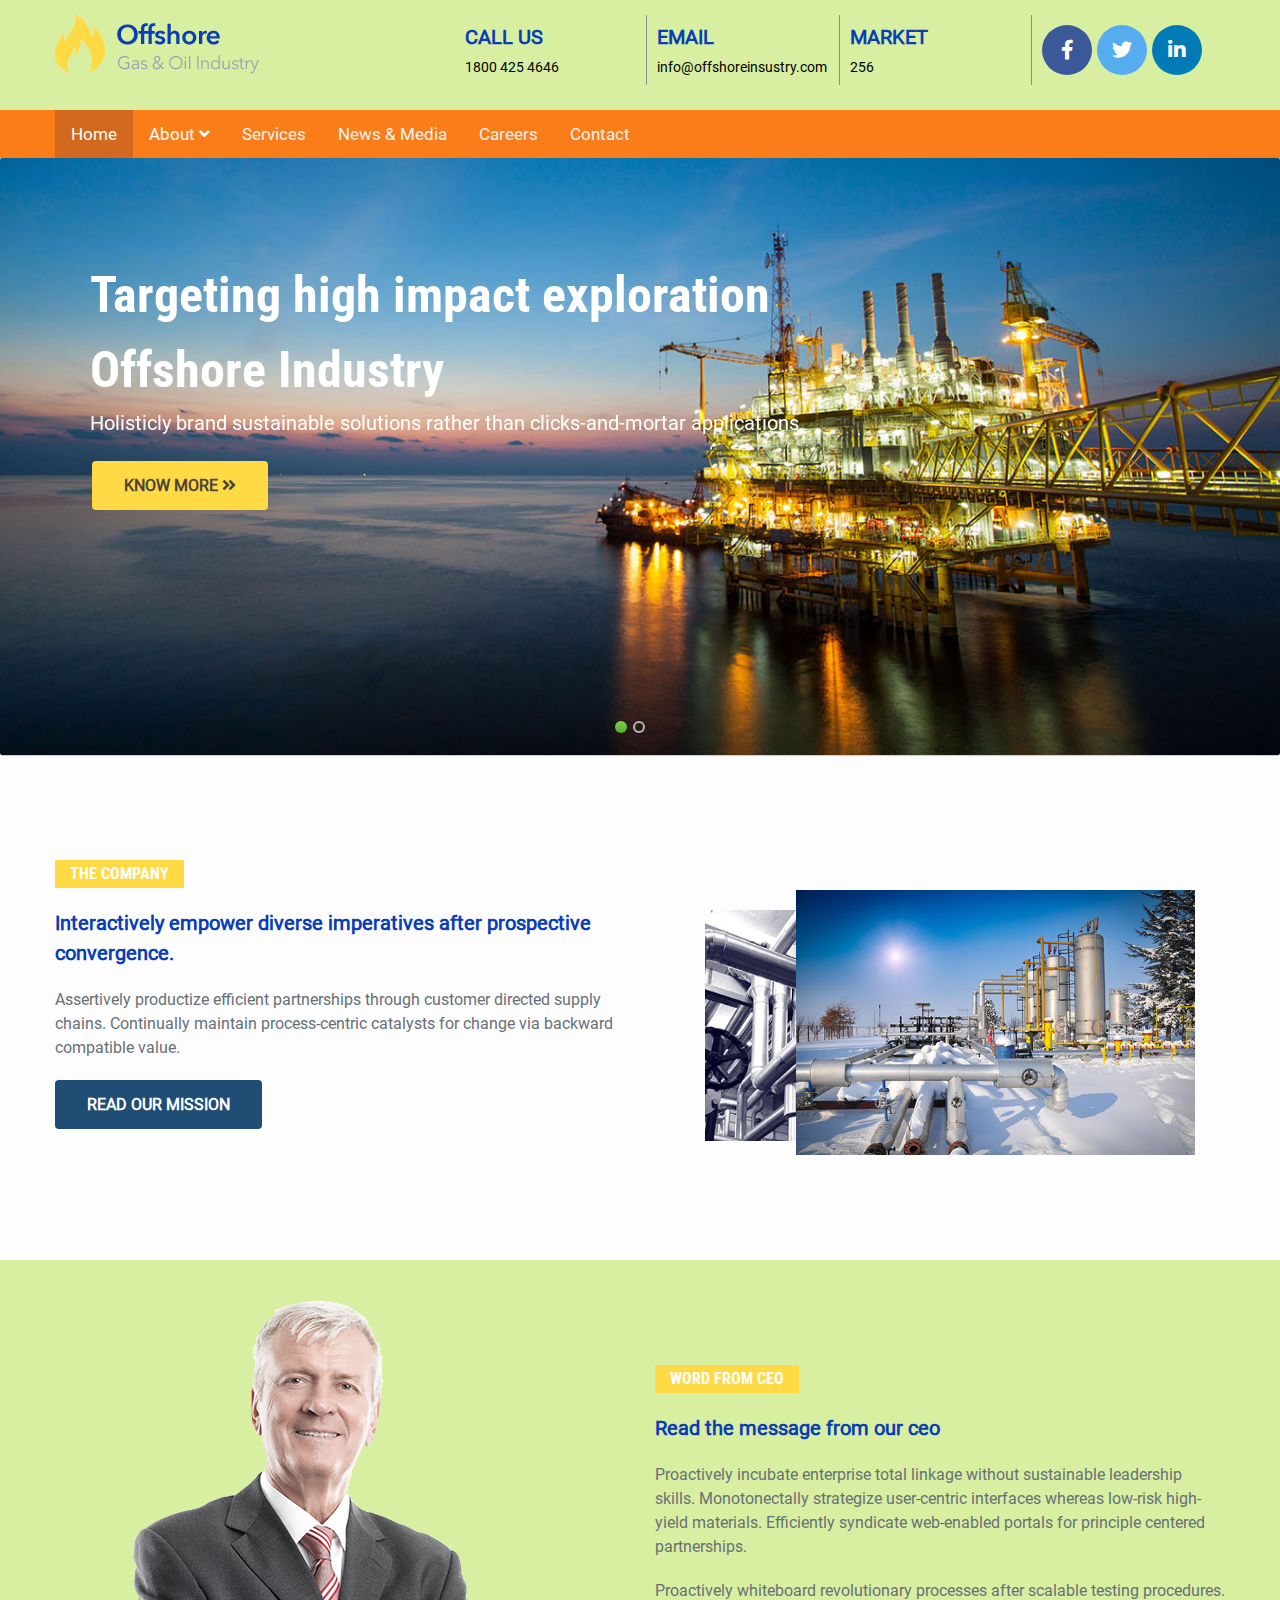
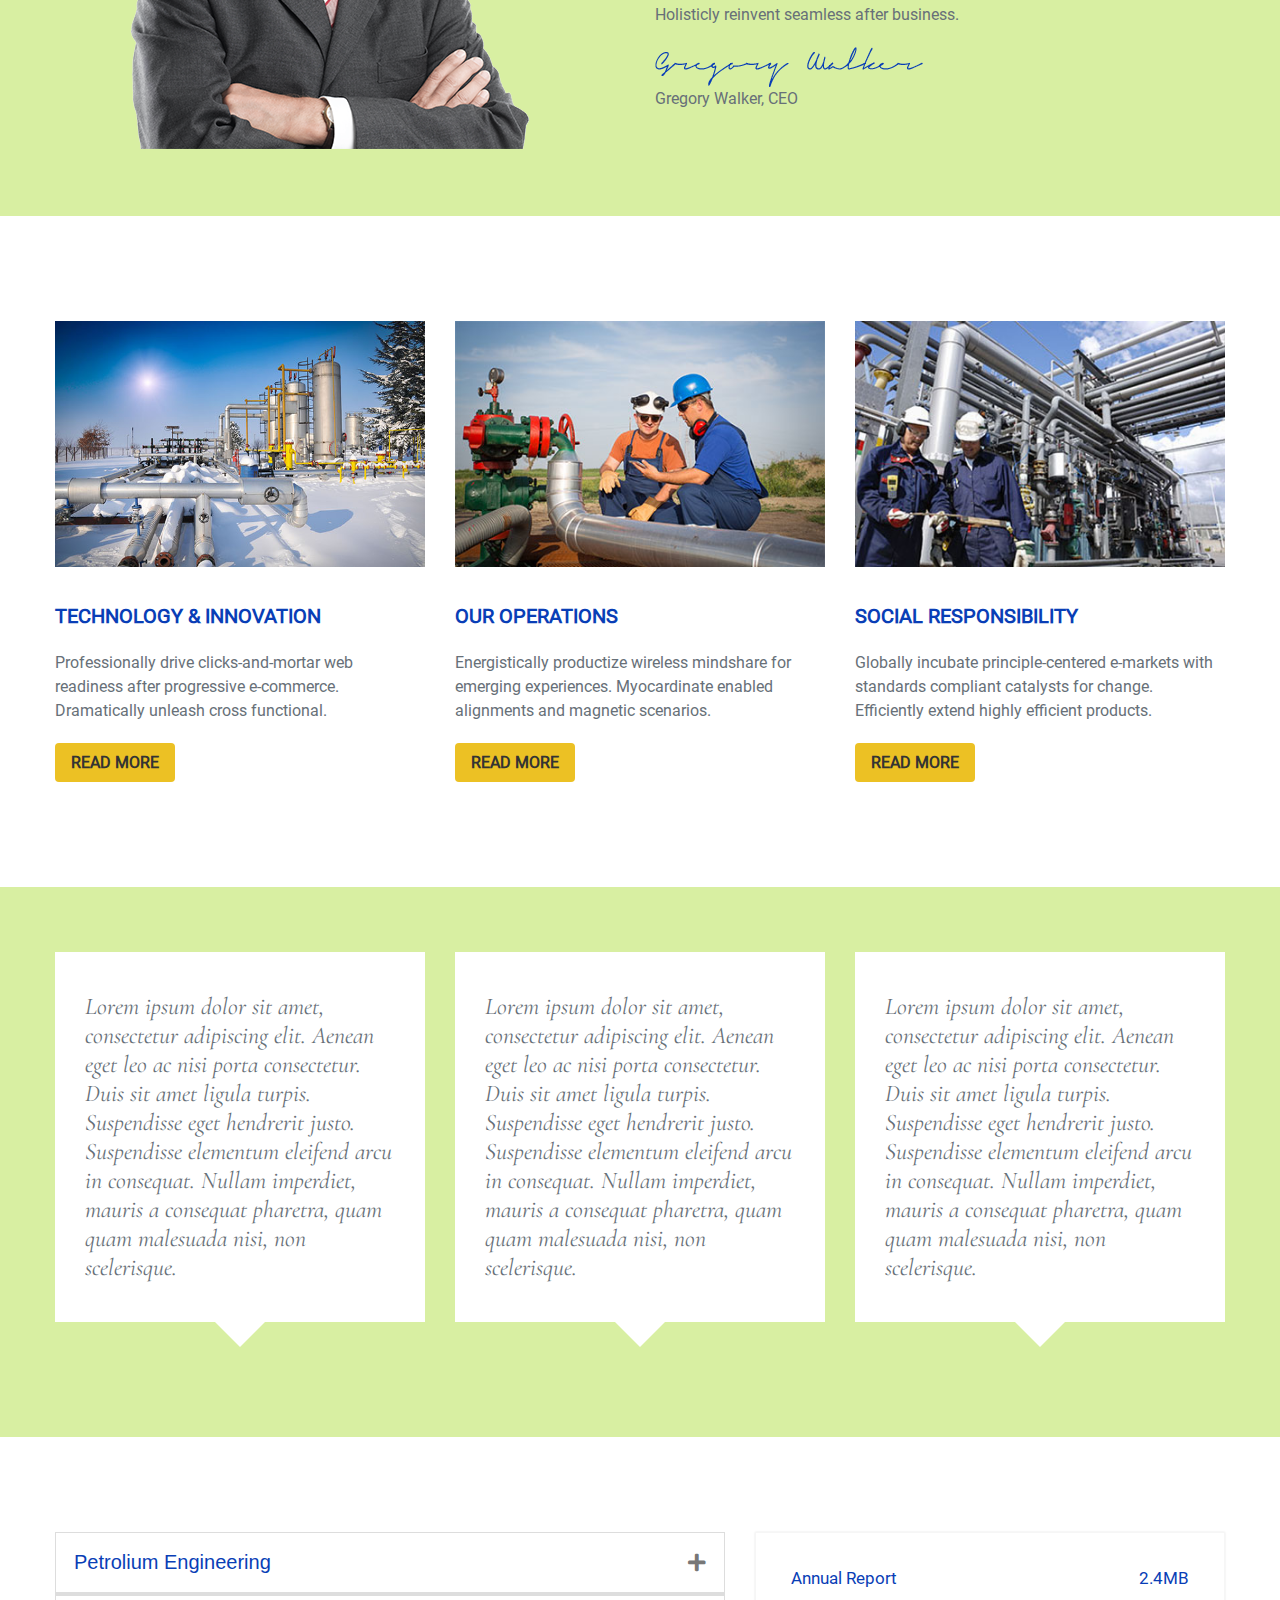
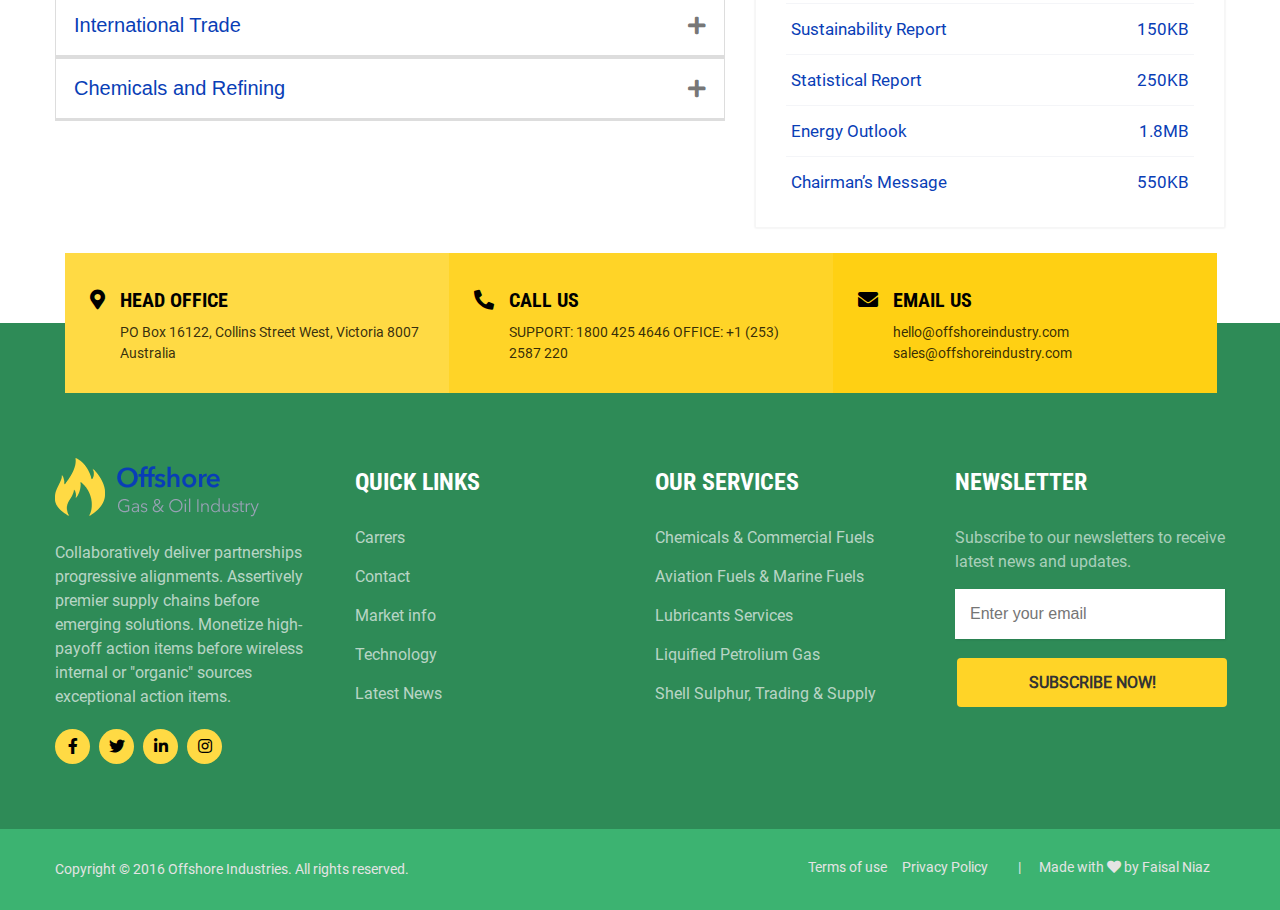
<file: Industrial/index.html>
<!DOCTYPE html>
<html lang="en">

<head>
    <!-- meta tag -->
    <meta charset="utf-8" />
    <meta name="description" content="Free Web tutorials" />
    <meta name="keywords" content="HTML, CSS, JavaScript" />
    <meta name="author" content="John Doe" />
    <meta http-equiv="X-UA-Compatible" content="IE=edge" />
    <meta name="viewport" content="width=device-width, initial-scale=1.0">

    <!--title-->
    <title>Offshore - Gas & Oil Industry</title>

    <!-- title icon -->
    <link rel="icon" type="image/png" href="img/favicon.png" />
    <!-- style css link -->
    <link rel="stylesheet" type="text/css" href="css/style.css" />
    <!--responsive css link-->
    <link rel="stylesheet" type="text/css" href="css/responsive.css" />
    <!-- fontawesome icons link -->
    <link rel="stylesheet" type="text/css" href="icons/fontawesome/css/all.min.css" />

    <!--slider css-->
    <link rel="stylesheet" type="text/css" href="css/slider.css" />
</head>

<body>

    <!-- Head section Start -->
    <div id="head">
        <div class="container">
            <div class="row">
                <div class="col-4 col-s-12">
                    <img src="img/logo.png" alt="Logo" />
                </div>
                <div class="col-8 col-s-10">
                    <div class="call">
                        <h3>Call us</h3>
                        <p> 1800 425 4646 </p>
                    </div>
                    <div class="email">
                        <h3>Email</h3>
                        <p>info@offshoreinsustry.com</p>
                    </div>
                    <div class="market">
                        <h3>Market</h3>
                        <p>256</p>
                    </div>
                    <div class="headicons">
                        <!-- Head Social icons -->
                        <div class="social">
                            <ul>
                                <li><a href="#"><i class="fab fa-facebook-f"></i></a></li>
                                <li><a href="#"><i class="fab fa-twitter"></i></a></li>
                                <li><a href="#"><i class="fab fa-linkedin-in"></i></a></li>
                            </ul>
                        </div>
                    </div>
                </div>
            </div>
        </div>
    </div>
    <!-- Head section End -->

    <!-- responsive menu start -->
    <div id="mainmenu">
        <div class="container">
            <div class="row">
                <div class="topnav" id="myTopnav">
                    <a href="index.html" class="active">Home</a>
                    <div class="dropdown">
                        <button class="dropbtn">About
                            <i class="fas fa-angle-down"></i>
                        </button>
                        <div class="dropdown-content">
                            <a href="about.html">The Company</a>
                            <a href="approach.html">Our Approach</a>
                            <a href="ourteam.html">Our Team</a>
                        </div>
                    </div>

                    <a href="service.html">Services</a>
                    <a href="newsmedia.html">News & Media</a>
                    <a href="carrers.html">Careers</a>
                    <a href="contact.html">Contact</a>
                    <a href="javascript:void(0);" class="icon" onclick="myFunction()">
                        <i class="fas fa-bars"></i>
                        <i class="fas fa-times" style="display: none;"></i>
                    </a>
                </div>
            </div>
        </div>
    </div>

    <!-- Responsive Slider -->
    <!--Slider Start-->
    <div class="flex-container">
        <div class="flexslider">
            <ul class="slides">
                <li>
                    <div class="wrapper">
                        <img src="img/slider1.jpg" alt="Slider1" />
                        <div class="top-left">
                            <h2 style="text-align: left;">
                                Targeting high impact exploration <br>
                                Offshore Industry
                            </h2>
                            <p>Holisticly brand sustainable solutions rather than clicks-and-mortar applications.</p>
                        </div>
                        <div class="leftbtn">
                            <button type="button">Know More <i class="fas fa-angle-double-right"></i></button>
                        </div>
                    </div>
                </li>
                <li>
                    <div class="wrapper">
                        <img src="img/slider2.jpg" alt="Slider2" />
                        <div class="centered">
                            <h2 style="text-align: center;">
                                Most sophisticated Storage & Transport
                            </h2>
                            <p style="text-align: center;">Quickly disintermediate collaborative web services via high standards in products.
                                Compellingly fabricate cutting-edge portals through alternative
                                opportunities. Objectively customize.</p>

                            <div class="centerbtn">
                                <button type="button">
                                    Know More <i class="fas fa-angle-double-right"></i>
                                </button>
                            </div>
                        </div>
                    </div>
                </li>
            </ul>
        </div>
    </div>
    <!--Slider End-->

    <!-- Companydetails -->
    <div id="companydetails">
        <div class="container">
            <div class="row">
                <div class="col-6 col-s-12">
                    <div class="companyinfo">
                        <h2 class="company_title"> The Company </h2>
                        <h4 class="sub_title">
                            Interactively empower diverse imperatives after prospective convergence.
                        </h4>
                        <p>Assertively productize efficient partnerships through customer directed supply chains. Continually maintain process-centric catalysts for change via backward compatible value.</p>

                        <button>Read our mission</button>
                    </div>
                </div>
                <div class="col-6 col-s-12">

                    <div id="mainzoom">
                        <div id="zoomeffect">
                            <img src="img/company-image1.jpg" alt="comimg" class="image" />
                            <div class="overlay"></div>
                        </div>

                        <div id="zoomeffect2">
                            <img src="img/company-image2.jpg" alt="comimg" class="image" />
                            <div class="overlay"></div>
                        </div>
                    </div>

                </div>
            </div>
        </div>
    </div>

    <!--ceo documentary-->
    <div id="ceodocumentary">
        <div class="container">
            <div class="row">
                <div class="col-6 col-s-12">
                    <img src="img/ceo.png" alt="ceo" />
                </div>
                <div class="col-6 col-s-12">
                    <div class="ceoinfo">
                        <h2 class="ceo_title"> Word from ceo </h2>
                        <h4 class="ceo_sub_title">
                            Read the message from our ceo
                        </h4>
                        <p>
                            Proactively incubate enterprise total linkage without sustainable leadership skills. Monotonectally strategize user-centric interfaces whereas low-risk high-yield materials. Efficiently syndicate web-enabled portals for principle centered partnerships.
                        </p>
                        <p>
                            Proactively whiteboard revolutionary processes after scalable testing procedures. Holisticly reinvent seamless after business.
                        </p>
                        <img src="img/ceo-sign.png" alt="sign" />
                        <p>
                            Gregory Walker, CEO
                        </p>
                    </div>
                </div>
            </div>
        </div>
    </div>

    <!-- Homeservices -->
    <div id="homeservices">
        <div class="container">
            <div class="row">
                <div class="col-4 col-s-6">
                    <img src="img/company-image1.jpg" alt="comimg1" width="100%" />
                    <h4>Technology & Innovation</h4>
                    <p>Professionally drive clicks-and-mortar web readiness after progressive e-commerce. Dramatically unleash cross functional.</p>
                    <button type="button">Read More</button>
                </div>
                <div class="col-4 col-s-6">
                    <img src="img/services-two.jpg" alt="ser2" width="100%" />
                    <h4>Our Operations</h4>
                    <p>
                        Energistically productize wireless mindshare for emerging experiences. Myocardinate enabled alignments and magnetic scenarios.
                    </p>
                    <button type="button">Read More</button>
                </div>
                <div class="col-4 col-s-12">
                    <img src="img/services-three.jpg" alt="ser3" width="100%" />
                    <h4>Social Responsibility</h4>
                    <p>
                        Globally incubate principle-centered e-markets with standards compliant catalysts for change. Efficiently extend highly efficient products.
                    </p>
                    <button type="button">Read More</button>
                </div>
            </div>
        </div>
    </div>

    <!-- Hometestimonial -->
    <div id="hometestimonial">
        <div class="container">
            <div class="row">
                <div class="col-4 col-s-12">

                    <!--Qoute-->
                    <div id="mainquote">
                        <div class="css3-arrow down">
                            <blockquote>
                                Lorem ipsum dolor sit amet, consectetur adipiscing elit. Aenean eget leo ac nisi porta consectetur. Duis sit amet ligula turpis. Suspendisse eget hendrerit justo. Suspendisse elementum eleifend arcu in consequat. Nullam imperdiet, mauris a consequat pharetra, quam quam malesuada nisi, non scelerisque.
                            </blockquote>
                        </div>
                    </div>

                </div>
                <div class="col-4 col-s-12">

                    <!--Qoute-->
                    <div id="mainquote">
                        <div class="css3-arrow down">
                            <blockquote>
                                Lorem ipsum dolor sit amet, consectetur adipiscing elit. Aenean eget leo ac nisi porta consectetur. Duis sit amet ligula turpis. Suspendisse eget hendrerit justo. Suspendisse elementum eleifend arcu in consequat. Nullam imperdiet, mauris a consequat pharetra, quam quam malesuada nisi, non scelerisque.
                            </blockquote>
                        </div>
                    </div>

                </div>
                <div class="col-4 col-s-12">

                    <!--Qoute-->
                    <div id="mainquote">
                        <div class="css3-arrow down">
                            <blockquote>
                                Lorem ipsum dolor sit amet, consectetur adipiscing elit. Aenean eget leo ac nisi porta consectetur. Duis sit amet ligula turpis. Suspendisse eget hendrerit justo. Suspendisse elementum eleifend arcu in consequat. Nullam imperdiet, mauris a consequat pharetra, quam quam malesuada nisi, non scelerisque.
                            </blockquote>
                        </div>
                    </div>

                </div>
            </div>
        </div>
    </div>

    <!-- Homeaccordion -->
    <div id="homeaccordion">
        <div class="container">
            <div class="row">
                <div class="col-7 col-s-12">

                    <!-- Accordion -->

                    <div id="mainAccordion">
                        <button class="accordion">Petrolium Engineering</button>
                        <div class="panel">
                            <p>Synergistically build professional communities vis-a-vis best-of-breed paradigms. Quickly empower world-class networks with prospective methodologies. Enthusiastically morph cross functional web-readiness via virtual niche markets. Synergistically enhance one-to-one partnerships after go forward metrics. Competently facilitate alternative networks for fully tested internal or "organic" sources. Synergistically disintermediate an expanded array of niche markets through value-added value. Dynamically communicate cost effective results after intuitive scenarios. Distinctively impact synergistic experiences. </p>
                        </div>

                        <button class="accordion">International Trade</button>
                        <div class="panel">
                            <p>Synergistically build professional communities vis-a-vis best-of-breed paradigms. Quickly empower world-class networks with prospective methodologies. Enthusiastically morph cross functional web-readiness via virtual niche markets. Synergistically enhance one-to-one partnerships after go forward metrics. Competently facilitate alternative networks for fully tested internal or "organic" sources. Synergistically disintermediate an expanded array of niche markets through value-added value. Dynamically communicate cost effective results after intuitive scenarios. Distinctively impact synergistic experiences.</p>
                        </div>

                        <button class="accordion">Chemicals and Refining</button>
                        <div class="panel">
                            <p>Synergistically build professional communities vis-a-vis best-of-breed paradigms. Quickly empower world-class networks with prospective methodologies. Enthusiastically morph cross functional web-readiness via virtual niche markets. Synergistically enhance one-to-one partnerships after go forward metrics. Competently facilitate alternative networks for fully tested internal or "organic" sources. Synergistically disintermediate an expanded array of niche markets through value-added value. Dynamically communicate cost effective results after intuitive scenarios. Distinctively impact synergistic experiences.</p>
                        </div>
                    </div>

                </div>
                <div class="col-5 col-s-12">

                    <div id="publishlist">
                        <ul>
                            <li>Annual Report <span>2.4MB</span></li>
                            <li>Sustainability Report <span>150KB</span></li>
                            <li>Statistical Report <span>250KB</span></li>
                            <li>Energy Outlook <span>1.8MB</span></li>
                            <li>Chairman’s Message <span>550KB</span></li>
                        </ul>
                    </div>

                </div>
            </div>
        </div>
    </div>


    <!-- Footer -->
    <div id="footer">
        <div class="container">
            <div class="row">
                <div class="prefooter">
                    <div class="col-4 col-s-12">
                        <div class="contactBox">
                            <div class="contactdetails">
                                <h4 class="prefoot_title"><i class="fas fa-map-marker-alt"></i> Head Office</h4>
                                <p style="margin-left: 30px;">
                                    PO Box 16122, Collins Street West,
                                    Victoria 8007 Australia
                                </p>
                            </div>
                        </div>
                    </div>
                    <div class="col-4 col-s-12">
                        <div class="contactBox">
                            <div class="contactdetails">
                                <h4 class="prefoot_title"><i class="fas fa-phone-alt"></i> Call Us</h4>
                                <p style="margin-left: 35px;">
                                    SUPPORT: 1800 425 4646
                                    OFFICE: +1 (253) 2587 220
                                </p>
                            </div>
                        </div>
                    </div>
                    <div class="col-4 col-s-12">
                        <div class="contactBox">
                            <div class="contactdetails">
                                <h4 class="prefoot_title"><i class="fas fa-envelope"></i> Email Us</h4>
                                <p style="margin-left: 35px;">
                                    hello@offshoreindustry.com
                                    sales@offshoreindustry.com
                                </p>
                            </div>
                        </div>
                    </div>
                </div>
            </div>
        </div>
        <div class="container">
            <div class="row">
                <div class="col-3 col-s-12">
                    <div class="footdesc">
                        <img src="img/logo.png" alt="logo" />

                        <p>
                            Collaboratively deliver partnerships progressive alignments. Assertively premier supply chains before emerging solutions. Monetize high-payoff action items before wireless internal or "organic" sources exceptional action items.
                        </p>

                        <div class="widget_social">
                            <a href="#">
                                <i class="fab fa-facebook-f"></i>
                            </a>
                            <a href="#">
                                <i class="fab fa-twitter"></i>
                            </a>
                            <a href="#">
                                <i class="fab fa-linkedin-in"></i>
                            </a>
                            <a href="#">
                                <i class="fab fa-instagram"></i>
                            </a>
                        </div>
                    </div>
                </div>
                <div class="col-3 col-s-12">
                    <h2>Quick Links</h2>
                    <div class="quick_links">
                        <ul>
                            <li><a href="#">Carrers</a></li>
                            <li><a href="#">Contact</a></li>
                            <li><a href="#">Market info</a></li>
                            <li><a href="#">Technology</a></li>
                            <li><a href="#">Latest News</a></li>
                        </ul>
                    </div>
                </div>
                <div class="col-3 col-s-12">
                    <h2>Our Services</h2>
                    <div class="quick_links">
                        <ul>
                            <li><a href="#">Chemicals & Commercial Fuels</a></li>
                            <li><a href="#">Aviation Fuels & Marine Fuels</a></li>
                            <li><a href="#">Lubricants Services</a></li>
                            <li><a href="#">Liquified Petrolium Gas</a></li>
                            <li><a href="#">Shell Sulphur, Trading & Supply</a></li>
                        </ul>
                    </div>
                </div>
                <div class="col-3 col-s-12">
                    <div class="newsletter">
                        <h2>Newsletter</h2>

                        <p>
                            Subscribe to our newsletters to receive latest news and updates.
                        </p>

                        <input type="email" id="email" name="email" placeholder="Enter your email">
                        <button type="button">Subscribe Now!</button>
                    </div>
                </div>
            </div>
        </div>
    </div>

    <div id="copyright">
        <div class="container">
            <div class="row">
                <div class="col-6">
                    <p>Copyright &copy; 2016 Offshore Industries. All rights reserved.</p>
                </div>
                <div class="col-6">
                    <div class="termsuse">
                        <div class="listright">
                            <ul>
                                <li>Terms of use</li>
                                <li>Privacy Policy</li>
                                <li>
                                    <span>|</span>
                                    <span>Made with <i class="fas fa-heart"></i> by Faisal Niaz</span>
                                </li>
                            </ul>
                        </div>
                    </div>
                </div>
            </div>
        </div>
    </div>

    <a id="back2Top" title="Back to top" href="#">&#10148;</a>

    <!--jQuery-->
    <script src="js/jquery-3.5.1.min.js"></script>
    <script src="js/myfile.js"></script>

    <!--flexSlider js-->
    <script src="js/jquery.flexslider-min.js"></script>
</body>

</html>
</file>
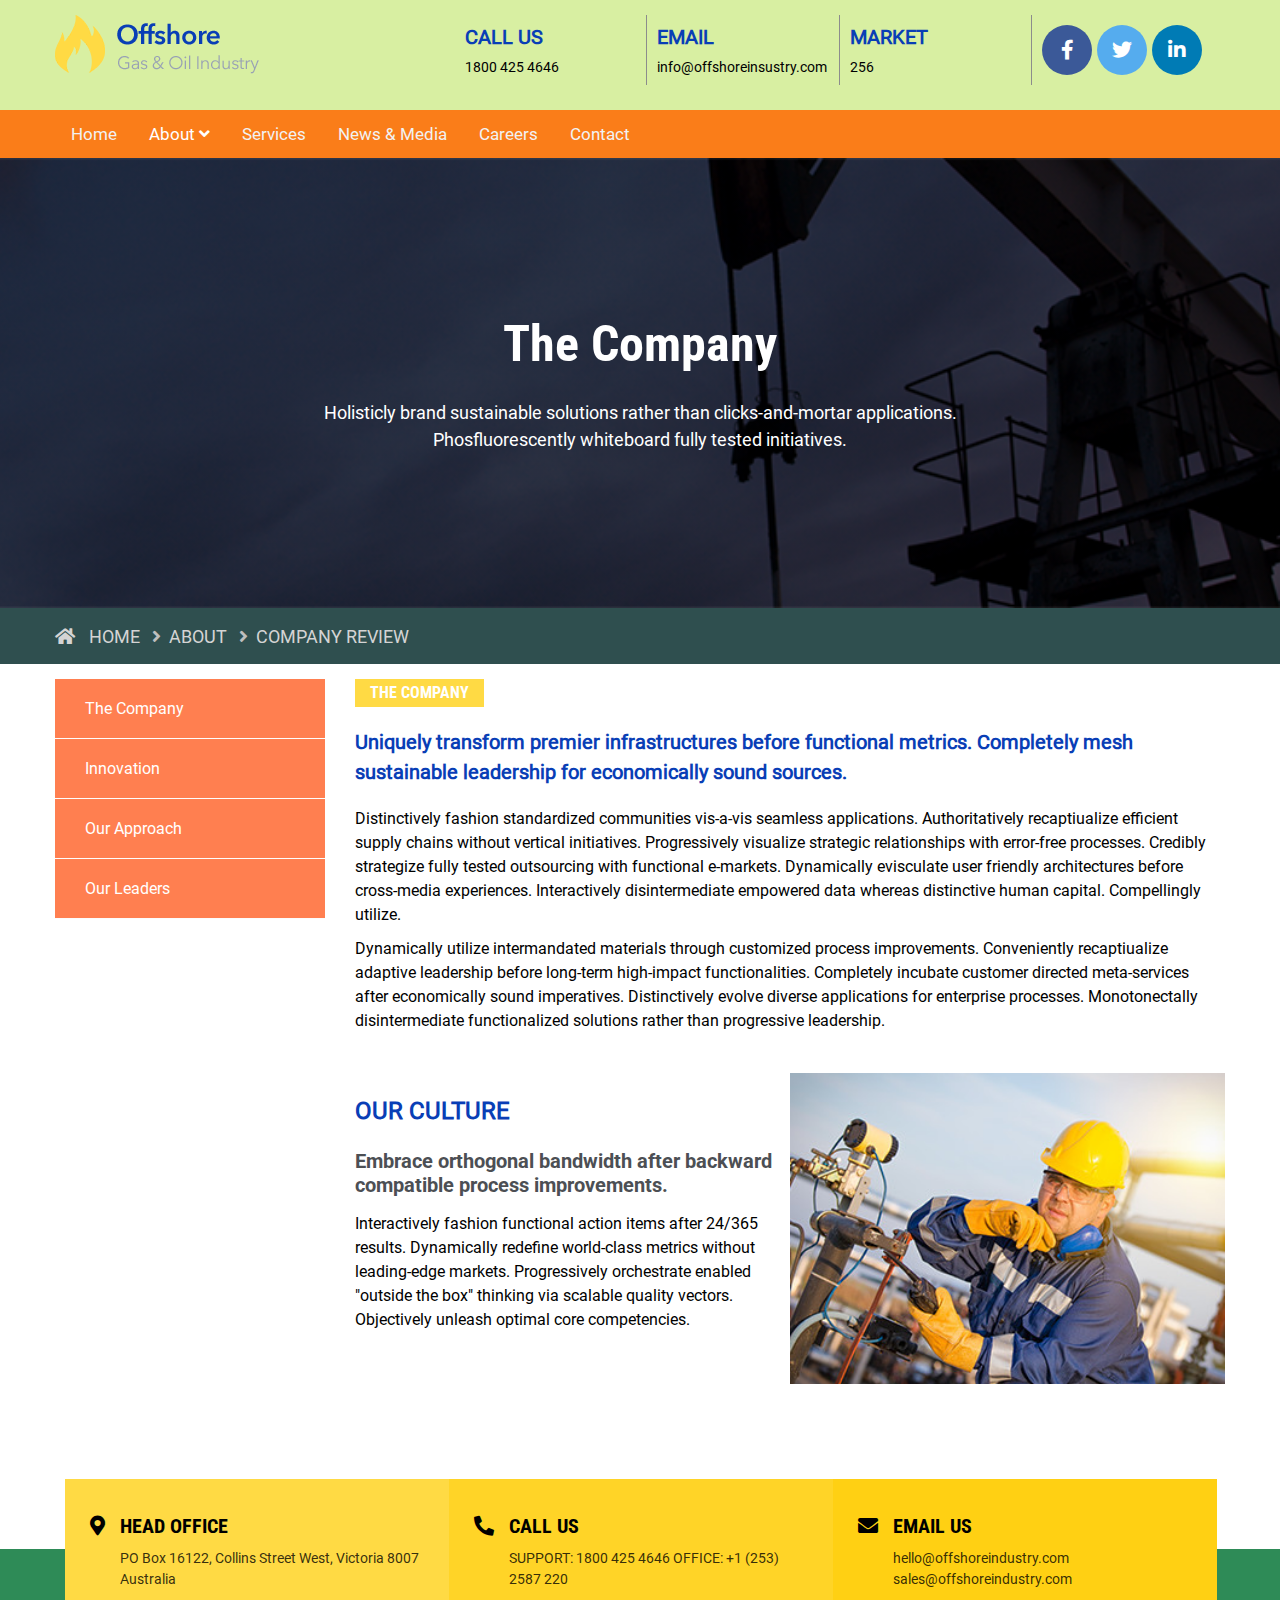
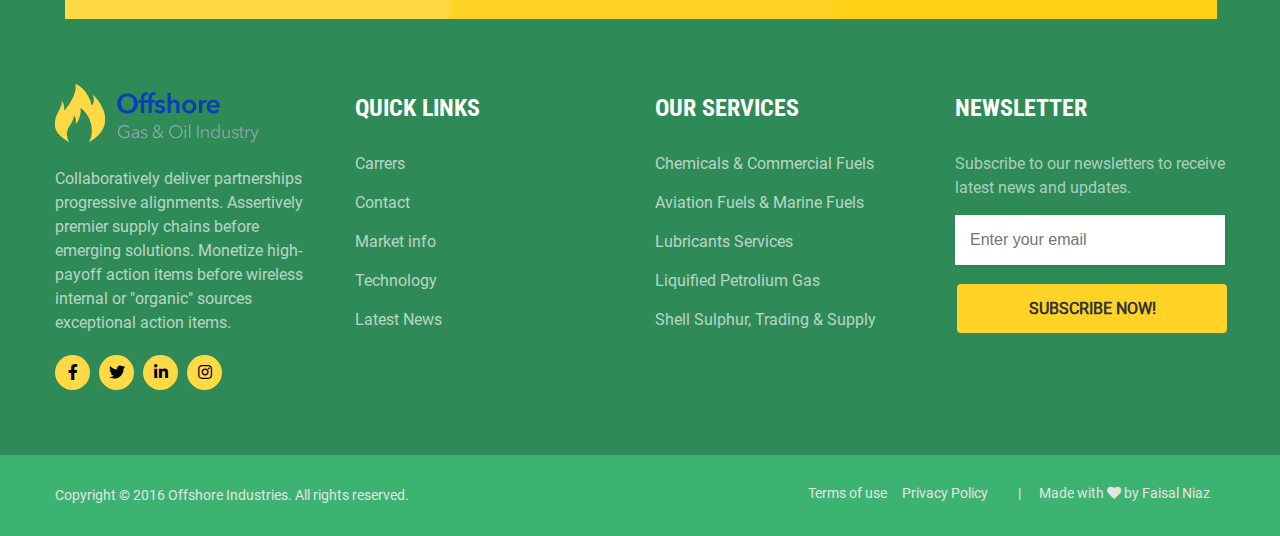
<file: Industrial/about.html>
<!DOCTYPE html>
<html lang="en">

<head>
    <!-- meta tag -->
    <meta charset="utf-8" />
    <meta name="description" content="Free Web tutorials" />
    <meta name="keywords" content="HTML, CSS, JavaScript" />
    <meta name="author" content="John Doe" />
    <meta http-equiv="X-UA-Compatible" content="IE=edge" />
    <meta name="viewport" content="width=device-width, initial-scale=1.0">

    <!--title-->
    <title>Offshore - Gas & Oil Industry</title>

    <!-- title icon -->
    <link rel="icon" type="image/png" href="img/favicon.png" />
    <!-- style css link -->
    <link rel="stylesheet" type="text/css" href="css/style.css" />
    <!--responsive css link-->
    <link rel="stylesheet" type="text/css" href="css/responsive.css" />
    <!-- fontawesome icons link -->
    <link rel="stylesheet" type="text/css" href="icons/fontawesome/css/all.min.css" />

    <!--slider css-->
    <link rel="stylesheet" type="text/css" href="css/slider.css" />
</head>

<body>

    <!-- Head section Start -->
    <div id="head">
        <div class="container">
            <div class="row">
                <div class="col-4 col-s-12">
                    <img src="img/logo.png" alt="Logo" />
                </div>
                <div class="col-8 col-s-10">
                    <div class="call">
                        <h3>Call us</h3>
                        <p> 1800 425 4646 </p>
                    </div>
                    <div class="email">
                        <h3>Email</h3>
                        <p>info@offshoreinsustry.com</p>
                    </div>
                    <div class="market">
                        <h3>Market</h3>
                        <p>256</p>
                    </div>
                    <div class="headicons">
                        <!-- Head Social icons -->
                        <div class="social">
                            <ul>
                                <li><a href="#"><i class="fab fa-facebook-f"></i></a></li>
                                <li><a href="#"><i class="fab fa-twitter"></i></a></li>
                                <li><a href="#"><i class="fab fa-linkedin-in"></i></a></li>
                            </ul>
                        </div>
                    </div>
                </div>
            </div>
        </div>
    </div>
    <!-- Head section End -->

    <!-- responsive menu start -->
    <div id="mainmenu">
        <div class="container">
            <div class="row">
                <div class="topnav" id="myTopnav">
                    <a href="index.html">Home</a>
                    <div class="dropdown">
                        <button class="dropbtn">About
                            <i class="fas fa-angle-down"></i>
                        </button>
                        <div class="dropdown-content">
                            <a href="about.html" class="active">The Company</a>
                            <a href="approach.html">Our Approach</a>
                            <a href="ourteam.html">Our Team</a>
                        </div>
                    </div>

                    <a href="service.html">Services</a>
                    <a href="newsmedia.html">News & Media</a>
                    <a href="carrers.html">Careers</a>
                    <a href="contact.html">Contact</a>
                    <a href="javascript:void(0);" class="icon" onclick="myFunction()">
                        <i class="fas fa-bars"></i>
                        <i class="fas fa-times" style="display: none;"></i>
                    </a>
                </div>
            </div>
        </div>
    </div>

    <!--fullbanner-->
    <div id="fullbanner">
        <div class="page_title">
            <h2 class="title">The Company</h2>
            <p class="desc">
                Holisticly brand sustainable solutions rather than clicks-and-mortar applications.
                Phosfluorescently whiteboard fully tested initiatives.
            </p>
        </div>
    </div>

    <!--Breadcumb-->
    <div id="mainbreadcumb">
        <div class="container">
            <div class="row">
                <ul class="breadcrumb">
                    <li><a href="#"><i class="fas fa-home" style="margin-right: 10px;"></i> Home</a></li>
                    <li><a href="#">About</a></li>
                    <li><a href="#">Company Review</a></li>
                </ul>
            </div>
        </div>
    </div>

    <!--MainWrapper-->
    <div class="mainwrapper">
        <div class="container">
            <div class="row">
                <div class="col-3 col-s-12">
                    <div class="sidebar">
                        <ul>
                            <li><a href="#">The Company</a></li>
                            <li><a href="#">Innovation</a></li>
                            <li><a href="#">Our Approach</a></li>
                            <li><a href="#">Our Leaders</a></li>
                        </ul>
                    </div>
                </div>
                <div class="col-9 col-s-12">
                    <div class="about_content">
                        <h2 class="company_title">The Company</h2>
                        <h4 class="sub_title">
                            Uniquely transform premier infrastructures before functional metrics. Completely mesh sustainable leadership for economically sound sources.
                        </h4>
                        <p>
                            Distinctively fashion standardized communities vis-a-vis seamless applications. Authoritatively recaptiualize efficient supply chains without vertical initiatives. Progressively visualize strategic relationships with error-free processes. Credibly strategize fully tested outsourcing with functional e-markets. Dynamically evisculate user friendly architectures before cross-media experiences. Interactively disintermediate empowered data whereas distinctive human capital. Compellingly utilize.
                        </p>

                        <p>
                            Dynamically utilize intermandated materials through customized process improvements. Conveniently recaptiualize adaptive leadership before long-term high-impact functionalities. Completely incubate customer directed meta-services after economically sound imperatives. Distinctively evolve diverse applications for enterprise processes. Monotonectally disintermediate functionalized solutions rather than progressive leadership.
                        </p>
                    </div>
                </div>
            </div>

            <div class="row">
                <div class="col-3">
                </div>
                <div class="col-9">
                    <div id="culturewrap">
                        <div class="row">
                            <div class="col-6">
                                <div class="about_content">
                                    <h4 class="sub_title">
                                        OUR CULTURE
                                    </h4>
                                    <h5 class="culture">
                                        Embrace orthogonal bandwidth after backward compatible process improvements.
                                    </h5>
                                    <p>
                                        Interactively fashion functional action items after 24/365 results. Dynamically redefine world-class metrics without leading-edge markets. Progressively orchestrate enabled "outside the box" thinking via scalable quality vectors. Objectively unleash optimal core competencies.
                                    </p>
                                </div>
                            </div>
                            <div class="col-6">
                                <img src="img/emp.jpg" alt="emp" style="float: right" />
                            </div>
                        </div>
                    </div>
                </div>
            </div>
        </div>
    </div>

    <!-- Footer -->
    <div id="footer">
        <div class="container">
            <div class="row">
                <div class="prefooter">
                    <div class="col-4 col-s-12">
                        <div class="contactBox">
                            <div class="contactdetails">
                                <h4 class="prefoot_title"><i class="fas fa-map-marker-alt"></i> Head Office</h4>
                                <p style="margin-left: 30px;">
                                    PO Box 16122, Collins Street West,
                                    Victoria 8007 Australia
                                </p>
                            </div>
                        </div>
                    </div>
                    <div class="col-4 col-s-12">
                        <div class="contactBox">
                            <div class="contactdetails">
                                <h4 class="prefoot_title"><i class="fas fa-phone-alt"></i> Call Us</h4>
                                <p style="margin-left: 35px;">
                                    SUPPORT: 1800 425 4646
                                    OFFICE: +1 (253) 2587 220
                                </p>
                            </div>
                        </div>
                    </div>
                    <div class="col-4 col-s-12">
                        <div class="contactBox">
                            <div class="contactdetails">
                                <h4 class="prefoot_title"><i class="fas fa-envelope"></i> Email Us</h4>
                                <p style="margin-left: 35px;">
                                    hello@offshoreindustry.com
                                    sales@offshoreindustry.com
                                </p>
                            </div>
                        </div>
                    </div>
                </div>
            </div>
        </div>
        <div class="container">
            <div class="row">
                <div class="col-3 col-s-12">
                    <div class="footdesc">
                        <img src="img/logo.png" alt="logo" />

                        <p>
                            Collaboratively deliver partnerships progressive alignments. Assertively premier supply chains before emerging solutions. Monetize high-payoff action items before wireless internal or "organic" sources exceptional action items.
                        </p>

                        <div class="widget_social">
                            <a href="#">
                                <i class="fab fa-facebook-f"></i>
                            </a>
                            <a href="#">
                                <i class="fab fa-twitter"></i>
                            </a>
                            <a href="#">
                                <i class="fab fa-linkedin-in"></i>
                            </a>
                            <a href="#">
                                <i class="fab fa-instagram"></i>
                            </a>
                        </div>
                    </div>
                </div>
                <div class="col-3 col-s-12">
                    <h2>Quick Links</h2>
                    <div class="quick_links">
                        <ul>
                            <li><a href="#">Carrers</a></li>
                            <li><a href="#">Contact</a></li>
                            <li><a href="#">Market info</a></li>
                            <li><a href="#">Technology</a></li>
                            <li><a href="#">Latest News</a></li>
                        </ul>
                    </div>
                </div>
                <div class="col-3 col-s-12">
                    <h2>Our Services</h2>
                    <div class="quick_links">
                        <ul>
                            <li><a href="#">Chemicals & Commercial Fuels</a></li>
                            <li><a href="#">Aviation Fuels & Marine Fuels</a></li>
                            <li><a href="#">Lubricants Services</a></li>
                            <li><a href="#">Liquified Petrolium Gas</a></li>
                            <li><a href="#">Shell Sulphur, Trading & Supply</a></li>
                        </ul>
                    </div>
                </div>
                <div class="col-3 col-s-12">
                    <div class="newsletter">
                        <h2>Newsletter</h2>

                        <p>
                            Subscribe to our newsletters to receive latest news and updates.
                        </p>

                        <input type="email" id="email" name="email" placeholder="Enter your email">
                        <button type="button">Subscribe Now!</button>
                    </div>
                </div>
            </div>
        </div>
    </div>

    <div id="copyright">
        <div class="container">
            <div class="row">
                <div class="col-6">
                    <p>Copyright &copy; 2016 Offshore Industries. All rights reserved.</p>
                </div>
                <div class="col-6">
                    <div class="termsuse">
                        <div class="listright">
                            <ul>
                                <li>Terms of use</li>
                                <li>Privacy Policy</li>
                                <li>
                                    <span>|</span>
                                    <span>Made with <i class="fas fa-heart"></i> by Faisal Niaz</span>
                                </li>
                            </ul>
                        </div>
                    </div>
                </div>
            </div>
        </div>
    </div>

    <a id="back2Top" title="Back to top" href="#">&#10148;</a>

    <!--jQuery-->
    <script src="js/jquery-3.5.1.min.js"></script>
    <script src="js/myfile.js"></script>

</body>

</html>
</file>
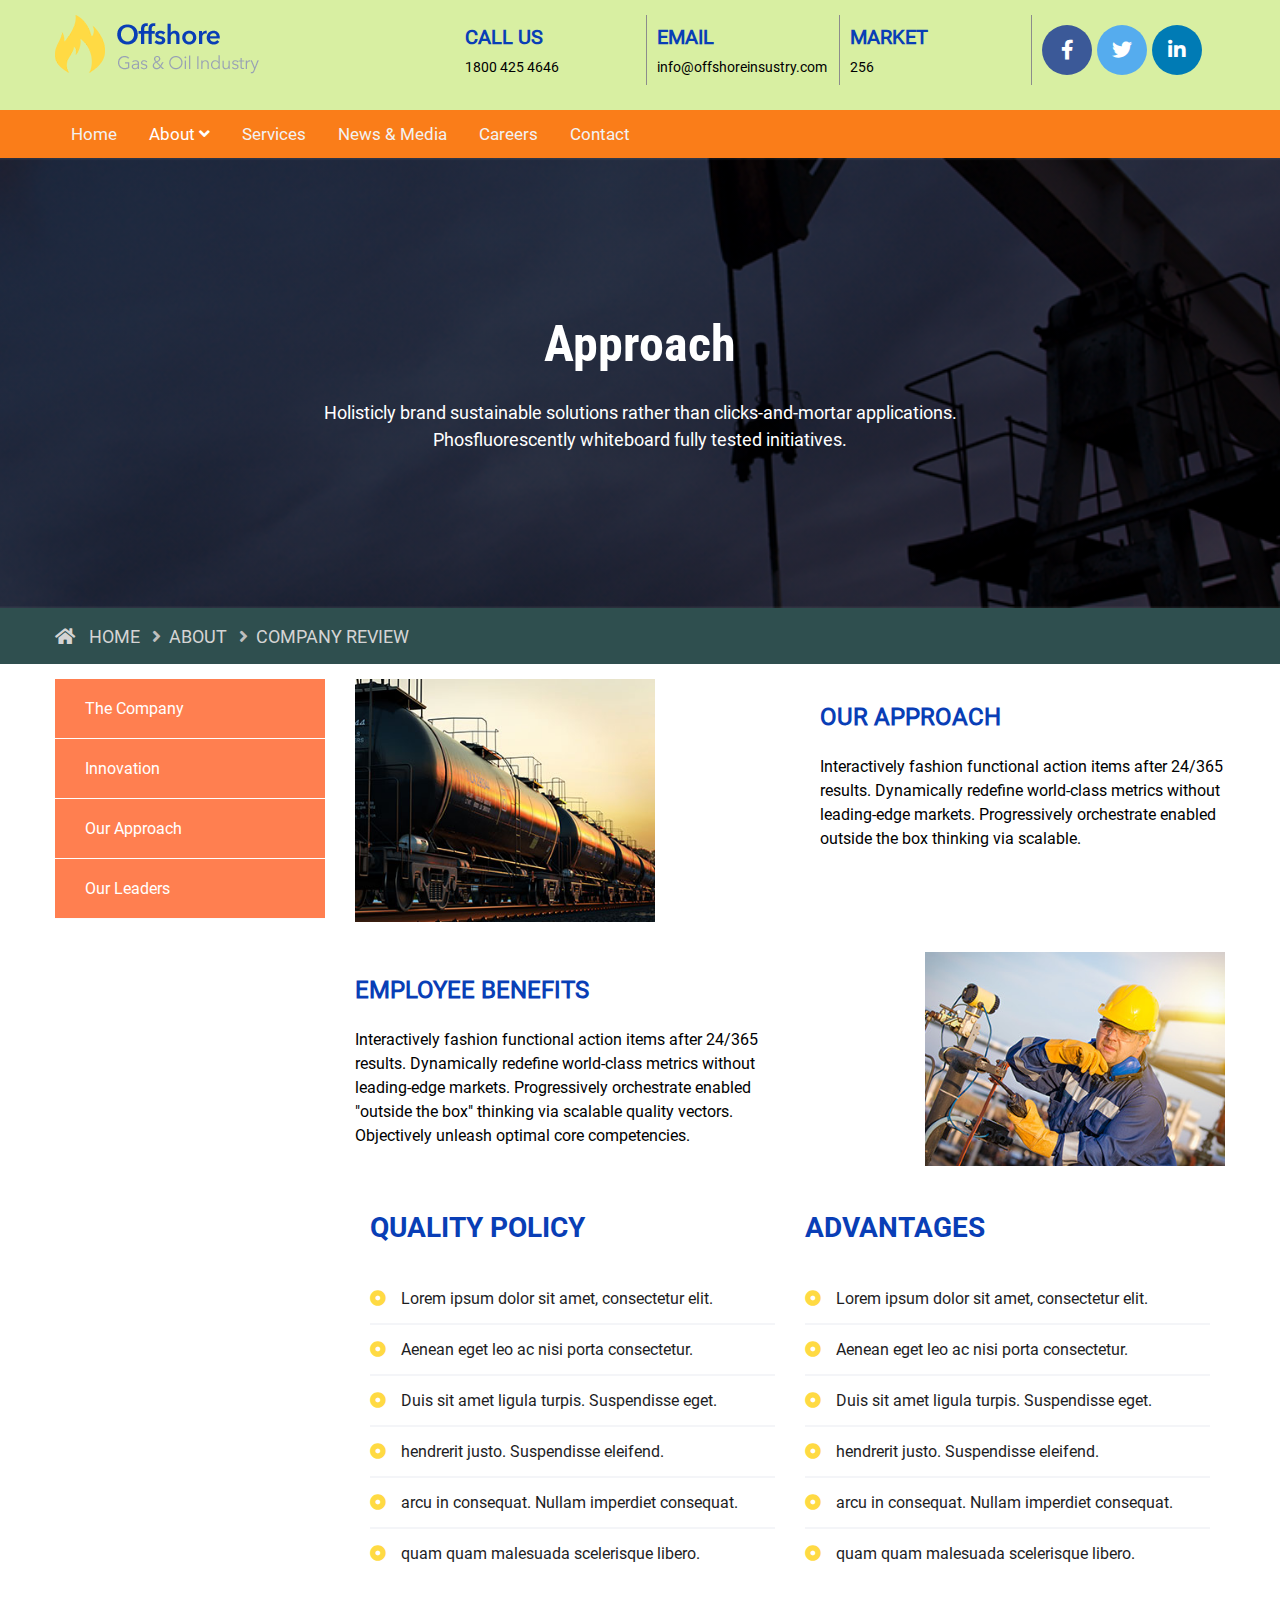
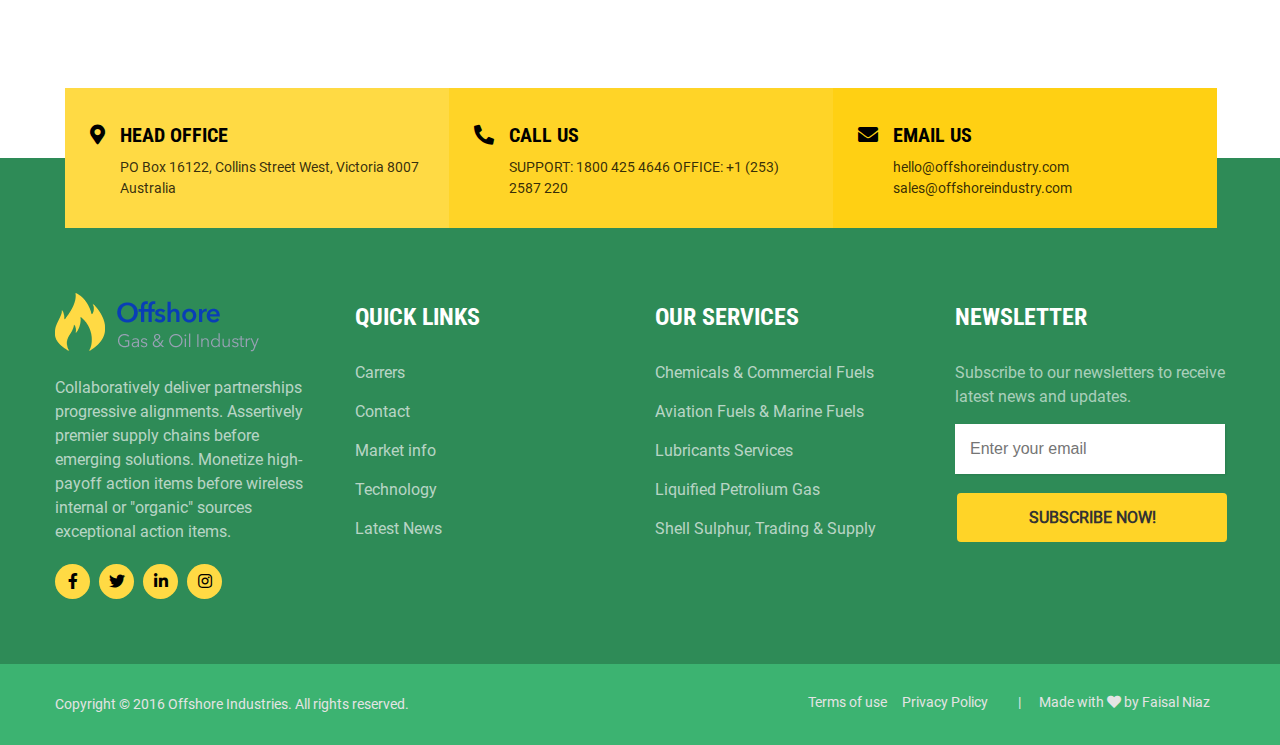
<file: Industrial/approach.html>
<!DOCTYPE html>
<html lang="en">

<head>
    <!-- meta tag -->
    <meta charset="utf-8" />
    <meta name="description" content="Free Web tutorials" />
    <meta name="keywords" content="HTML, CSS, JavaScript" />
    <meta name="author" content="John Doe" />
    <meta http-equiv="X-UA-Compatible" content="IE=edge" />
    <meta name="viewport" content="width=device-width, initial-scale=1.0">

    <!--title-->
    <title>Offshore - Gas & Oil Industry</title>

    <!-- title icon -->
    <link rel="icon" type="image/png" href="img/favicon.png" />
    <!-- style css link -->
    <link rel="stylesheet" type="text/css" href="css/style.css" />
    <!--responsive css link-->
    <link rel="stylesheet" type="text/css" href="css/responsive.css" />
    <!-- fontawesome icons link -->
    <link rel="stylesheet" type="text/css" href="icons/fontawesome/css/all.min.css" />

    <!--slider css-->
    <link rel="stylesheet" type="text/css" href="css/slider.css" />
</head>

<body>

    <!-- Head section Start -->
    <div id="head">
        <div class="container">
            <div class="row">
                <div class="col-4 col-s-12">
                    <img src="img/logo.png" alt="Logo" />
                </div>
                <div class="col-8 col-s-10">
                    <div class="call">
                        <h3>Call us</h3>
                        <p> 1800 425 4646 </p>
                    </div>
                    <div class="email">
                        <h3>Email</h3>
                        <p>info@offshoreinsustry.com</p>
                    </div>
                    <div class="market">
                        <h3>Market</h3>
                        <p>256</p>
                    </div>
                    <div class="headicons">
                        <!-- Head Social icons -->
                        <div class="social">
                            <ul>
                                <li><a href="#"><i class="fab fa-facebook-f"></i></a></li>
                                <li><a href="#"><i class="fab fa-twitter"></i></a></li>
                                <li><a href="#"><i class="fab fa-linkedin-in"></i></a></li>
                            </ul>
                        </div>
                    </div>
                </div>
            </div>
        </div>
    </div>
    <!-- Head section End -->

    <!-- responsive menu start -->
    <div id="mainmenu">
        <div class="container">
            <div class="row">
                <div class="topnav" id="myTopnav">
                    <a href="index.html">Home</a>
                    <div class="dropdown">
                        <button class="dropbtn">About
                            <i class="fas fa-angle-down"></i>
                        </button>
                        <div class="dropdown-content">
                            <a href="about.html">The Company</a>
                            <a href="approach.html" class="active">Our Approach</a>
                            <a href="ourteam.html">Our Team</a>
                        </div>
                    </div>

                    <a href="service.html">Services</a>
                    <a href="newsmedia.html">News & Media</a>
                    <a href="carrers.html">Careers</a>
                    <a href="contact.html">Contact</a>
                    <a href="javascript:void(0);" class="icon" onclick="myFunction()">
                        <i class="fas fa-bars"></i>
                        <i class="fas fa-times" style="display: none;"></i>
                    </a>
                </div>
            </div>
        </div>
    </div>

    <!--fullbanner-->
    <div id="fullbanner">
        <div class="page_title">
            <h2 class="title">Approach</h2>
            <p class="desc">
                Holisticly brand sustainable solutions rather than clicks-and-mortar applications.
                Phosfluorescently whiteboard fully tested initiatives.
            </p>
        </div>
    </div>

    <!--Breadcumb-->
    <div id="mainbreadcumb">
        <div class="container">
            <div class="row">
                <ul class="breadcrumb">
                    <li><a href="#"><i class="fas fa-home" style="margin-right: 10px;"></i> Home</a></li>
                    <li><a href="#">About</a></li>
                    <li><a href="#">Company Review</a></li>
                </ul>
            </div>
        </div>
    </div>

    <!--MainWrapper-->
    <div class="mainwrapper">
        <div class="container">
            <div class="row">
                <div class="col-3 col-s-12">
                    <div class="sidebar">
                        <ul>
                            <li><a href="#">The Company</a></li>
                            <li><a href="#">Innovation</a></li>
                            <li><a href="#">Our Approach</a></li>
                            <li><a href="#">Our Leaders</a></li>
                        </ul>
                    </div>
                </div>
                <div class="col-9 col-s-12">
                    <div id="approachwrap">
                        <div class="row">
                            <div class="col-6 col-s-12">
                                <div id="mainzoom3">
                                    <div id="zoomeffect3">
                                        <img src="img/news1.jpg" alt="news" class="image" />
                                        <div class="overlay3"></div>
                                    </div>
                                </div>
                            </div>
                            <div class="col-6 col-s-12">
                                <div class="about_content">
                                    <h4 class="sub_title">
                                        OUR APPROACH
                                    </h4>
                                    <p>
                                        Interactively fashion functional action items after 24/365 results. Dynamically redefine world-class metrics without leading-edge markets. Progressively orchestrate enabled outside the box thinking via scalable.
                                    </p>
                                </div>
                            </div>
                        </div>
                    </div>
                </div>
            </div>

            <div class="row">
                <div class="col-3 col-s-12"></div>
                <div class="col-9 col-s-12">
                    <div id="culturewrap">
                        <div class="row">
                            <div class="col-6 col-s-12">
                                <div class="about_content">
                                    <h4 class="sub_title">
                                        Employee Benefits
                                    </h4>

                                    <p>
                                        Interactively fashion functional action items after 24/365 results. Dynamically redefine world-class metrics without leading-edge markets. Progressively orchestrate enabled "outside the box" thinking via scalable quality vectors. Objectively unleash optimal core competencies.
                                    </p>
                                </div>
                            </div>
                            <div class="col-6 col-s-12">
                                <div id="mainzoom4">
                                    <div id="zoomeffect4">
                                        <img src="img/emp.jpg" alt="emp" class="image" />
                                        <div class="overlay4"></div>
                                    </div>
                                </div>
                            </div>
                        </div>
                    </div>
                </div>
            </div>

            <div class="row">
                <div class="col-3 col-s-12"></div>
                <div class="col-9 col-s-12">
                    <div id="Qualityadvantage">
                        <div class="col-6 col-s-12">
                            <h2 class="title2">Quality Policy</h2>
                            <ul>
                                <li>Lorem ipsum dolor sit amet, consectetur elit.</li>
                                <li>Aenean eget leo ac nisi porta consectetur.</li>
                                <li>Duis sit amet ligula turpis. Suspendisse eget.</li>
                                <li>hendrerit justo. Suspendisse eleifend.</li>
                                <li>arcu in consequat. Nullam imperdiet consequat.</li>
                                <li>quam quam malesuada scelerisque libero.</li>
                            </ul>
                        </div>
                        <div class="col-6 col-s-12">
                            <h2 class="title2">Advantages</h2>
                            <ul>
                                <li>Lorem ipsum dolor sit amet, consectetur elit.</li>
                                <li>Aenean eget leo ac nisi porta consectetur.</li>
                                <li>Duis sit amet ligula turpis. Suspendisse eget.</li>
                                <li>hendrerit justo. Suspendisse eleifend.</li>
                                <li>arcu in consequat. Nullam imperdiet consequat.</li>
                                <li>quam quam malesuada scelerisque libero.</li>
                            </ul>
                        </div>
                    </div>
                </div>
            </div>
        </div>
    </div>

    <!-- Footer -->
    <div id="footer">
        <div class="container">
            <div class="row">
                <div class="prefooter">
                    <div class="col-4 col-s-12">
                        <div class="contactBox">
                            <div class="contactdetails">
                                <h4 class="prefoot_title"><i class="fas fa-map-marker-alt"></i> Head Office</h4>
                                <p style="margin-left: 30px;">
                                    PO Box 16122, Collins Street West,
                                    Victoria 8007 Australia
                                </p>
                            </div>
                        </div>
                    </div>
                    <div class="col-4 col-s-12">
                        <div class="contactBox">
                            <div class="contactdetails">
                                <h4 class="prefoot_title"><i class="fas fa-phone-alt"></i> Call Us</h4>
                                <p style="margin-left: 35px;">
                                    SUPPORT: 1800 425 4646
                                    OFFICE: +1 (253) 2587 220
                                </p>
                            </div>
                        </div>
                    </div>
                    <div class="col-4 col-s-12">
                        <div class="contactBox">
                            <div class="contactdetails">
                                <h4 class="prefoot_title"><i class="fas fa-envelope"></i> Email Us</h4>
                                <p style="margin-left: 35px;">
                                    hello@offshoreindustry.com
                                    sales@offshoreindustry.com
                                </p>
                            </div>
                        </div>
                    </div>
                </div>
            </div>
        </div>
        <div class="container">
            <div class="row">
                <div class="col-3 col-s-12">
                    <div class="footdesc">
                        <img src="img/logo.png" alt="logo" />

                        <p>
                            Collaboratively deliver partnerships progressive alignments. Assertively premier supply chains before emerging solutions. Monetize high-payoff action items before wireless internal or "organic" sources exceptional action items.
                        </p>

                        <div class="widget_social">
                            <a href="#">
                                <i class="fab fa-facebook-f"></i>
                            </a>
                            <a href="#">
                                <i class="fab fa-twitter"></i>
                            </a>
                            <a href="#">
                                <i class="fab fa-linkedin-in"></i>
                            </a>
                            <a href="#">
                                <i class="fab fa-instagram"></i>
                            </a>
                        </div>
                    </div>
                </div>
                <div class="col-3 col-s-12">
                    <h2>Quick Links</h2>
                    <div class="quick_links">
                        <ul>
                            <li><a href="#">Carrers</a></li>
                            <li><a href="#">Contact</a></li>
                            <li><a href="#">Market info</a></li>
                            <li><a href="#">Technology</a></li>
                            <li><a href="#">Latest News</a></li>
                        </ul>
                    </div>
                </div>
                <div class="col-3 col-s-12">
                    <h2>Our Services</h2>
                    <div class="quick_links">
                        <ul>
                            <li><a href="#">Chemicals & Commercial Fuels</a></li>
                            <li><a href="#">Aviation Fuels & Marine Fuels</a></li>
                            <li><a href="#">Lubricants Services</a></li>
                            <li><a href="#">Liquified Petrolium Gas</a></li>
                            <li><a href="#">Shell Sulphur, Trading & Supply</a></li>
                        </ul>
                    </div>
                </div>
                <div class="col-3 col-s-12">
                    <div class="newsletter">
                        <h2>Newsletter</h2>

                        <p>
                            Subscribe to our newsletters to receive latest news and updates.
                        </p>

                        <input type="email" id="email" name="email" placeholder="Enter your email">
                        <button type="button">Subscribe Now!</button>
                    </div>
                </div>
            </div>
        </div>
    </div>

    <div id="copyright">
        <div class="container">
            <div class="row">
                <div class="col-6">
                    <p>Copyright &copy; 2016 Offshore Industries. All rights reserved.</p>
                </div>
                <div class="col-6">
                    <div class="termsuse">
                        <div class="listright">
                            <ul>
                                <li>Terms of use</li>
                                <li>Privacy Policy</li>
                                <li>
                                    <span>|</span>
                                    <span>Made with <i class="fas fa-heart"></i> by Faisal Niaz</span>
                                </li>
                            </ul>
                        </div>
                    </div>
                </div>
            </div>
        </div>
    </div>

    <a id="back2Top" title="Back to top" href="#">&#10148;</a>

    <!--jQuery-->
    <script src="js/jquery-3.5.1.min.js"></script>
    <script src="js/myfile.js"></script>

</body>

</html>
</file>
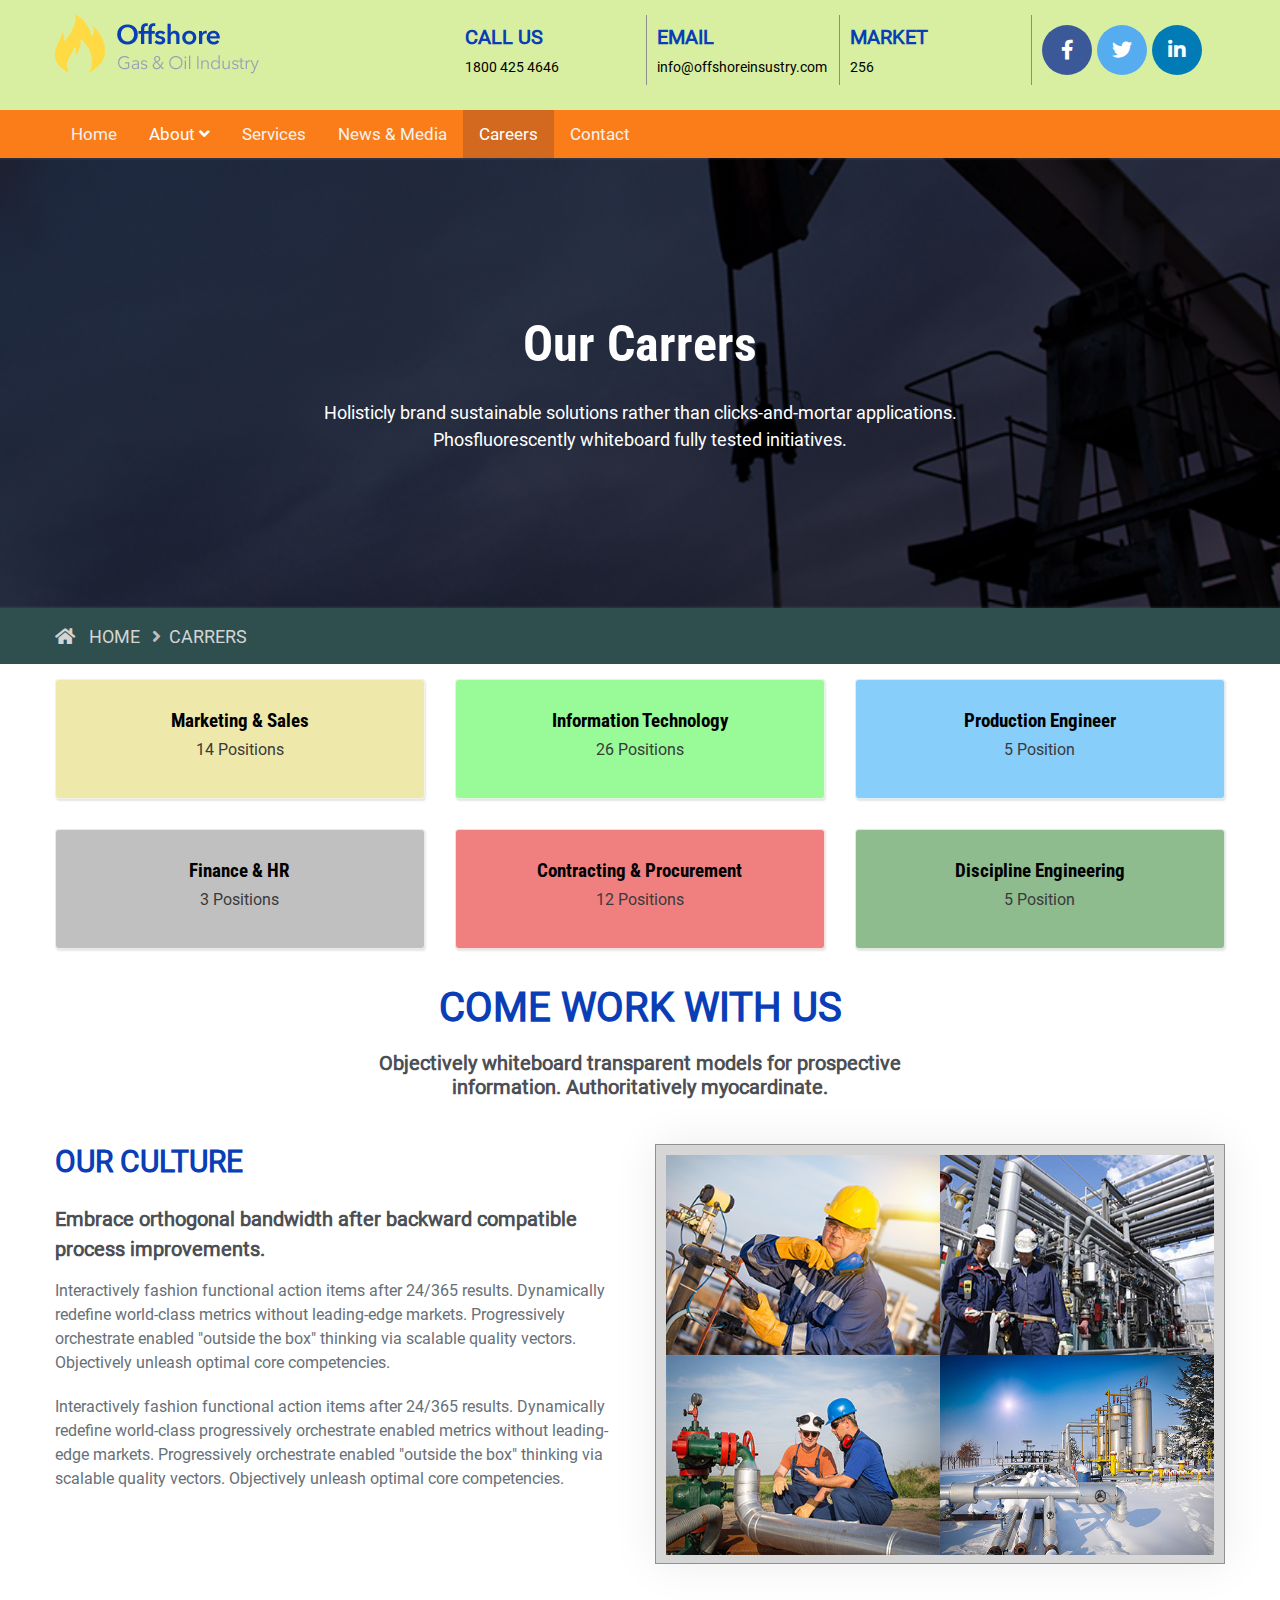
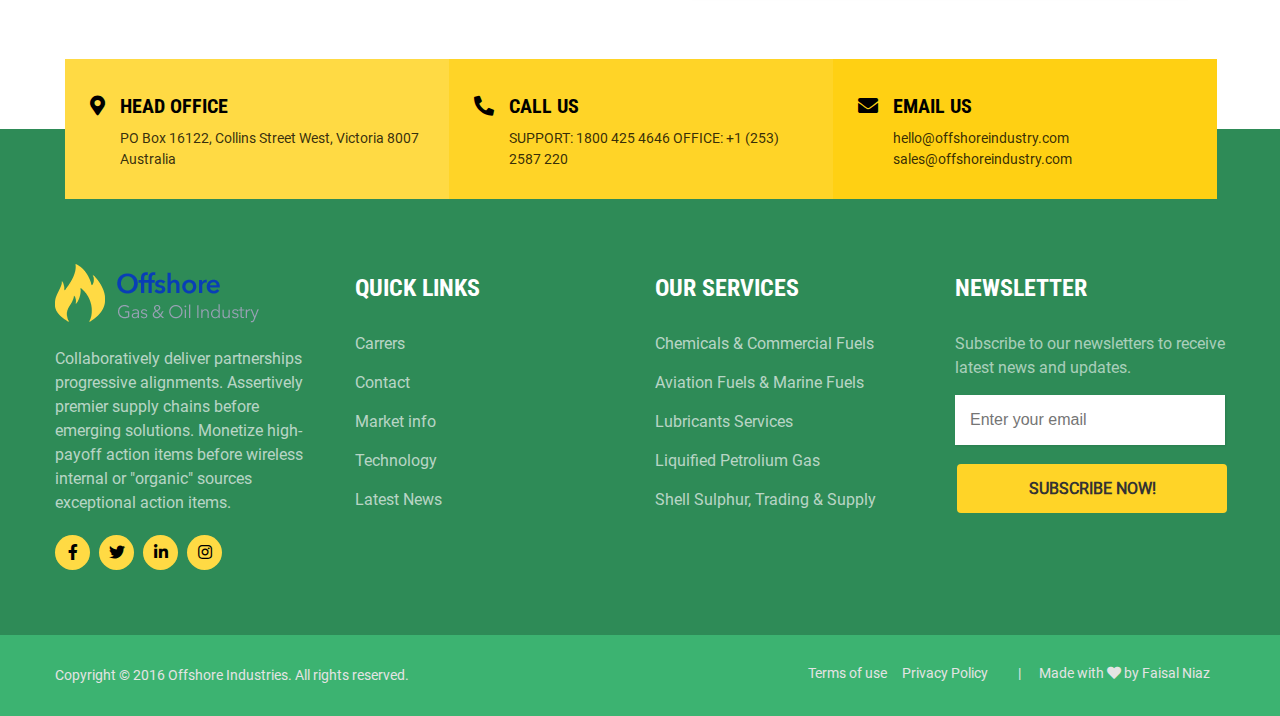
<file: Industrial/carrers.html>
<!DOCTYPE html>
<html lang="en">

<head>
    <!-- meta tag -->
    <meta charset="utf-8" />
    <meta name="description" content="Free Web tutorials" />
    <meta name="keywords" content="HTML, CSS, JavaScript" />
    <meta name="author" content="John Doe" />
    <meta http-equiv="X-UA-Compatible" content="IE=edge" />
    <meta name="viewport" content="width=device-width, initial-scale=1.0">

    <!--title-->
    <title>Offshore - Gas & Oil Industry</title>

    <!-- title icon -->
    <link rel="icon" type="image/png" href="img/favicon.png" />
    <!-- style css link -->
    <link rel="stylesheet" type="text/css" href="css/style.css" />
    <!--responsive css link-->
    <link rel="stylesheet" type="text/css" href="css/responsive.css" />
    <!-- fontawesome icons link -->
    <link rel="stylesheet" type="text/css" href="icons/fontawesome/css/all.min.css" />

    <!--slider css-->
    <link rel="stylesheet" type="text/css" href="css/slider.css" />
</head>

<body>

    <!-- Head section Start -->
    <div id="head">
        <div class="container">
            <div class="row">
                <div class="col-4 col-s-12">
                    <img src="img/logo.png" alt="Logo" />
                </div>
                <div class="col-8 col-s-10">
                    <div class="call">
                        <h3>Call us</h3>
                        <p> 1800 425 4646 </p>
                    </div>
                    <div class="email">
                        <h3>Email</h3>
                        <p>info@offshoreinsustry.com</p>
                    </div>
                    <div class="market">
                        <h3>Market</h3>
                        <p>256</p>
                    </div>
                    <div class="headicons">
                        <!-- Head Social icons -->
                        <div class="social">
                            <ul>
                                <li><a href="#"><i class="fab fa-facebook-f"></i></a></li>
                                <li><a href="#"><i class="fab fa-twitter"></i></a></li>
                                <li><a href="#"><i class="fab fa-linkedin-in"></i></a></li>
                            </ul>
                        </div>
                    </div>
                </div>
            </div>
        </div>
    </div>
    <!-- Head section End -->

    <!-- responsive menu start -->
    <div id="mainmenu">
        <div class="container">
            <div class="row">
                <div class="topnav" id="myTopnav">
                    <a href="index.html">Home</a>
                    <div class="dropdown">
                        <button class="dropbtn">About
                            <i class="fas fa-angle-down"></i>
                        </button>
                        <div class="dropdown-content">
                            <a href="about.html">The Company</a>
                            <a href="approach.html">Our Approach</a>
                            <a href="ourteam.html">Our Team</a>
                        </div>
                    </div>

                    <a href="service.html">Services</a>
                    <a href="newsmedia.html">News & Media</a>
                    <a href="carrers.html" class="active">Careers</a>
                    <a href="contact.html">Contact</a>
                    <a href="javascript:void(0);" class="icon" onclick="myFunction()">
                        <i class="fas fa-bars"></i>
                        <i class="fas fa-times" style="display: none;"></i>
                    </a>
                </div>
            </div>
        </div>
    </div>

    <!--fullbanner-->
    <div id="fullbanner">
        <div class="page_title">
            <h2 class="title">Our Carrers</h2>
            <p class="desc">
                Holisticly brand sustainable solutions rather than clicks-and-mortar applications.
                Phosfluorescently whiteboard fully tested initiatives.
            </p>
        </div>
    </div>

    <!--Breadcumb-->
    <div id="mainbreadcumb">
        <div class="container">
            <div class="row">
                <ul class="breadcrumb">
                    <li><a href="#"><i class="fas fa-home" style="margin-right: 10px;"></i> Home</a></li>
                    <li><a href="#">Carrers</a></li>
                </ul>
            </div>
        </div>
    </div>

    <!--MainWrapper-->
    <div class="mainwrapper">
        <div class="container">
            <div id="jobstat">
                <div class="row">
                    <div class="col-4 col-s-6">
                        <div class="statbox">
                            <h3>Marketing & Sales</h3>
                            <p>14 Positions</p>
                        </div>
                    </div>
                    <div class="col-4 col-s-6">
                        <div class="statbox">
                            <h3>Information Technology</h3>
                            <p>26 Positions</p>
                        </div>
                    </div>
                    <div class="col-4 col-s-12">
                        <div class="statbox">
                            <h3>Production Engineer</h3>
                            <p>5 Position</p>
                        </div>
                    </div>
                </div>
            </div>

            <div id="jobstat2">
                <div class="row">
                    <div class="col-4 col-s-6">
                        <div class="statbox">
                            <h3>Finance & HR</h3>
                            <p>3 Positions</p>
                        </div>
                    </div>
                    <div class="col-4 col-s-6">
                        <div class="statbox">
                            <h3>Contracting & Procurement</h3>
                            <p>12 Positions</p>
                        </div>
                    </div>
                    <div class="col-4 col-s-12">
                        <div class="statbox">
                            <h3>Discipline Engineering</h3>
                            <p>5 Position</p>
                        </div>
                    </div>
                </div>
            </div>

            <div id="careerculture">
                <div class="row">
                    <h2 class="title">Come Work With us</h2>
                    <h4 class="subtitle">Objectively whiteboard transparent models for prospective
                        information. Authoritatively myocardinate.</h4>

                    <div class="col-6">
                        <h2 class="culturetitle">Our Culture</h2>
                        <h4 class="culturesubtitle">Embrace orthogonal bandwidth after backward compatible process improvements.</h4>

                        <p>
                            Interactively fashion functional action items after 24/365 results. Dynamically redefine world-class metrics without leading-edge markets. Progressively orchestrate enabled "outside the box" thinking via scalable quality vectors. Objectively unleash optimal core competencies.
                        </p>

                        <p>
                            Interactively fashion functional action items after 24/365 results. Dynamically redefine world-class progressively orchestrate enabled metrics without leading-edge markets. Progressively orchestrate enabled "outside the box" thinking via scalable quality vectors. Objectively unleash optimal core competencies.
                        </p>
                    </div>
                    <div class="col-6">
                        <div id="companyimages">
                            <div class="image1">
                                <div id="mainzoom">
                                    <div id="zoomeffect">
                                        <img src="img/emp.jpg" alt="emp" class="image" />
                                        <div class="overlay"></div>
                                    </div>
                                </div>
                            </div>

                            <div class="image2">
                                <div id="mainzoom">
                                    <div id="zoomeffect">
                                        <img src="img/services-three.jpg" alt="ser3" class="image" />
                                        <div class="overlay"></div>
                                    </div>
                                </div>
                            </div>

                            <div class="image1">
                                <div id="mainzoom">
                                    <div id="zoomeffect">
                                        <img src="img/services-two.jpg" alt="ser2" class="image" />
                                        <div class="overlay"></div>
                                    </div>
                                </div>
                            </div>

                            <div class="image2">
                                <div id="mainzoom">
                                    <div id="zoomeffect">
                                        <img src="img/company-image1.jpg" alt="com1" class="image" />
                                        <div class="overlay"></div>
                                    </div>
                                </div>
                            </div>
                        </div>
                    </div>
                </div>
            </div>
        </div>
    </div>

    <!-- Footer -->
    <div id="footer">
        <div class="container">
            <div class="row">
                <div class="prefooter">
                    <div class="col-4 col-s-12">
                        <div class="contactBox">
                            <div class="contactdetails">
                                <h4 class="prefoot_title"><i class="fas fa-map-marker-alt"></i> Head Office</h4>
                                <p style="margin-left: 30px;">
                                    PO Box 16122, Collins Street West,
                                    Victoria 8007 Australia
                                </p>
                            </div>
                        </div>
                    </div>
                    <div class="col-4 col-s-12">
                        <div class="contactBox">
                            <div class="contactdetails">
                                <h4 class="prefoot_title"><i class="fas fa-phone-alt"></i> Call Us</h4>
                                <p style="margin-left: 35px;">
                                    SUPPORT: 1800 425 4646
                                    OFFICE: +1 (253) 2587 220
                                </p>
                            </div>
                        </div>
                    </div>
                    <div class="col-4 col-s-12">
                        <div class="contactBox">
                            <div class="contactdetails">
                                <h4 class="prefoot_title"><i class="fas fa-envelope"></i> Email Us</h4>
                                <p style="margin-left: 35px;">
                                    hello@offshoreindustry.com
                                    sales@offshoreindustry.com
                                </p>
                            </div>
                        </div>
                    </div>
                </div>
            </div>
        </div>
        <div class="container">
            <div class="row">
                <div class="col-3 col-s-12">
                    <div class="footdesc">
                        <img src="img/logo.png" alt="logo" />

                        <p>
                            Collaboratively deliver partnerships progressive alignments. Assertively premier supply chains before emerging solutions. Monetize high-payoff action items before wireless internal or "organic" sources exceptional action items.
                        </p>

                        <div class="widget_social">
                            <a href="#">
                                <i class="fab fa-facebook-f"></i>
                            </a>
                            <a href="#">
                                <i class="fab fa-twitter"></i>
                            </a>
                            <a href="#">
                                <i class="fab fa-linkedin-in"></i>
                            </a>
                            <a href="#">
                                <i class="fab fa-instagram"></i>
                            </a>
                        </div>
                    </div>
                </div>
                <div class="col-3 col-s-12">
                    <h2>Quick Links</h2>
                    <div class="quick_links">
                        <ul>
                            <li><a href="#">Carrers</a></li>
                            <li><a href="#">Contact</a></li>
                            <li><a href="#">Market info</a></li>
                            <li><a href="#">Technology</a></li>
                            <li><a href="#">Latest News</a></li>
                        </ul>
                    </div>
                </div>
                <div class="col-3 col-s-12">
                    <h2>Our Services</h2>
                    <div class="quick_links">
                        <ul>
                            <li><a href="#">Chemicals & Commercial Fuels</a></li>
                            <li><a href="#">Aviation Fuels & Marine Fuels</a></li>
                            <li><a href="#">Lubricants Services</a></li>
                            <li><a href="#">Liquified Petrolium Gas</a></li>
                            <li><a href="#">Shell Sulphur, Trading & Supply</a></li>
                        </ul>
                    </div>
                </div>
                <div class="col-3 col-s-12">
                    <div class="newsletter">
                        <h2>Newsletter</h2>

                        <p>
                            Subscribe to our newsletters to receive latest news and updates.
                        </p>

                        <input type="email" id="email" name="email" placeholder="Enter your email">
                        <button type="button">Subscribe Now!</button>
                    </div>
                </div>
            </div>
        </div>
    </div>

    <div id="copyright">
        <div class="container">
            <div class="row">
                <div class="col-6">
                    <p>Copyright &copy; 2016 Offshore Industries. All rights reserved.</p>
                </div>
                <div class="col-6">
                    <div class="termsuse">
                        <div class="listright">
                            <ul>
                                <li>Terms of use</li>
                                <li>Privacy Policy</li>
                                <li>
                                    <span>|</span>
                                    <span>Made with <i class="fas fa-heart"></i> by Faisal Niaz</span>
                                </li>
                            </ul>
                        </div>
                    </div>
                </div>
            </div>
        </div>
    </div>

    <a id="back2Top" title="Back to top" href="#">&#10148;</a>

    <!--jQuery-->
    <script src="js/jquery-3.5.1.min.js"></script>
    <script src="js/jquery.flexslider-min.js"></script>
    <script src="js/myfile.js"></script>

</body>

</html>
</file>
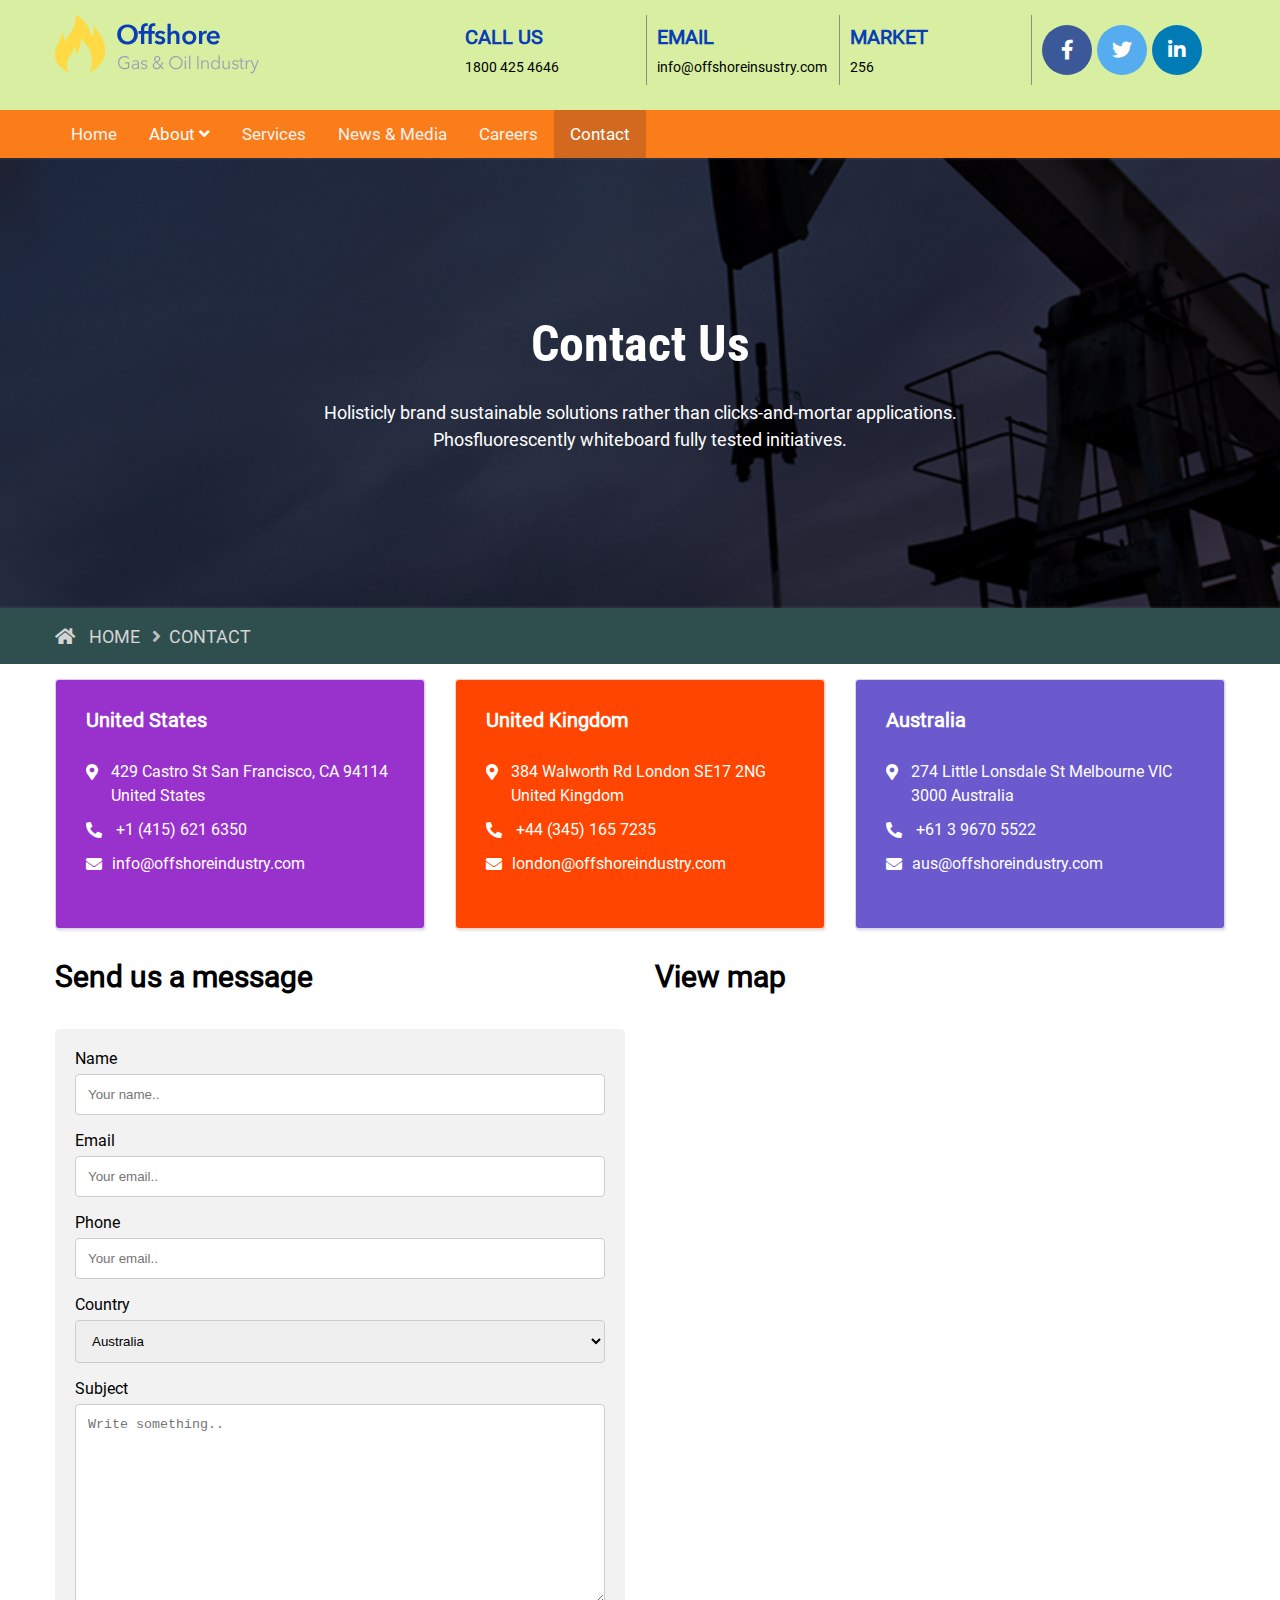
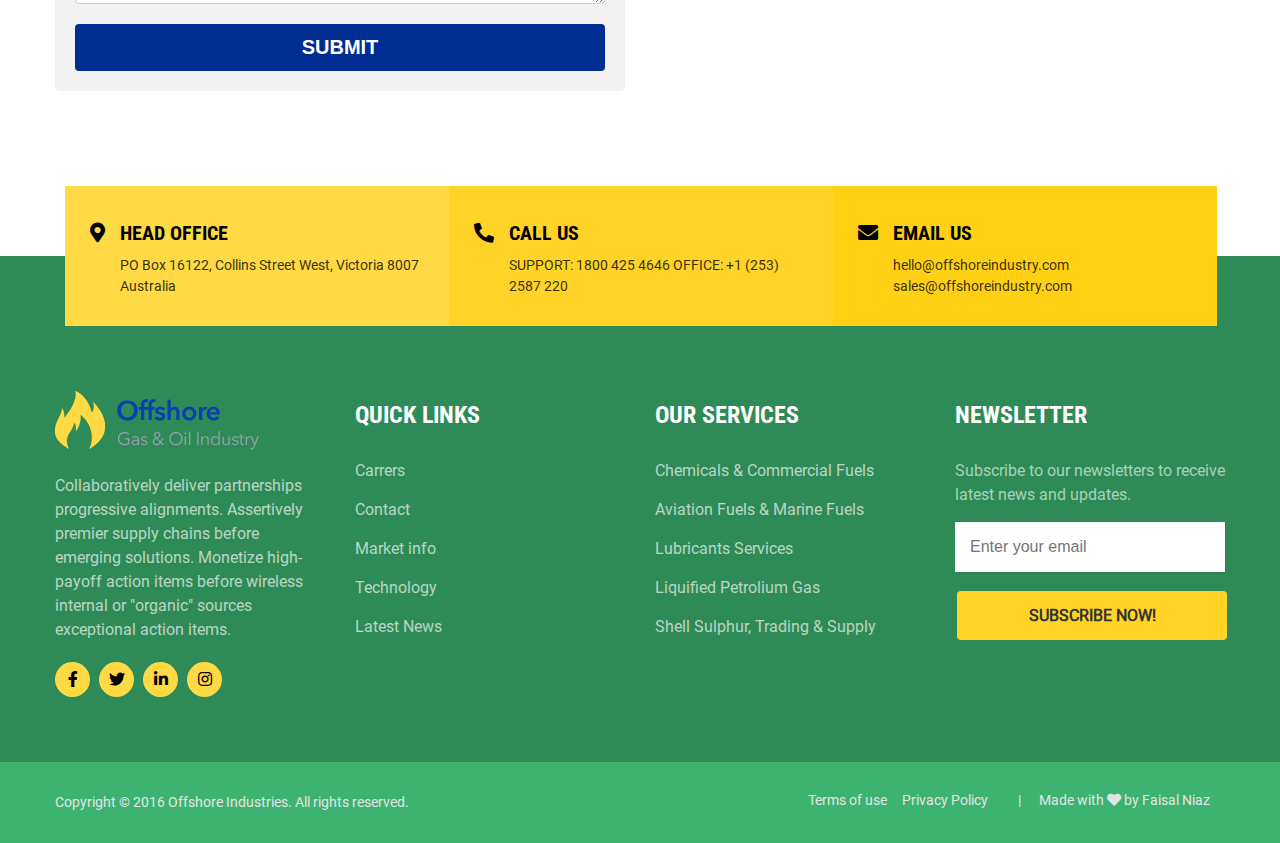
<file: Industrial/contact.html>
<!DOCTYPE html>
<html lang="en">

<head>
    <!-- meta tag -->
    <meta charset="utf-8" />
    <meta name="description" content="Free Web tutorials" />
    <meta name="keywords" content="HTML, CSS, JavaScript" />
    <meta name="author" content="John Doe" />
    <meta http-equiv="X-UA-Compatible" content="IE=edge" />
    <meta name="viewport" content="width=device-width, initial-scale=1.0">

    <!--title-->
    <title>Offshore - Gas & Oil Industry</title>

    <!-- title icon -->
    <link rel="icon" type="image/png" href="img/favicon.png" />
    <!-- style css link -->
    <link rel="stylesheet" type="text/css" href="css/style.css" />
    <!--responsive css link-->
    <link rel="stylesheet" type="text/css" href="css/responsive.css" />
    <!-- fontawesome icons link -->
    <link rel="stylesheet" type="text/css" href="icons/fontawesome/css/all.min.css" />

    <!--slider css-->
    <link rel="stylesheet" type="text/css" href="css/slider.css" />
</head>

<body>

    <!-- Head section Start -->
    <div id="head">
        <div class="container">
            <div class="row">
                <div class="col-4 col-s-12">
                    <img src="img/logo.png" alt="Logo" />
                </div>
                <div class="col-8 col-s-10">
                    <div class="call">
                        <h3>Call us</h3>
                        <p> 1800 425 4646 </p>
                    </div>
                    <div class="email">
                        <h3>Email</h3>
                        <p>info@offshoreinsustry.com</p>
                    </div>
                    <div class="market">
                        <h3>Market</h3>
                        <p>256</p>
                    </div>
                    <div class="headicons">
                        <!-- Head Social icons -->
                        <div class="social">
                            <ul>
                                <li><a href="#"><i class="fab fa-facebook-f"></i></a></li>
                                <li><a href="#"><i class="fab fa-twitter"></i></a></li>
                                <li><a href="#"><i class="fab fa-linkedin-in"></i></a></li>
                            </ul>
                        </div>
                    </div>
                </div>
            </div>
        </div>
    </div>
    <!-- Head section End -->

    <!-- responsive menu start -->
    <div id="mainmenu">
        <div class="container">
            <div class="row">
                <div class="topnav" id="myTopnav">
                    <a href="index.html">Home</a>
                    <div class="dropdown">
                        <button class="dropbtn">About
                            <i class="fas fa-angle-down"></i>
                        </button>
                        <div class="dropdown-content">
                            <a href="about.html">The Company</a>
                            <a href="approach.html">Our Approach</a>
                            <a href="ourteam.html">Our Team</a>
                        </div>
                    </div>

                    <a href="service.html">Services</a>
                    <a href="newsmedia.html">News & Media</a>
                    <a href="carrers.html">Careers</a>
                    <a href="contact.html" class="active">Contact</a>
                    <a href="javascript:void(0);" class="icon" onclick="myFunction()">
                        <i class="fas fa-bars"></i>
                        <i class="fas fa-times" style="display: none;"></i>
                    </a>
                </div>
            </div>
        </div>
    </div>

    <!--fullbanner-->
    <div id="fullbanner">
        <div class="page_title">
            <h2 class="title">Contact Us</h2>
            <p class="desc">
                Holisticly brand sustainable solutions rather than clicks-and-mortar applications.
                Phosfluorescently whiteboard fully tested initiatives.
            </p>
        </div>
    </div>

    <!--Breadcumb-->
    <div id="mainbreadcumb">
        <div class="container">
            <div class="row">
                <ul class="breadcrumb">
                    <li><a href="#"><i class="fas fa-home" style="margin-right: 10px;"></i> Home</a></li>
                    <li><a href="#">Contact</a></li>
                </ul>
            </div>
        </div>
    </div>

    <!--MainWrapper-->
    <div class="mainwrapper">
        <div class="container">
            <div id="contact">
                <div class="row">
                    <div class="col-4 col-s-6">
                        <div class="contactareamainbox">
                            <h4 class="contact_title">United States</h4>
                            <div class="address">
                                <i class="fas fa-map-marker-alt"></i>
                                <p>
                                    429 Castro
                                    St San Francisco, CA 94114
                                    United States
                                </p>
                            </div>
                            <div class="phone">
                                <i class="fas fa-phone-alt"></i>
                                <p>+1 (415) 621 6350</p>
                            </div>
                            <div class="email">
                                <i class="fas fa-envelope"></i>
                                <a href="#">info@offshoreindustry.com</a>
                            </div>
                        </div>
                    </div>
                    <div class="col-4 col-s-6">
                        <div class="contactareamainbox">
                            <h4 class="contact_title">United Kingdom</h4>
                            <div class="address">
                                <i class="fas fa-map-marker-alt"></i>
                                <p>
                                    384 Walworth Rd
                                    London SE17 2NG
                                    United Kingdom
                                </p>
                            </div>
                            <div class="phone">
                                <i class="fas fa-phone-alt"></i>
                                <p>+44 (345) 165 7235</p>
                            </div>
                            <div class="email">
                                <i class="fas fa-envelope"></i>
                                <a href="#">london@offshoreindustry.com</a>
                            </div>
                        </div>
                    </div>
                    <div class="col-4 col-s-12">
                        <div class="contactareamainbox">
                            <h4 class="contact_title">Australia</h4>
                            <div class="address">
                                <i class="fas fa-map-marker-alt"></i>
                                <p>
                                    274 Little Lonsdale St
                                    Melbourne VIC 3000
                                    Australia
                                </p>
                            </div>
                            <div class="phone">
                                <i class="fas fa-phone-alt"></i>
                                <p>+61 3 9670 5522</p>
                            </div>
                            <div class="email">
                                <i class="fas fa-envelope"></i>
                                <a href="#">aus@offshoreindustry.com</a>
                            </div>
                        </div>
                    </div>
                </div>
            </div>

            <div id="sendmsg">
                <div class="row">
                    <div class="col-6 col-s-12">
                        <h2 class="title">Send us a message</h2>

                        <div class="contactform">
                            <form action="#">
                                <label for="name">Name</label>
                                <input type="text" id="name" name="name" placeholder="Your name..">

                                <label for="email">Email</label>
                                <input type="email" id="email" name="email" placeholder="Your email..">

                                <label for="phone">Phone</label>
                                <input type="tel" id="phone" name="phone" pattern="[0-9]{5}-[0-9]{3}-[0-9]{3}" placeholder="Your email..">

                                <label for="country">Country</label>
                                <select id="country" name="country">
                                    <option value="australia">Australia</option>
                                    <option value="canada">Canada</option>
                                    <option value="usa">USA</option>
                                </select>

                                <label for="subject">Subject</label>
                                <textarea id="subject" name="subject" placeholder="Write something.." style="height:200px"></textarea>

                                <input type="submit" value="Submit">
                            </form>
                        </div>
                    </div>
                    <div class="col-6 col-s-12">
                        <h2 class="title">View map</h2>
                        <iframe src="https://www.google.com/maps/embed?pb=!1m18!1m12!1m3!1d26360909.888257876!2d-113.74875964478716!3d36.242299409623534!2m3!1f0!2f0!3f0!3m2!1i1024!2i768!4f13.1!3m3!1m2!1s0x54eab584e432360b%3A0x1c3bb99243deb742!2sUnited%20States!5e0!3m2!1sen!2sbd!4v1613448337379!5m2!1sen!2sbd" width="100%" height="450" frameborder="0" style="border:0;" allowfullscreen="" aria-hidden="false" tabindex="0"></iframe>

                    </div>
                </div>
            </div>
        </div>
    </div>

    <!-- Footer -->
    <div id="footer">
        <div class="container">
            <div class="row">
                <div class="prefooter">
                    <div class="col-4 col-s-12">
                        <div class="contactBox">
                            <div class="contactdetails">
                                <h4 class="prefoot_title"><i class="fas fa-map-marker-alt"></i> Head Office</h4>
                                <p style="margin-left: 30px;">
                                    PO Box 16122, Collins Street West,
                                    Victoria 8007 Australia
                                </p>
                            </div>
                        </div>
                    </div>
                    <div class="col-4 col-s-12">
                        <div class="contactBox">
                            <div class="contactdetails">
                                <h4 class="prefoot_title"><i class="fas fa-phone-alt"></i> Call Us</h4>
                                <p style="margin-left: 35px;">
                                    SUPPORT: 1800 425 4646
                                    OFFICE: +1 (253) 2587 220
                                </p>
                            </div>
                        </div>
                    </div>
                    <div class="col-4 col-s-12">
                        <div class="contactBox">
                            <div class="contactdetails">
                                <h4 class="prefoot_title"><i class="fas fa-envelope"></i> Email Us</h4>
                                <p style="margin-left: 35px;">
                                    hello@offshoreindustry.com
                                    sales@offshoreindustry.com
                                </p>
                            </div>
                        </div>
                    </div>
                </div>
            </div>
        </div>
        <div class="container">
            <div class="row">
                <div class="col-3 col-s-12">
                    <div class="footdesc">
                        <img src="img/logo.png" alt="logo" />

                        <p>
                            Collaboratively deliver partnerships progressive alignments. Assertively premier supply chains before emerging solutions. Monetize high-payoff action items before wireless internal or "organic" sources exceptional action items.
                        </p>

                        <div class="widget_social">
                            <a href="#">
                                <i class="fab fa-facebook-f"></i>
                            </a>
                            <a href="#">
                                <i class="fab fa-twitter"></i>
                            </a>
                            <a href="#">
                                <i class="fab fa-linkedin-in"></i>
                            </a>
                            <a href="#">
                                <i class="fab fa-instagram"></i>
                            </a>
                        </div>
                    </div>
                </div>
                <div class="col-3 col-s-12">
                    <h2>Quick Links</h2>
                    <div class="quick_links">
                        <ul>
                            <li><a href="#">Carrers</a></li>
                            <li><a href="#">Contact</a></li>
                            <li><a href="#">Market info</a></li>
                            <li><a href="#">Technology</a></li>
                            <li><a href="#">Latest News</a></li>
                        </ul>
                    </div>
                </div>
                <div class="col-3 col-s-12">
                    <h2>Our Services</h2>
                    <div class="quick_links">
                        <ul>
                            <li><a href="#">Chemicals & Commercial Fuels</a></li>
                            <li><a href="#">Aviation Fuels & Marine Fuels</a></li>
                            <li><a href="#">Lubricants Services</a></li>
                            <li><a href="#">Liquified Petrolium Gas</a></li>
                            <li><a href="#">Shell Sulphur, Trading & Supply</a></li>
                        </ul>
                    </div>
                </div>
                <div class="col-3 col-s-12">
                    <div class="newsletter">
                        <h2>Newsletter</h2>

                        <p>
                            Subscribe to our newsletters to receive latest news and updates.
                        </p>

                        <input type="email" id="email" name="email" placeholder="Enter your email">
                        <button type="button">Subscribe Now!</button>
                    </div>
                </div>
            </div>
        </div>
    </div>

    <div id="copyright">
        <div class="container">
            <div class="row">
                <div class="col-6">
                    <p>Copyright &copy; 2016 Offshore Industries. All rights reserved.</p>
                </div>
                <div class="col-6">
                    <div class="termsuse">
                        <div class="listright">
                            <ul>
                                <li>Terms of use</li>
                                <li>Privacy Policy</li>
                                <li>
                                    <span>|</span>
                                    <span>Made with <i class="fas fa-heart"></i> by Faisal Niaz</span>
                                </li>
                            </ul>
                        </div>
                    </div>
                </div>
            </div>
        </div>
    </div>

    <a id="back2Top" title="Back to top" href="#">&#10148;</a>

    <!--jQuery-->
    <script src="js/jquery-3.5.1.min.js"></script>
    <script src="js/jquery.flexslider-min.js"></script>
    <script src="js/myfile.js"></script>

</body>

</html>
</file>
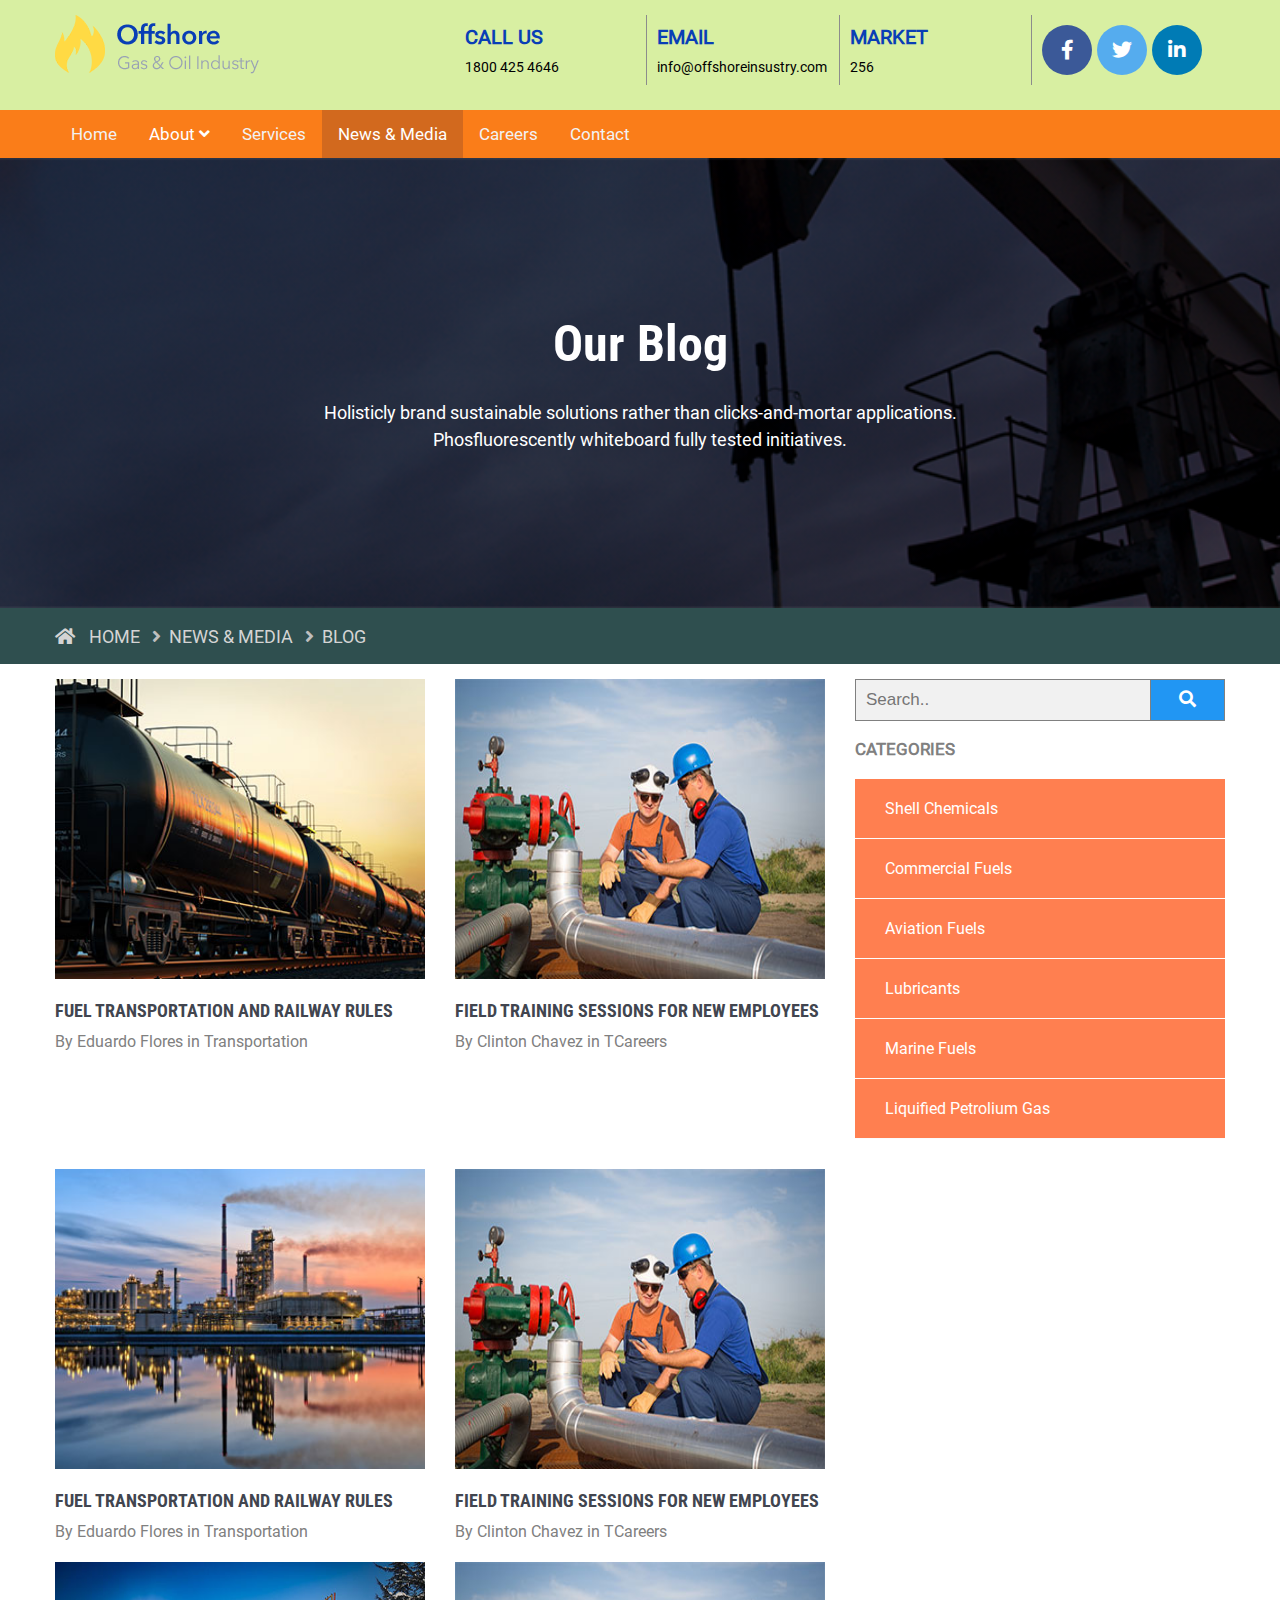
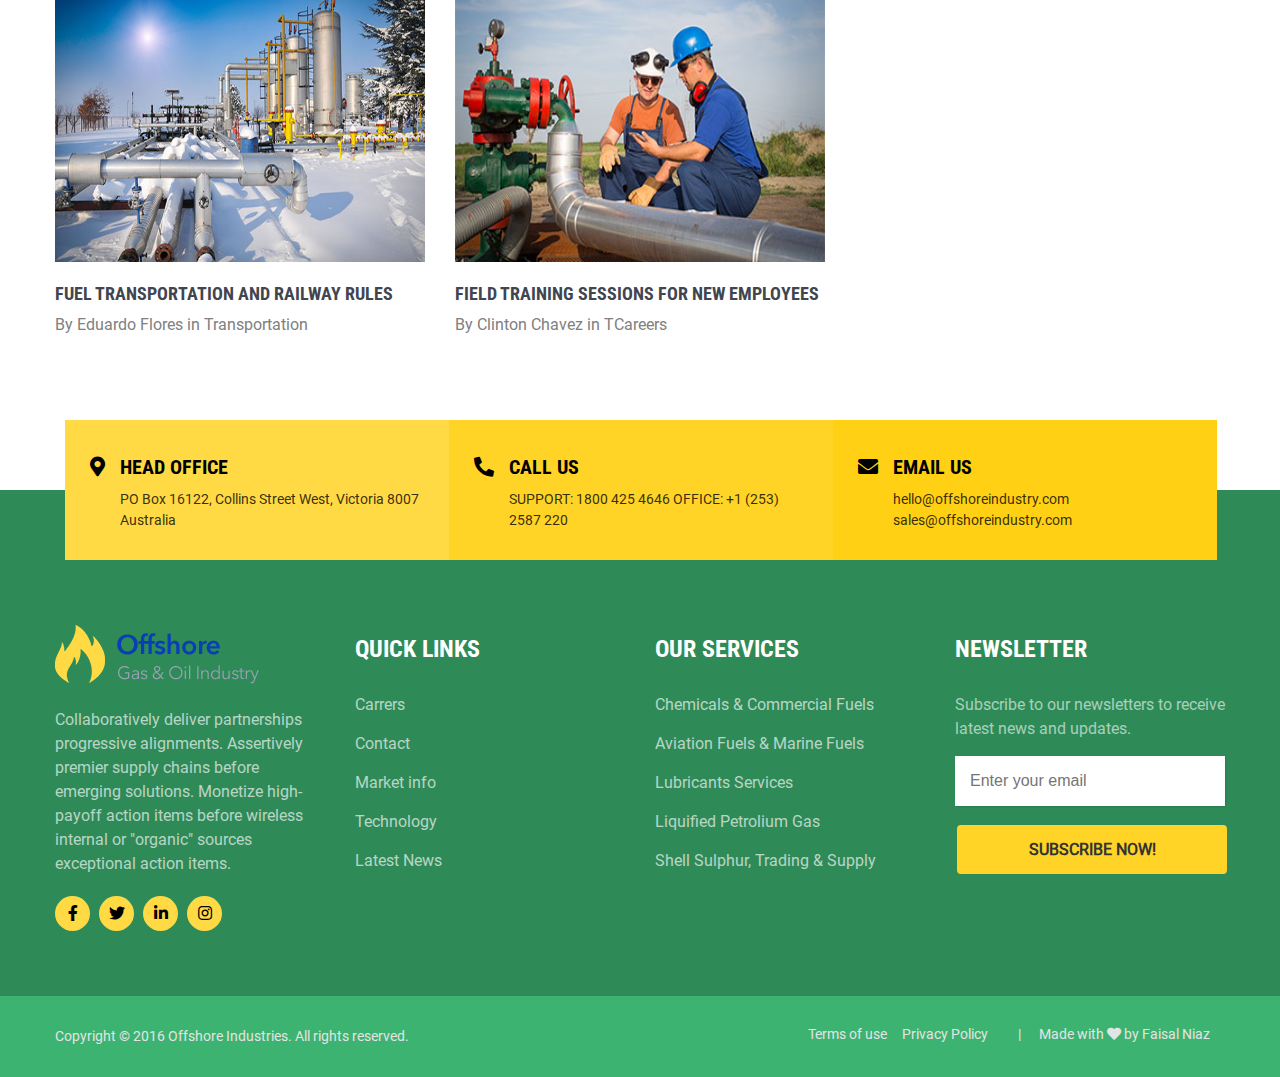
<file: Industrial/newsmedia.html>
<!DOCTYPE html>
<html lang="en">

<head>
    <!-- meta tag -->
    <meta charset="utf-8" />
    <meta name="description" content="Free Web tutorials" />
    <meta name="keywords" content="HTML, CSS, JavaScript" />
    <meta name="author" content="John Doe" />
    <meta http-equiv="X-UA-Compatible" content="IE=edge" />
    <meta name="viewport" content="width=device-width, initial-scale=1.0">

    <!--title-->
    <title>Offshore - Gas & Oil Industry</title>

    <!-- title icon -->
    <link rel="icon" type="image/png" href="img/favicon.png" />
    <!-- style css link -->
    <link rel="stylesheet" type="text/css" href="css/style.css" />
    <!--responsive css link-->
    <link rel="stylesheet" type="text/css" href="css/responsive.css" />
    <!-- fontawesome icons link -->
    <link rel="stylesheet" type="text/css" href="icons/fontawesome/css/all.min.css" />

    <!--slider css-->
    <link rel="stylesheet" type="text/css" href="css/slider.css" />
</head>

<body>

    <!-- Head section Start -->
    <div id="head">
        <div class="container">
            <div class="row">
                <div class="col-4 col-s-12">
                    <img src="img/logo.png" alt="Logo" />
                </div>
                <div class="col-8 col-s-10">
                    <div class="call">
                        <h3>Call us</h3>
                        <p> 1800 425 4646 </p>
                    </div>
                    <div class="email">
                        <h3>Email</h3>
                        <p>info@offshoreinsustry.com</p>
                    </div>
                    <div class="market">
                        <h3>Market</h3>
                        <p>256</p>
                    </div>
                    <div class="headicons">
                        <!-- Head Social icons -->
                        <div class="social">
                            <ul>
                                <li><a href="#"><i class="fab fa-facebook-f"></i></a></li>
                                <li><a href="#"><i class="fab fa-twitter"></i></a></li>
                                <li><a href="#"><i class="fab fa-linkedin-in"></i></a></li>
                            </ul>
                        </div>
                    </div>
                </div>
            </div>
        </div>
    </div>
    <!-- Head section End -->

    <!-- responsive menu start -->
    <div id="mainmenu">
        <div class="container">
            <div class="row">
                <div class="topnav" id="myTopnav">
                    <a href="index.html">Home</a>
                    <div class="dropdown">
                        <button class="dropbtn">About
                            <i class="fas fa-angle-down"></i>
                        </button>
                        <div class="dropdown-content">
                            <a href="about.html">The Company</a>
                            <a href="approach.html">Our Approach</a>
                            <a href="ourteam.html">Our Team</a>
                        </div>
                    </div>

                    <a href="service.html">Services</a>
                    <a href="newsmedia.html" class="active">News & Media</a>
                    <a href="carrers.html">Careers</a>
                    <a href="contact.html">Contact</a>
                    <a href="javascript:void(0);" class="icon" onclick="myFunction()">
                        <i class="fas fa-bars"></i>
                        <i class="fas fa-times" style="display: none;"></i>
                    </a>
                </div>
            </div>
        </div>
    </div>

    <!--fullbanner-->
    <div id="fullbanner">
        <div class="page_title">
            <h2 class="title">Our Blog</h2>
            <p class="desc">
                Holisticly brand sustainable solutions rather than clicks-and-mortar applications.
                Phosfluorescently whiteboard fully tested initiatives.
            </p>
        </div>
    </div>

    <!--Breadcumb-->
    <div id="mainbreadcumb">
        <div class="container">
            <div class="row">
                <ul class="breadcrumb">
                    <li><a href="#"><i class="fas fa-home" style="margin-right: 10px;"></i> Home</a></li>
                    <li><a href="#">News & Media</a></li>
                    <li><a href="#">Blog</a></li>
                </ul>
            </div>
        </div>
    </div>

    <!--MainWrapper-->
    <div class="mainwrapper">
        <div class="container">
            <div class="row">
                <div class="col-4 col-s-12">
                    <div id="Industrialnews">
                        <div id="mainzoom">
                            <div id="zoomeffect">
                                <img src="img/news1.jpg" alt="news1" class="image" />
                                <div class="overlay"></div>
                            </div>
                        </div>

                        <h4 class="blogcont">Fuel Transportation and railway rules</h4>
                        <p>
                            By Eduardo Flores in Transportation
                        </p>
                    </div>
                </div>
                <div class="col-4 col-s-12">
                    <div id="Industrialnews">
                        <div id="mainzoom">
                            <div id="zoomeffect">
                                <img src="img/services-two.jpg" alt="services2" class="image" />
                                <div class="overlay"></div>
                            </div>
                        </div>

                        <h4 class="blogcont">Field training sessions for new employees</h4>
                        <p>
                            By Clinton Chavez in TCareers
                        </p>
                    </div>
                </div>
                <div class="col-4 col-s-12">
                    <div id="industrialsearch">
                        <!-- Search button -->
                        <form class="example" action="#">
                            <input type="text" placeholder="Search.." name="search2">
                            <button type="submit"><i class="fa fa-search"></i></button>
                        </form>
                    </div>

                    <div id="blogsidebar">
                        <h3 class="sidebar_title">
                            Categories
                        </h3>
                        <div class="sidebar">
                            <ul>
                                <li><a href="#">Shell Chemicals</a></li>
                                <li><a href="#">Commercial Fuels</a></li>
                                <li><a href="#">Aviation Fuels</a></li>
                                <li><a href="#">Lubricants</a></li>
                                <li><a href="#">Marine Fuels</a></li>
                                <li><a href="#">Liquified Petrolium Gas</a></li>
                            </ul>
                        </div>
                    </div>
                </div>
            </div>

            <div class="row">
                <div class="col-4 col-s-12">
                    <div id="Industrialnews">
                        <div id="mainzoom">
                            <div id="zoomeffect">
                                <img src="img/news3.jpg" alt="news3" class="image" />
                                <div class="overlay"></div>
                            </div>
                        </div>

                        <h4 class="blogcont">Fuel Transportation and railway rules</h4>
                        <p>
                            By Eduardo Flores in Transportation
                        </p>
                    </div>
                </div>
                <div class="col-4 col-s-12">
                    <div id="Industrialnews">
                        <div id="mainzoom">
                            <div id="zoomeffect">
                                <img src="img/services-two.jpg" alt="services" class="image" />
                                <div class="overlay"></div>
                            </div>
                        </div>

                        <h4 class="blogcont">FIELD TRAINING SESSIONS FOR NEW EMPLOYEES</h4>
                        <p>
                            By Clinton Chavez in TCareers
                        </p>
                    </div>
                </div>
                <div class="col-4 col-s-12"></div>
            </div>

            <div class="row">
                <div class="col-4 col-s-12">
                    <div id="Industrialnews">
                        <div id="mainzoom">
                            <div id="zoomeffect">
                                <img src="img/company-image1.jpg" alt="company" class="image" />
                                <div class="overlay"></div>
                            </div>
                        </div>

                        <h4 class="blogcont">FUEL TRANSPORTATION AND RAILWAY RULES</h4>
                        <p>
                            By Eduardo Flores in Transportation
                        </p>
                    </div>
                </div>
                <div class="col-4 col-s-12">
                    <div id="Industrialnews">
                        <div id="mainzoom">
                            <div id="zoomeffect">
                                <img src="img/services-two.jpg" alt="services" class="image" />
                                <div class="overlay"></div>
                            </div>
                        </div>

                        <h4 class="blogcont">Field training sessions for new employees</h4>
                        <p>
                            By Clinton Chavez in TCareers
                        </p>
                    </div>
                </div>
                <div class="col-4 col-s-12"></div>
            </div>
        </div>
    </div>

    <!-- Footer -->
    <div id="footer">
        <div class="container">
            <div class="row">
                <div class="prefooter">
                    <div class="col-4 col-s-12">
                        <div class="contactBox">
                            <div class="contactdetails">
                                <h4 class="prefoot_title"><i class="fas fa-map-marker-alt"></i> Head Office</h4>
                                <p style="margin-left: 30px;">
                                    PO Box 16122, Collins Street West,
                                    Victoria 8007 Australia
                                </p>
                            </div>
                        </div>
                    </div>
                    <div class="col-4 col-s-12">
                        <div class="contactBox">
                            <div class="contactdetails">
                                <h4 class="prefoot_title"><i class="fas fa-phone-alt"></i> Call Us</h4>
                                <p style="margin-left: 35px;">
                                    SUPPORT: 1800 425 4646
                                    OFFICE: +1 (253) 2587 220
                                </p>
                            </div>
                        </div>
                    </div>
                    <div class="col-4 col-s-12">
                        <div class="contactBox">
                            <div class="contactdetails">
                                <h4 class="prefoot_title"><i class="fas fa-envelope"></i> Email Us</h4>
                                <p style="margin-left: 35px;">
                                    hello@offshoreindustry.com
                                    sales@offshoreindustry.com
                                </p>
                            </div>
                        </div>
                    </div>
                </div>
            </div>
        </div>
        <div class="container">
            <div class="row">
                <div class="col-3 col-s-12">
                    <div class="footdesc">
                        <img src="img/logo.png" alt="logo" />

                        <p>
                            Collaboratively deliver partnerships progressive alignments. Assertively premier supply chains before emerging solutions. Monetize high-payoff action items before wireless internal or "organic" sources exceptional action items.
                        </p>

                        <div class="widget_social">
                            <a href="#">
                                <i class="fab fa-facebook-f"></i>
                            </a>
                            <a href="#">
                                <i class="fab fa-twitter"></i>
                            </a>
                            <a href="#">
                                <i class="fab fa-linkedin-in"></i>
                            </a>
                            <a href="#">
                                <i class="fab fa-instagram"></i>
                            </a>
                        </div>
                    </div>
                </div>
                <div class="col-3 col-s-12">
                    <h2>Quick Links</h2>
                    <div class="quick_links">
                        <ul>
                            <li><a href="#">Carrers</a></li>
                            <li><a href="#">Contact</a></li>
                            <li><a href="#">Market info</a></li>
                            <li><a href="#">Technology</a></li>
                            <li><a href="#">Latest News</a></li>
                        </ul>
                    </div>
                </div>
                <div class="col-3 col-s-12">
                    <h2>Our Services</h2>
                    <div class="quick_links">
                        <ul>
                            <li><a href="#">Chemicals & Commercial Fuels</a></li>
                            <li><a href="#">Aviation Fuels & Marine Fuels</a></li>
                            <li><a href="#">Lubricants Services</a></li>
                            <li><a href="#">Liquified Petrolium Gas</a></li>
                            <li><a href="#">Shell Sulphur, Trading & Supply</a></li>
                        </ul>
                    </div>
                </div>
                <div class="col-3 col-s-12">
                    <div class="newsletter">
                        <h2>Newsletter</h2>

                        <p>
                            Subscribe to our newsletters to receive latest news and updates.
                        </p>

                        <input type="email" id="email" name="email" placeholder="Enter your email">
                        <button type="button">Subscribe Now!</button>
                    </div>
                </div>
            </div>
        </div>
    </div>

    <div id="copyright">
        <div class="container">
            <div class="row">
                <div class="col-6">
                    <p>Copyright &copy; 2016 Offshore Industries. All rights reserved.</p>
                </div>
                <div class="col-6">
                    <div class="termsuse">
                        <div class="listright">
                            <ul>
                                <li>Terms of use</li>
                                <li>Privacy Policy</li>
                                <li>
                                    <span>|</span>
                                    <span>Made with <i class="fas fa-heart"></i> by Faisal Niaz</span>
                                </li>
                            </ul>
                        </div>
                    </div>
                </div>
            </div>
        </div>
    </div>

    <a id="back2Top" title="Back to top" href="#">&#10148;</a>

    <!--jQuery-->
    <script src="js/jquery-3.5.1.min.js"></script>
    <script src="js/jquery.flexslider-min.js"></script>
    <script src="js/myfile.js"></script>

</body>

</html>
</file>
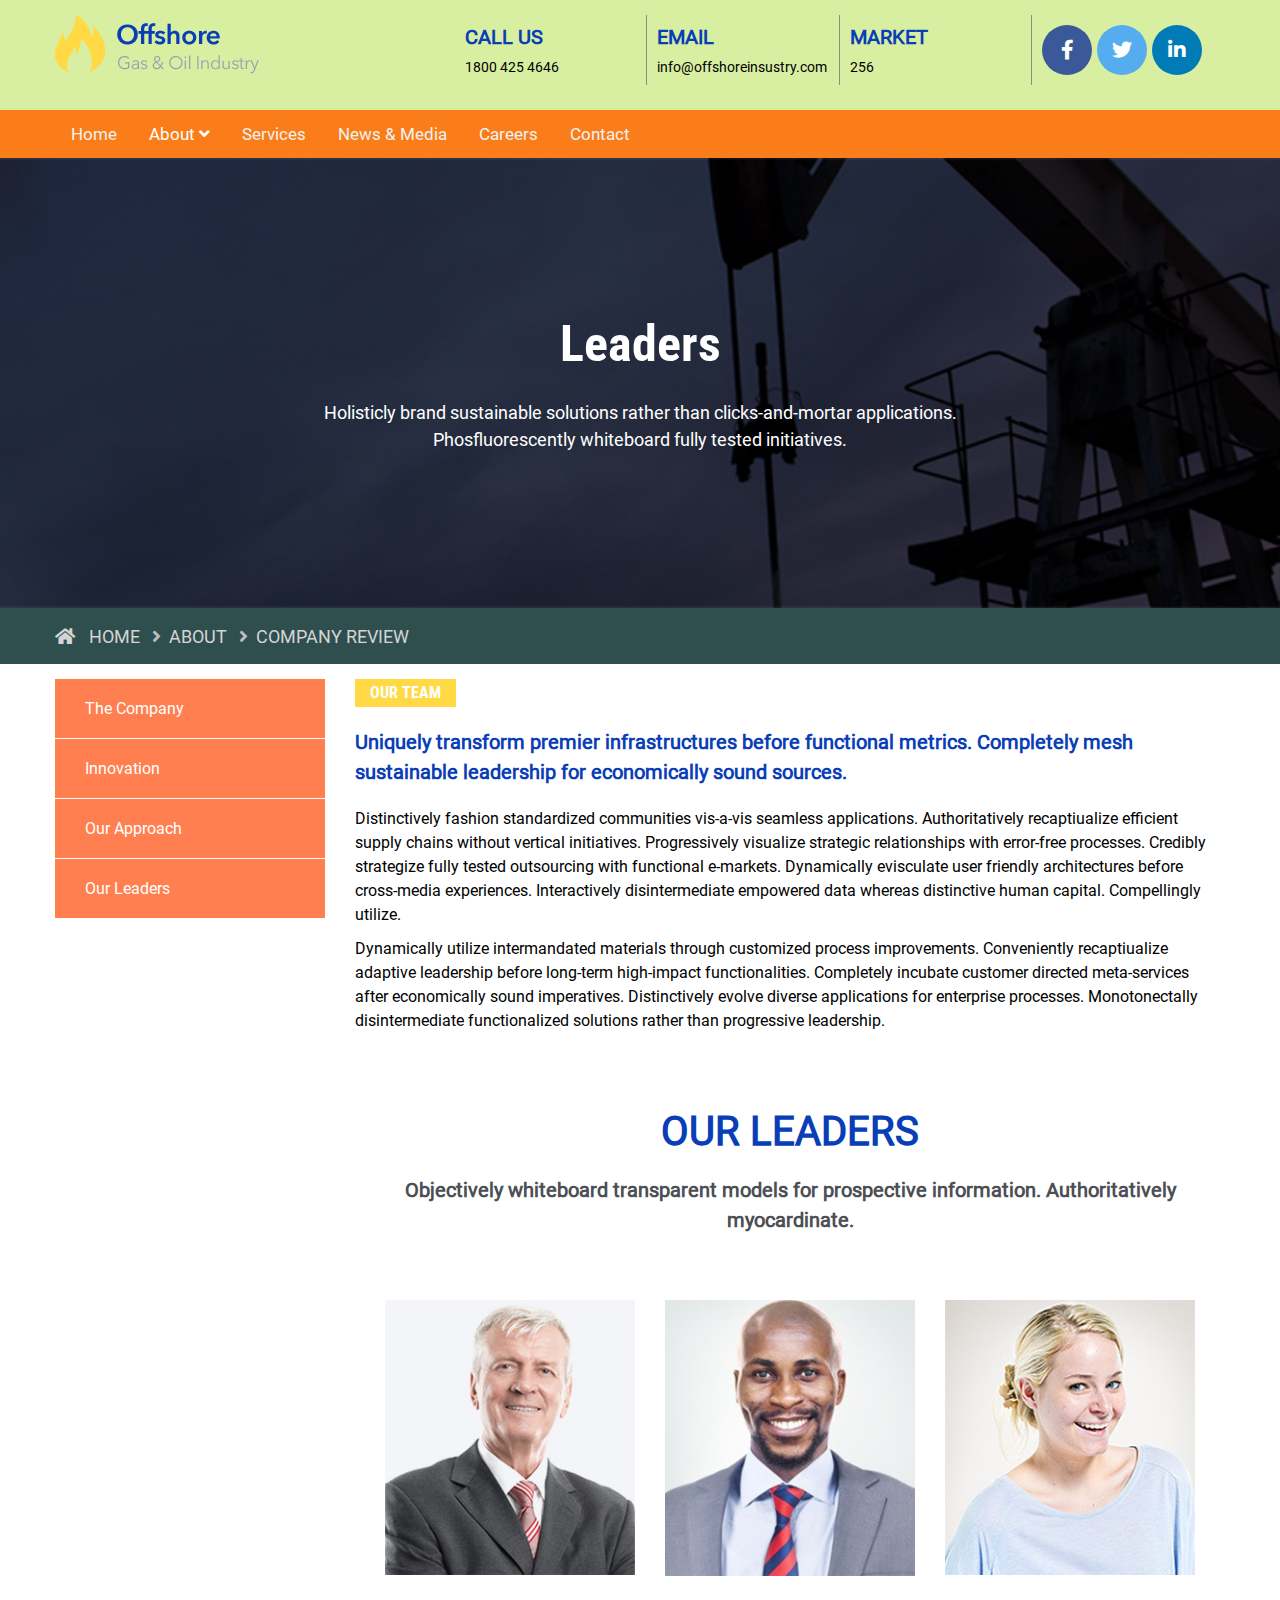
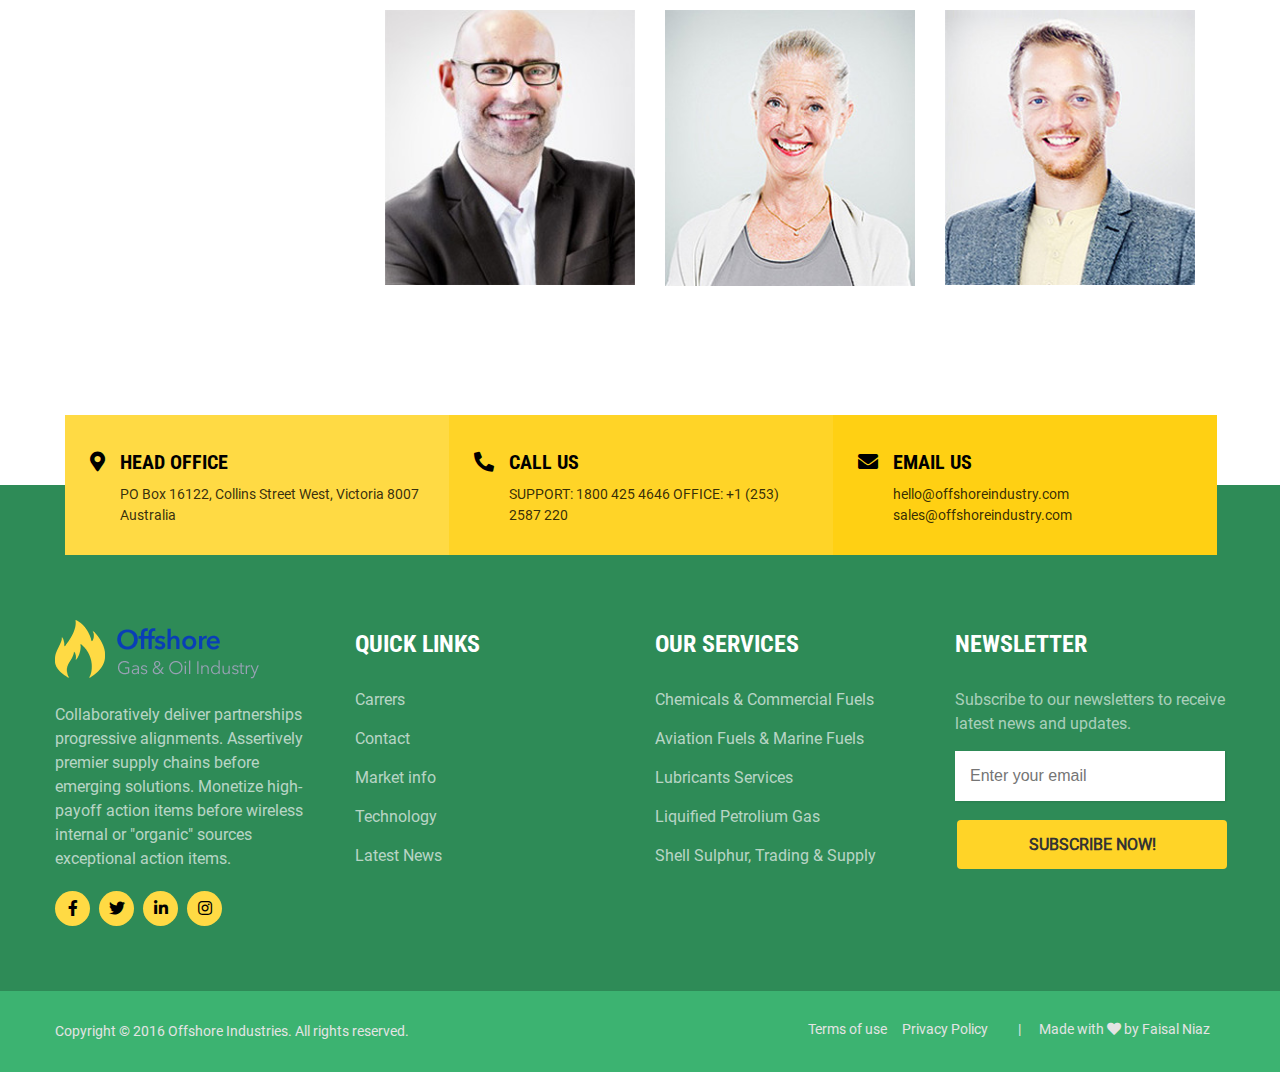
<file: Industrial/ourteam.html>
<!DOCTYPE html>
<html lang="en">

<head>
    <!-- meta tag -->
    <meta charset="utf-8" />
    <meta name="description" content="Free Web tutorials" />
    <meta name="keywords" content="HTML, CSS, JavaScript" />
    <meta name="author" content="John Doe" />
    <meta http-equiv="X-UA-Compatible" content="IE=edge" />
    <meta name="viewport" content="width=device-width, initial-scale=1.0">

    <!--title-->
    <title>Offshore - Gas & Oil Industry</title>

    <!-- title icon -->
    <link rel="icon" type="image/png" href="img/favicon.png" />
    <!-- style css link -->
    <link rel="stylesheet" type="text/css" href="css/style.css" />
    <!--responsive css link-->
    <link rel="stylesheet" type="text/css" href="css/responsive.css" />
    <!-- fontawesome icons link -->
    <link rel="stylesheet" type="text/css" href="icons/fontawesome/css/all.min.css" />

    <!--slider css-->
    <link rel="stylesheet" type="text/css" href="css/slider.css" />
</head>

<body>

    <!-- Head section Start -->
    <div id="head">
        <div class="container">
            <div class="row">
                <div class="col-4 col-s-12">
                    <img src="img/logo.png" alt="Logo" />
                </div>
                <div class="col-8 col-s-10">
                    <div class="call">
                        <h3>Call us</h3>
                        <p> 1800 425 4646 </p>
                    </div>
                    <div class="email">
                        <h3>Email</h3>
                        <p>info@offshoreinsustry.com</p>
                    </div>
                    <div class="market">
                        <h3>Market</h3>
                        <p>256</p>
                    </div>
                    <div class="headicons">
                        <!-- Head Social icons -->
                        <div class="social">
                            <ul>
                                <li><a href="#"><i class="fab fa-facebook-f"></i></a></li>
                                <li><a href="#"><i class="fab fa-twitter"></i></a></li>
                                <li><a href="#"><i class="fab fa-linkedin-in"></i></a></li>
                            </ul>
                        </div>
                    </div>
                </div>
            </div>
        </div>
    </div>
    <!-- Head section End -->

    <!-- responsive menu start -->
    <div id="mainmenu">
        <div class="container">
            <div class="row">
                <div class="topnav" id="myTopnav">
                    <a href="index.html">Home</a>
                    <div class="dropdown">
                        <button class="dropbtn">About
                            <i class="fas fa-angle-down"></i>
                        </button>
                        <div class="dropdown-content">
                            <a href="about.html">The Company</a>
                            <a href="approach.html">Our Approach</a>
                            <a href="ourteam.html" class="active">Our Team</a>
                        </div>
                    </div>

                    <a href="service.html">Services</a>
                    <a href="newsmedia.html">News & Media</a>
                    <a href="carrers.html">Careers</a>
                    <a href="contact.html">Contact</a>
                    <a href="javascript:void(0);" class="icon" onclick="myFunction()">
                        <i class="fas fa-bars"></i>
                        <i class="fas fa-times" style="display: none;"></i>
                    </a>
                </div>
            </div>
        </div>
    </div>

    <!--fullbanner-->
    <div id="fullbanner">
        <div class="page_title">
            <h2 class="title">Leaders</h2>
            <p class="desc">
                Holisticly brand sustainable solutions rather than clicks-and-mortar applications.
                Phosfluorescently whiteboard fully tested initiatives.
            </p>
        </div>
    </div>

    <!--Breadcumb-->
    <div id="mainbreadcumb">
        <div class="container">
            <div class="row">
                <ul class="breadcrumb">
                    <li><a href="#"><i class="fas fa-home" style="margin-right: 10px;"></i> Home</a></li>
                    <li><a href="#">About</a></li>
                    <li><a href="#">Company Review</a></li>
                </ul>
            </div>
        </div>
    </div>

    <!--MainWrapper-->
    <div class="mainwrapper">
        <div class="container">
            <div class="row">
                <div class="col-3 col-s-12">
                    <div class="sidebar">
                        <ul>
                            <li><a href="#">The Company</a></li>
                            <li><a href="#">Innovation</a></li>
                            <li><a href="#">Our Approach</a></li>
                            <li><a href="#">Our Leaders</a></li>
                        </ul>
                    </div>
                </div>
                <div class="col-9 col-s-12">
                    <div class="about_content">
                        <h2 class="company_title">Our Team</h2>
                        <h4 class="sub_title">
                            Uniquely transform premier infrastructures before functional metrics. Completely mesh sustainable leadership for economically sound sources.
                        </h4>
                        <p>
                            Distinctively fashion standardized communities vis-a-vis seamless applications. Authoritatively recaptiualize efficient supply chains without vertical initiatives. Progressively visualize strategic relationships with error-free processes. Credibly strategize fully tested outsourcing with functional e-markets. Dynamically evisculate user friendly architectures before cross-media experiences. Interactively disintermediate empowered data whereas distinctive human capital. Compellingly utilize.
                        </p>

                        <p>
                            Dynamically utilize intermandated materials through customized process improvements. Conveniently recaptiualize adaptive leadership before long-term high-impact functionalities. Completely incubate customer directed meta-services after economically sound imperatives. Distinctively evolve diverse applications for enterprise processes. Monotonectally disintermediate functionalized solutions rather than progressive leadership.
                        </p>
                    </div>
                </div>
            </div>

            <div class="row">
                <div class="col-3 col-s-12"></div>
                <div class="col-9 col-s-12">
                    <div id="MainTeam">
                        <div class="row">
                            <div class="col-12 col-s-12">
                                <div class="about_leader">
                                    <h2 class="sub_title">
                                        Our Leaders
                                    </h2>
                                    <h4 class="sub_title_desc">
                                        Objectively whiteboard transparent models for prospective
                                        information. Authoritatively myocardinate.
                                    </h4>
                                </div>
                            </div>
                            <div class="col-12 col-s-12">
                                <div class="row">
                                    <div class="col-4 col-s-6">
                                        <div id="imghovereffect">
                                            <img src="img/gregory.jpg" alt="grg" />
                                            <div class="social_links">
                                                <a href="#"><i class="fab fa-facebook-f"></i></a>
                                                <a href="#"><i class="fab fa-twitter"></i></a>
                                                <a href="#"><i class="fab fa-linkedin-in"></i></a>
                                            </div>
                                        </div>
                                    </div>
                                    <div class="col-4 col-s-6">
                                        <div id="imghovereffect">
                                            <img src="img/patrick.jpg" alt="ptr" />
                                            <div class="social_links">
                                                <a href="#"><i class="fab fa-facebook-f"></i></a>
                                                <a href="#"><i class="fab fa-twitter"></i></a>
                                                <a href="#"><i class="fab fa-linkedin-in"></i></a>
                                            </div>
                                        </div>
                                    </div>
                                    <div class="col-4 col-s-12">
                                        <div id="imghovereffect">
                                            <img src="img/taylor.jpg" alt="tr" />
                                            <div class="social_links">
                                                <a href="#"><i class="fab fa-facebook-f"></i></a>
                                                <a href="#"><i class="fab fa-twitter"></i></a>
                                                <a href="#"><i class="fab fa-linkedin-in"></i></a>
                                            </div>
                                        </div>
                                    </div>
                                </div>
                                <div class="row">
                                    <div class="col-4 col-s-6">
                                        <div id="imghovereffect">
                                            <img src="img/david.jpg" alt="david" />
                                            <div class="social_links">
                                                <a href="#"><i class="fab fa-facebook-f"></i></a>
                                                <a href="#"><i class="fab fa-twitter"></i></a>
                                                <a href="#"><i class="fab fa-linkedin-in"></i></a>
                                            </div>
                                        </div>
                                    </div>
                                    <div class="col-4 col-s-6">
                                        <div id="imghovereffect">
                                            <img src="img/kathryn.jpg" alt="kthryn" />
                                            <div class="social_links">
                                                <a href="#"><i class="fab fa-facebook-f"></i></a>
                                                <a href="#"><i class="fab fa-twitter"></i></a>
                                                <a href="#"><i class="fab fa-linkedin-in"></i></a>
                                            </div>
                                        </div>
                                    </div>
                                    <div class="col-4 col-s-12">
                                        <div id="imghovereffect">
                                            <img src="img/clifton.jpg" alt="cf" />
                                            <div class="social_links">
                                                <a href="#"><i class="fab fa-facebook-f"></i></a>
                                                <a href="#"><i class="fab fa-twitter"></i></a>
                                                <a href="#"><i class="fab fa-linkedin-in"></i></a>
                                            </div>
                                        </div>
                                    </div>
                                </div>
                            </div>
                        </div>
                    </div>
                </div>
            </div>
        </div>
    </div>

    <!-- Footer -->
    <div id="footer">
        <div class="container">
            <div class="row">
                <div class="prefooter">
                    <div class="col-4 col-s-12">
                        <div class="contactBox">
                            <div class="contactdetails">
                                <h4 class="prefoot_title"><i class="fas fa-map-marker-alt"></i> Head Office</h4>
                                <p style="margin-left: 30px;">
                                    PO Box 16122, Collins Street West,
                                    Victoria 8007 Australia
                                </p>
                            </div>
                        </div>
                    </div>
                    <div class="col-4 col-s-12">
                        <div class="contactBox">
                            <div class="contactdetails">
                                <h4 class="prefoot_title"><i class="fas fa-phone-alt"></i> Call Us</h4>
                                <p style="margin-left: 35px;">
                                    SUPPORT: 1800 425 4646
                                    OFFICE: +1 (253) 2587 220
                                </p>
                            </div>
                        </div>
                    </div>
                    <div class="col-4 col-s-12">
                        <div class="contactBox">
                            <div class="contactdetails">
                                <h4 class="prefoot_title"><i class="fas fa-envelope"></i> Email Us</h4>
                                <p style="margin-left: 35px;">
                                    hello@offshoreindustry.com
                                    sales@offshoreindustry.com
                                </p>
                            </div>
                        </div>
                    </div>
                </div>
            </div>
        </div>
        <div class="container">
            <div class="row">
                <div class="col-3 col-s-12">
                    <div class="footdesc">
                        <img src="img/logo.png" alt="logo" />

                        <p>
                            Collaboratively deliver partnerships progressive alignments. Assertively premier supply chains before emerging solutions. Monetize high-payoff action items before wireless internal or "organic" sources exceptional action items.
                        </p>

                        <div class="widget_social">
                            <a href="#">
                                <i class="fab fa-facebook-f"></i>
                            </a>
                            <a href="#">
                                <i class="fab fa-twitter"></i>
                            </a>
                            <a href="#">
                                <i class="fab fa-linkedin-in"></i>
                            </a>
                            <a href="#">
                                <i class="fab fa-instagram"></i>
                            </a>
                        </div>
                    </div>
                </div>
                <div class="col-3 col-s-12">
                    <h2>Quick Links</h2>
                    <div class="quick_links">
                        <ul>
                            <li><a href="#">Carrers</a></li>
                            <li><a href="#">Contact</a></li>
                            <li><a href="#">Market info</a></li>
                            <li><a href="#">Technology</a></li>
                            <li><a href="#">Latest News</a></li>
                        </ul>
                    </div>
                </div>
                <div class="col-3 col-s-12">
                    <h2>Our Services</h2>
                    <div class="quick_links">
                        <ul>
                            <li><a href="#">Chemicals & Commercial Fuels</a></li>
                            <li><a href="#">Aviation Fuels & Marine Fuels</a></li>
                            <li><a href="#">Lubricants Services</a></li>
                            <li><a href="#">Liquified Petrolium Gas</a></li>
                            <li><a href="#">Shell Sulphur, Trading & Supply</a></li>
                        </ul>
                    </div>
                </div>
                <div class="col-3 col-s-12">
                    <div class="newsletter">
                        <h2>Newsletter</h2>

                        <p>
                            Subscribe to our newsletters to receive latest news and updates.
                        </p>

                        <input type="email" id="email" name="email" placeholder="Enter your email">
                        <button type="button">Subscribe Now!</button>
                    </div>
                </div>
            </div>
        </div>
    </div>

    <div id="copyright">
        <div class="container">
            <div class="row">
                <div class="col-6">
                    <p>Copyright &copy; 2016 Offshore Industries. All rights reserved.</p>
                </div>
                <div class="col-6">
                    <div class="termsuse">
                        <div class="listright">
                            <ul>
                                <li>Terms of use</li>
                                <li>Privacy Policy</li>
                                <li>
                                    <span>|</span>
                                    <span>Made with <i class="fas fa-heart"></i> by Faisal Niaz</span>
                                </li>
                            </ul>
                        </div>
                    </div>
                </div>
            </div>
        </div>
    </div>

    <a id="back2Top" title="Back to top" href="#">&#10148;</a>

    <!--jQuery-->
    <script src="js/jquery-3.5.1.min.js"></script>
    <script src="js/myfile.js"></script>

</body>

</html>
</file>
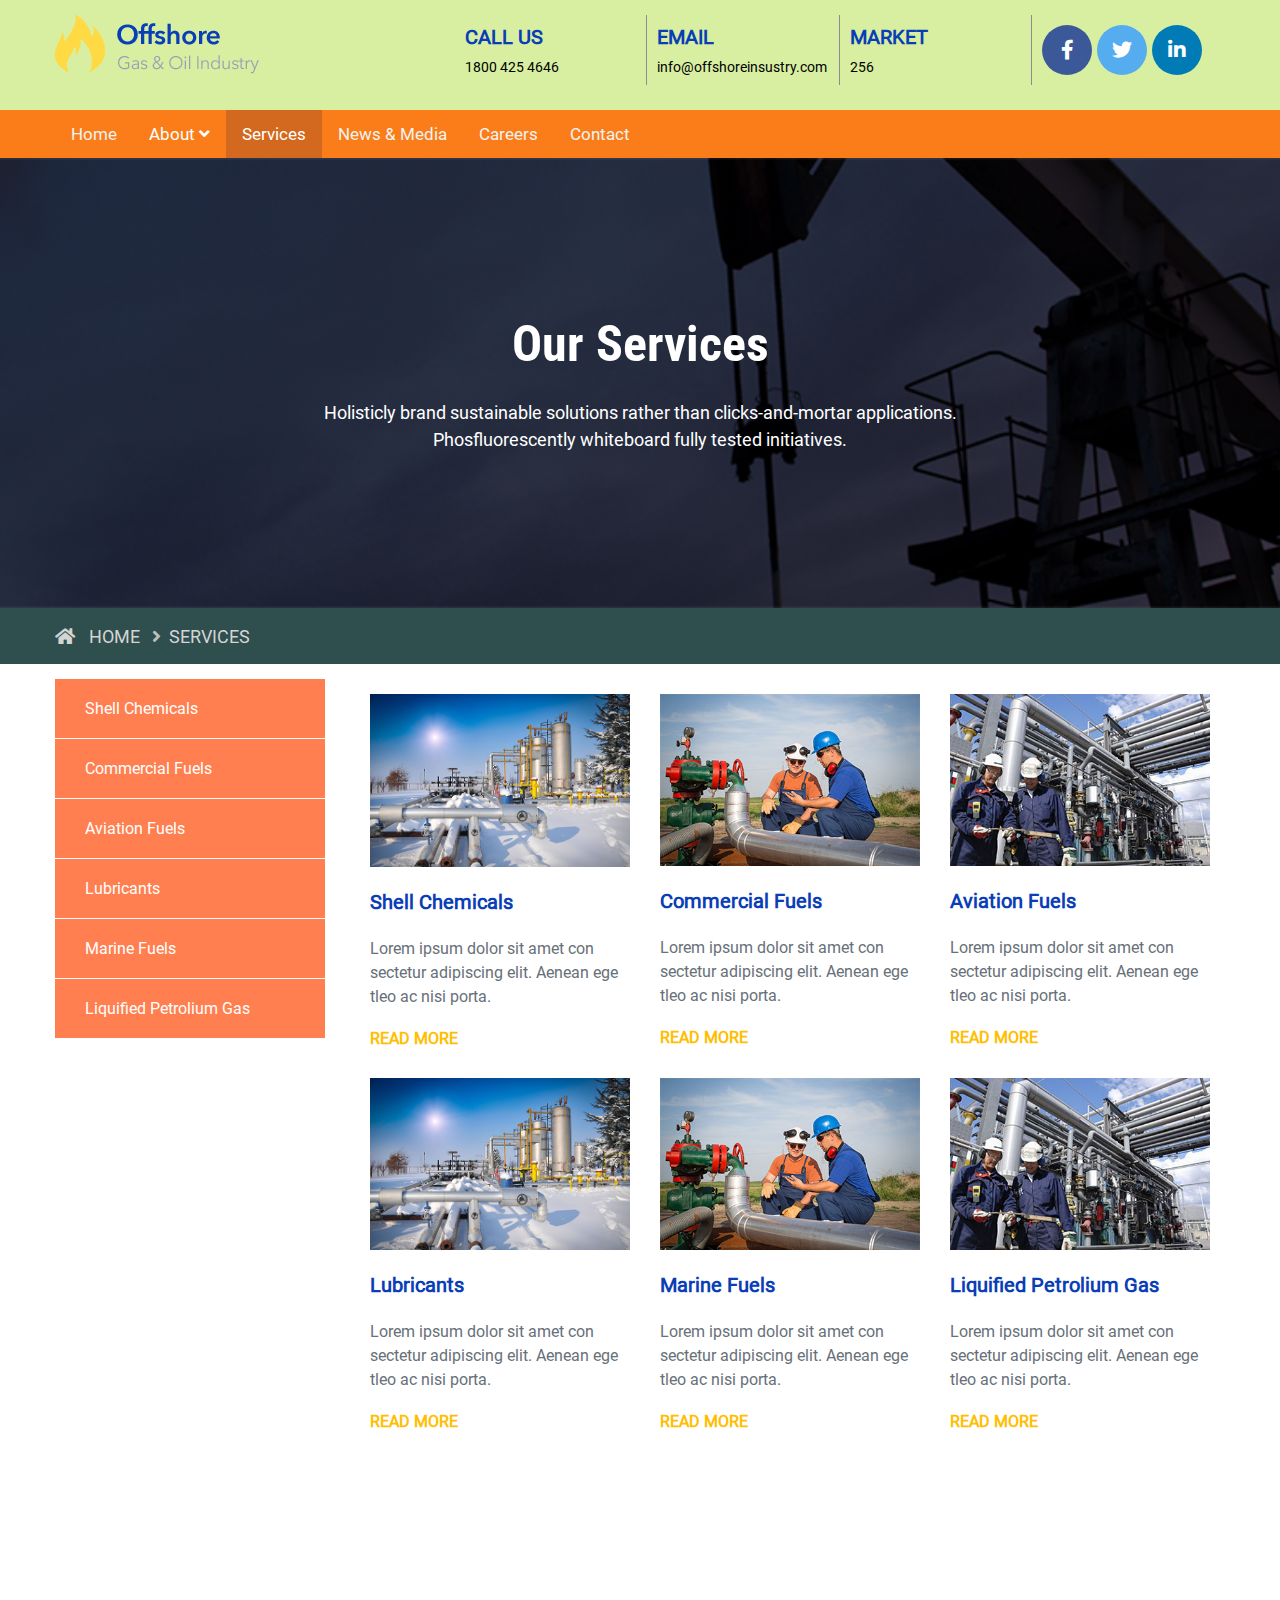
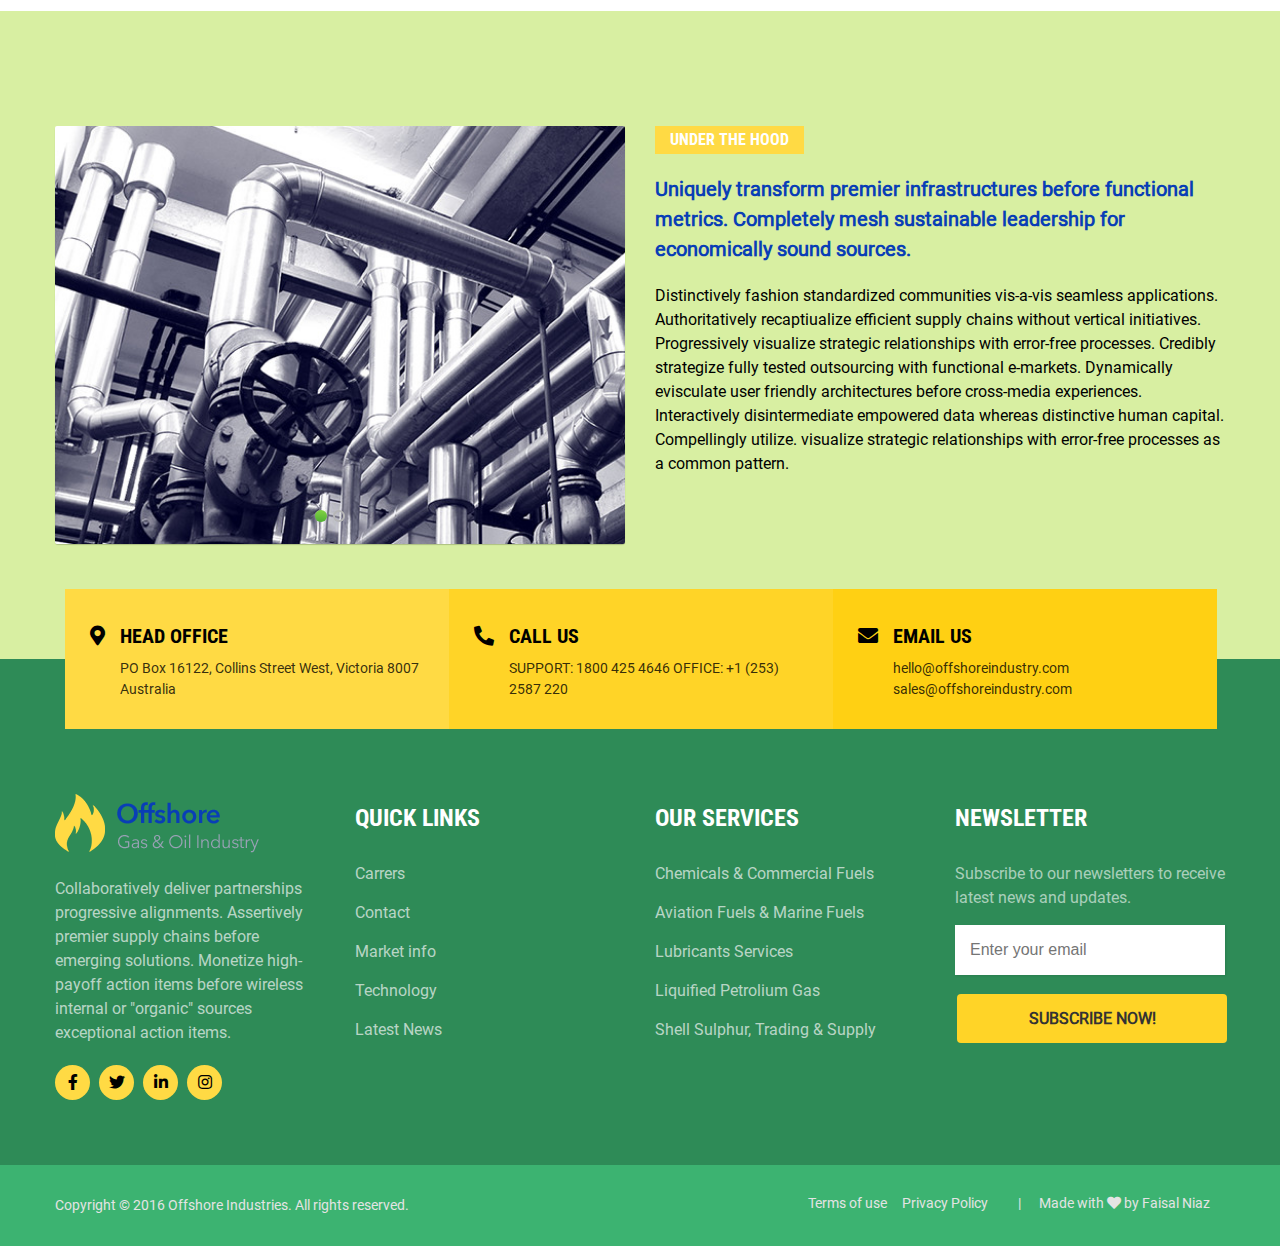
<file: Industrial/service.html>
<!DOCTYPE html>
<html lang="en">

<head>
    <!-- meta tag -->
    <meta charset="utf-8" />
    <meta name="description" content="Free Web tutorials" />
    <meta name="keywords" content="HTML, CSS, JavaScript" />
    <meta name="author" content="John Doe" />
    <meta http-equiv="X-UA-Compatible" content="IE=edge" />
    <meta name="viewport" content="width=device-width, initial-scale=1.0">

    <!--title-->
    <title>Offshore - Gas & Oil Industry</title>

    <!-- title icon -->
    <link rel="icon" type="image/png" href="img/favicon.png" />
    <!-- style css link -->
    <link rel="stylesheet" type="text/css" href="css/style.css" />
    <!--responsive css link-->
    <link rel="stylesheet" type="text/css" href="css/responsive.css" />
    <!-- fontawesome icons link -->
    <link rel="stylesheet" type="text/css" href="icons/fontawesome/css/all.min.css" />

    <!--slider css-->
    <link rel="stylesheet" type="text/css" href="css/slider.css" />
</head>

<body>

    <!-- Head section Start -->
    <div id="head">
        <div class="container">
            <div class="row">
                <div class="col-4 col-s-12">
                    <img src="img/logo.png" alt="Logo" />
                </div>
                <div class="col-8 col-s-10">
                    <div class="call">
                        <h3>Call us</h3>
                        <p> 1800 425 4646 </p>
                    </div>
                    <div class="email">
                        <h3>Email</h3>
                        <p>info@offshoreinsustry.com</p>
                    </div>
                    <div class="market">
                        <h3>Market</h3>
                        <p>256</p>
                    </div>
                    <div class="headicons">
                        <!-- Head Social icons -->
                        <div class="social">
                            <ul>
                                <li><a href="#"><i class="fab fa-facebook-f"></i></a></li>
                                <li><a href="#"><i class="fab fa-twitter"></i></a></li>
                                <li><a href="#"><i class="fab fa-linkedin-in"></i></a></li>
                            </ul>
                        </div>
                    </div>
                </div>
            </div>
        </div>
    </div>
    <!-- Head section End -->

    <!-- responsive menu start -->
    <div id="mainmenu">
        <div class="container">
            <div class="row">
                <div class="topnav" id="myTopnav">
                    <a href="index.html">Home</a>
                    <div class="dropdown">
                        <button class="dropbtn">About
                            <i class="fas fa-angle-down"></i>
                        </button>
                        <div class="dropdown-content">
                            <a href="about.html">The Company</a>
                            <a href="approach.html">Our Approach</a>
                            <a href="ourteam.html">Our Team</a>
                        </div>
                    </div>

                    <a href="service.html" class="active">Services</a>
                    <a href="newsmedia.html">News & Media</a>
                    <a href="carrers.html">Careers</a>
                    <a href="contact.html">Contact</a>
                    <a href="javascript:void(0);" class="icon" onclick="myFunction()">
                        <i class="fas fa-bars"></i>
                        <i class="fas fa-times" style="display: none;"></i>
                    </a>
                </div>
            </div>
        </div>
    </div>

    <!--fullbanner-->
    <div id="fullbanner">
        <div class="page_title">
            <h2 class="title">Our Services</h2>
            <p class="desc">
                Holisticly brand sustainable solutions rather than clicks-and-mortar applications.
                Phosfluorescently whiteboard fully tested initiatives.
            </p>
        </div>
    </div>

    <!--Breadcumb-->
    <div id="mainbreadcumb">
        <div class="container">
            <div class="row">
                <ul class="breadcrumb">
                    <li><a href="#"><i class="fas fa-home" style="margin-right: 10px;"></i> Home</a></li>
                    <li><a href="#">Services</a></li>
                </ul>
            </div>
        </div>
    </div>

    <!--MainWrapper-->
    <div class="mainwrapper">
        <div class="container">
            <div class="row">
                <div class="col-3 col-s-12">
                    <div class="sidebar">
                        <ul>
                            <li><a href="#">Shell Chemicals</a></li>
                            <li><a href="#">Commercial Fuels</a></li>
                            <li><a href="#">Aviation Fuels</a></li>
                            <li><a href="#">Lubricants</a></li>
                            <li><a href="#">Marine Fuels</a></li>
                            <li><a href="#">Liquified Petrolium Gas</a></li>
                        </ul>
                    </div>
                </div>
                <div class="col-9 col-s-12">
                    <div id="services_content">
                        <div class="row">
                            <div class="col-4 col-s-6">
                                <div id="mainzoom5">
                                    <div id="zoomeffect5">
                                        <img src="img/company-image1.jpg" alt="company" class="image" />
                                        <div class="overlay5"></div>
                                    </div>
                                </div>

                                <h4 class="sertitle">Shell Chemicals</h4>
                                <p>
                                    Lorem ipsum dolor sit amet con sectetur adipiscing elit. Aenean ege tleo ac nisi porta.
                                </p>
                                <a href="#">Read More</a>
                            </div>
                            <div class="col-4 col-s-6">
                                <div id="mainzoom5">
                                    <div id="zoomeffect5">
                                        <img src="img/services-two.jpg" alt="ser2" class="image" />
                                        <div class="overlay5"></div>
                                    </div>
                                </div>

                                <h4 class="sertitle">Commercial Fuels</h4>
                                <p>
                                    Lorem ipsum dolor sit amet con sectetur adipiscing elit. Aenean ege tleo ac nisi porta.
                                </p>
                                <a href="#">Read More</a>
                            </div>
                            <div class="col-4 col-s-12">
                                <div id="mainzoom5">
                                    <div id="zoomeffect5">
                                        <img src="img/services-three.jpg" alt="ser3" class="image" />
                                        <div class="overlay5"></div>
                                    </div>
                                </div>

                                <h4 class="sertitle">Aviation Fuels</h4>
                                <p>
                                    Lorem ipsum dolor sit amet con sectetur adipiscing elit. Aenean ege tleo ac nisi porta.
                                </p>
                                <a href="#">Read More</a>
                            </div>
                        </div>

                        <div class="row">
                            <div class="col-4 col-s-6">
                                <div id="mainzoom5">
                                    <div id="zoomeffect5">
                                        <img src="img/company-image1.jpg" alt="company" class="image" />
                                        <div class="overlay5"></div>
                                    </div>
                                </div>

                                <h4 class="sertitle">Lubricants</h4>
                                <p>
                                    Lorem ipsum dolor sit amet con sectetur adipiscing elit. Aenean ege tleo ac nisi porta.
                                </p>
                                <a href="#">Read More</a>
                            </div>
                            <div class="col-4 col-s-6">
                                <div id="mainzoom5">
                                    <div id="zoomeffect5">
                                        <img src="img/services-two.jpg" alt="ser2" class="image" />
                                        <div class="overlay5"></div>
                                    </div>
                                </div>

                                <h4 class="sertitle">Marine Fuels</h4>
                                <p>
                                    Lorem ipsum dolor sit amet con sectetur adipiscing elit. Aenean ege tleo ac nisi porta.
                                </p>
                                <a href="#">Read More</a>
                            </div>
                            <div class="col-4 col-s-12">
                                <div id="mainzoom5">
                                    <div id="zoomeffect5">
                                        <img src="img/services-three.jpg" alt="ser3" class="image" />
                                        <div class="overlay5"></div>
                                    </div>
                                </div>

                                <h4 class="sertitle">Liquified Petrolium Gas</h4>
                                <p>
                                    Lorem ipsum dolor sit amet con sectetur adipiscing elit. Aenean ege tleo ac nisi porta.
                                </p>
                                <a href="#">Read More</a>
                            </div>
                        </div>
                    </div>
                </div>
            </div>
        </div>
    </div>

    <div id="serviceshood">
        <div class="container">
            <div class="row">
                <div class="col-6">
                    <div class="flex-container">
                        <div class="flexslider">
                            <ul class="slides">
                                <li>
                                    <a href="#"><img src="img/hood.jpg" alt="hood" /></a>
                                </li>

                                <li>
                                    <a href="#"><img src="img/hood_2.jpg" alt="hood2" /></a>
                                </li>
                            </ul>
                        </div>
                    </div>
                </div>
                <div class="col-6">
                    <div id="servicedescription">
                        <h2 class="hood_title">Under the hood</h2>
                        <h4 class="subtitle">
                            Uniquely transform premier infrastructures before functional metrics. Completely mesh sustainable leadership for economically sound sources.
                        </h4>
                        <p>
                            Distinctively fashion standardized communities vis-a-vis seamless applications. Authoritatively recaptiualize efficient supply chains without vertical initiatives. Progressively visualize strategic relationships with error-free processes. Credibly strategize fully tested outsourcing with functional e-markets. Dynamically evisculate user friendly architectures before cross-media experiences.
                        </p>
                        <p>
                            Interactively disintermediate empowered data whereas distinctive human capital. Compellingly utilize. visualize strategic relationships with error-free processes as a common pattern.
                        </p>
                    </div>
                </div>
            </div>
        </div>
    </div>

    <!-- Footer -->
    <div id="footer">
        <div class="container">
            <div class="row">
                <div class="prefooter">
                    <div class="col-4 col-s-12">
                        <div class="contactBox">
                            <div class="contactdetails">
                                <h4 class="prefoot_title"><i class="fas fa-map-marker-alt"></i> Head Office</h4>
                                <p style="margin-left: 30px;">
                                    PO Box 16122, Collins Street West,
                                    Victoria 8007 Australia
                                </p>
                            </div>
                        </div>
                    </div>
                    <div class="col-4 col-s-12">
                        <div class="contactBox">
                            <div class="contactdetails">
                                <h4 class="prefoot_title"><i class="fas fa-phone-alt"></i> Call Us</h4>
                                <p style="margin-left: 35px;">
                                    SUPPORT: 1800 425 4646
                                    OFFICE: +1 (253) 2587 220
                                </p>
                            </div>
                        </div>
                    </div>
                    <div class="col-4 col-s-12">
                        <div class="contactBox">
                            <div class="contactdetails">
                                <h4 class="prefoot_title"><i class="fas fa-envelope"></i> Email Us</h4>
                                <p style="margin-left: 35px;">
                                    hello@offshoreindustry.com
                                    sales@offshoreindustry.com
                                </p>
                            </div>
                        </div>
                    </div>
                </div>
            </div>
        </div>
        <div class="container">
            <div class="row">
                <div class="col-3 col-s-12">
                    <div class="footdesc">
                        <img src="img/logo.png" alt="logo" />

                        <p>
                            Collaboratively deliver partnerships progressive alignments. Assertively premier supply chains before emerging solutions. Monetize high-payoff action items before wireless internal or "organic" sources exceptional action items.
                        </p>

                        <div class="widget_social">
                            <a href="#">
                                <i class="fab fa-facebook-f"></i>
                            </a>
                            <a href="#">
                                <i class="fab fa-twitter"></i>
                            </a>
                            <a href="#">
                                <i class="fab fa-linkedin-in"></i>
                            </a>
                            <a href="#">
                                <i class="fab fa-instagram"></i>
                            </a>
                        </div>
                    </div>
                </div>
                <div class="col-3 col-s-12">
                    <h2>Quick Links</h2>
                    <div class="quick_links">
                        <ul>
                            <li><a href="#">Carrers</a></li>
                            <li><a href="#">Contact</a></li>
                            <li><a href="#">Market info</a></li>
                            <li><a href="#">Technology</a></li>
                            <li><a href="#">Latest News</a></li>
                        </ul>
                    </div>
                </div>
                <div class="col-3 col-s-12">
                    <h2>Our Services</h2>
                    <div class="quick_links">
                        <ul>
                            <li><a href="#">Chemicals & Commercial Fuels</a></li>
                            <li><a href="#">Aviation Fuels & Marine Fuels</a></li>
                            <li><a href="#">Lubricants Services</a></li>
                            <li><a href="#">Liquified Petrolium Gas</a></li>
                            <li><a href="#">Shell Sulphur, Trading & Supply</a></li>
                        </ul>
                    </div>
                </div>
                <div class="col-3 col-s-12">
                    <div class="newsletter">
                        <h2>Newsletter</h2>

                        <p>
                            Subscribe to our newsletters to receive latest news and updates.
                        </p>

                        <input type="email" id="email" name="email" placeholder="Enter your email">
                        <button type="button">Subscribe Now!</button>
                    </div>
                </div>
            </div>
        </div>
    </div>

    <div id="copyright">
        <div class="container">
            <div class="row">
                <div class="col-6">
                    <p>Copyright &copy; 2016 Offshore Industries. All rights reserved.</p>
                </div>
                <div class="col-6">
                    <div class="termsuse">
                        <div class="listright">
                            <ul>
                                <li>Terms of use</li>
                                <li>Privacy Policy</li>
                                <li>
                                    <span>|</span>
                                    <span>Made with <i class="fas fa-heart"></i> by Faisal Niaz</span>
                                </li>
                            </ul>
                        </div>
                    </div>
                </div>
            </div>
        </div>
    </div>

    <a id="back2Top" title="Back to top" href="#">&#10148;</a>

    <!--jQuery-->
    <script src="js/jquery-3.5.1.min.js"></script>
    <script src="js/jquery.flexslider-min.js"></script>
    <script src="js/myfile.js"></script>

</body>

</html>
</file>
<file: Industrial/css/style.css>
/* Css stylesheet */

/* Roboto Condensed fonts */
@import url('https://fonts.googleapis.com/css2?family=Roboto+Condensed:ital,wght@0,300;0,400;0,700;1,300;1,400;1,700&family=Roboto:ital,wght@0,100;0,300;0,400;0,500;0,700;0,900;1,100;1,300;1,400;1,500;1,700;1,900&display=swap');

/* Cormorant Garamond fonts */
@import url('https://fonts.googleapis.com/css2?family=Cormorant+Garamond:ital,wght@0,300;0,500;1,300;1,400&display=swap');

@font-face {
    font-family: myFirstFont;
    src: url(../fontfamily/Roboto/Roboto-Regular.ttf);
}

/* All Elements */
* {
    margin: 0;
    padding: 0;
    outline: 0;
    box-sizing: border-box;
}

/* Body */
body {
    font-family: myFirstFont;
    /* fontfamily: Roboto */
    font-size: 16px;
}

body,
html {
    height: 100%;
}

/* All Headings */
h1,
h2,
h3,
h4,
h5,
h6 {
    font-family: 'Roboto Condensed', sans-serif;
}

/* All Columns */
[class*="col-"] {
    float: left;
    padding: 15px;
}

.row::after {
    content: "";
    clear: both;
    display: table;
}

/* Container */
.container {
    max-width: 1200px;
    margin: auto;
}

/* responsive image */
img {
    max-width: 100%;
    height: auto;
}

/* All the time width 100% */

#head,
div#mainmenu,
.companyinfo {
    width: 100%;
}

/* Button style */

.flexslider .leftbtn button,
.flexslider .centerbtn button,
.companyinfo button,
.newsletter button {
    border: none;
    border-radius: 4px;
    padding: 15px 32px;
    text-align: center;
    text-decoration: none;
    display: inline-block;
    font-family: myFirstFont;
    font-size: 16px;
    font-weight: bold;
    margin: 4px 2px;
    cursor: pointer;
}


/*===== FontAwesome 5 icons Pseudo Elements =====*/

#hometestimonial .quotepaper::before,
button.accordion:after,
.accactive:after,
div#mainbreadcumb ul.breadcrumb li + li::before,
#Qualityadvantage ul li::before {
    font-family: "Font Awesome 5 Free";
    font-weight: 900;
    display: inline-block;
    font-variant: normal;
    text-rendering: auto;
    -webkit-font-smoothing: antialiased;
}

#hometestimonial .quotepaper::before,
button.accordion:after {
    font-style: normal;
}

.accactive:after,
div#mainbreadcumb ul.breadcrumb li + li::before {
    font-style: solid;
}

#Qualityadvantage ul li::before {
    font-style: regular;
}


/*===== Responsive menu Create for All Pages =====*/

div#mainmenu {
    background-color: #FA7D19;
}

.topnav {
    overflow: hidden;
    margin: 0 15px;
}

.topnav a {
    float: left;
    display: block;
    color: #f2f2f2;
    text-align: center;
    padding: 14px 16px;
    text-decoration: none;
    font-size: 17px;
}

.topnav a.active {
    background-color: chocolate;
    color: white;
}

.topnav .icon {
    display: none;
}

.dropdown {
    float: left;
    overflow: hidden;
}

.dropdown .dropbtn {
    font-size: 17px;
    border: none;
    outline: none;
    color: white;
    padding: 14px 16px;
    background-color: inherit;
    font-family: inherit;
    margin: 0;
}

.dropdown-content {
    display: none;
    position: absolute;
    background-color: #FA7D19;
    min-width: 160px;
    box-shadow: 0px 8px 16px 0px rgba(0, 0, 0, 0.2);
    z-index: 1;
}

.dropdown-content a {
    float: none;
    color: white;
    padding: 12px 16px;
    text-decoration: none;
    display: block;
    text-align: left;
}

.topnav a:hover,
.dropdown:hover .dropbtn,
.dropdown-content a:hover {
    background-color: chocolate;
    color: white;
}

.dropdown:hover .dropdown-content {
    display: block;
}



/*==============================

        Index Page

==============================*/

#head {
    background-color: #d8efa2;
}

.call,
.email,
.market,
.headicons {
    width: 25%;
    float: left;
    border-right: 1px solid #8c8c8c;
    padding: 10px;
}

.headicons {
    border-right: 0;
}

.call h3,
.email h3,
.market h3 {
    font: bold 20px myFirstFont;
    text-transform: uppercase;
    color: #093eb6;
    margin-bottom: 10px;
}

.call p,
.email p,
.market p {
    font-size: 14px;
}

/* Head social media icons */

.headicons .social ul {
    list-style-type: none;
    overflow: hidden;
}

.headicons .social li {
    float: left;
}

.headicons .social li a {
    display: block;
    color: white;
    text-align: center;
    width: 50px;
    height: 50px;
    line-height: 50px;
    font-size: 20px;
    text-decoration: none;
    border-radius: 50%;
    margin-right: 5px;
    transition: .5s ease all;
}

/* Facebook */
.headicons .social li:first-child a {
    background-color: #3b5998;
}

.headicons .social li:first-child a:hover {
    background-color: #1560ff;
}

/* Twitter */
.headicons .social li:nth-child(2) a {
    background-color: #55acee;
}

.headicons .social li:nth-child(2) a:hover {
    background-color: #1892ef;
}

/* Linkedin */
.headicons .social li:nth-child(3) a {
    background-color: #007bb5;
}

.headicons .social li:nth-child(3) a:hover {
    background-color: #019de7;
}

.headicons .social li:first-child a:hover,
.headicons .social li:nth-child(2) a:hover,
.headicons .social li:nth-child(3) a:hover {
    transition: .5s ease all;
    cursor: pointer;
}

/*====== Responsive Slider ======*/

.flex-container {
    width: 100%;
    position: relative;
}

.flex-container .flexslider .wrapper .top-left {
    position: absolute;
    top: 100px;
    left: 90px;
    line-height: 1.5;
}

.flex-container .flexslider .wrapper .top-left h2,
.flex-container .flexslider .wrapper .centered h2,
.flex-container .flexslider .wrapper .top-left p,
.flex-container .flexslider .wrapper .centered p {
    color: white;
}

.flex-container .flexslider .wrapper .top-left h2,
.flex-container .flexslider .wrapper .centered h2 {
    font-size: 50px;
}

.flex-container .flexslider .wrapper .top-left p,
.flex-container .flexslider .wrapper .centered p {
    font-size: 20px;
}

.flex-container .flexslider .wrapper .centered {
    position: absolute;
    top: 50%;
    left: 50%;
    transform: translate(-50%, -50%);
    line-height: 1.5;
}

.flex-container .flexslider .wrapper .leftbtn {
    position: absolute;
    top: 50%;
    left: 90px;
}

.flex-container .flexslider .wrapper .centerbtn {
    position: absolute;
    top: 115%;
    left: 50%;
    transform: translate(-50%, -50%);
}

.flexslider .leftbtn button,
.flexslider .centerbtn button {
    background-color: #ffda44;
    color: #4c443a;
    text-transform: uppercase;
}

/* Company details */

div#companydetails {
    background-color: #fdfdfd;
    padding: 90px 0;
}

h2.company_title,
h2.ceo_title,
#servicedescription h2.hood_title {
    background-color: #ffda44;
    color: white;
    display: inline-block;
    font: 700 16px 'Roboto Condensed', sans-serif;
    margin: 0;
    padding: 0 15px;
    line-height: 28px;
    text-transform: uppercase;
}

h4.sub_title,
h4.ceo_sub_title,
#servicedescription h4.subtitle {
    font-family: myFirstFont;
    font-size: 20px;
    color: #093eb6;
    font-weight: 700;
    line-height: 1.5;
    margin: 20px 0;
}

.companyinfo p,
.ceoinfo p {
    font-size: 16px;
    color: #677078;
    line-height: 1.5;
    margin-bottom: 20px;
}

.companyinfo button {
    background-color: #204d74;
    border-color: #122b40;
    color: #fff;
    text-transform: uppercase;
    margin: 0;
}

/* Zoom Effect */

div#mainzoom {
    position: relative;
}

#zoomeffect,
div#zoomeffect2,
#Industrialnews #mainzoom #zoomeffect {
    position: relative;
    overflow: hidden;
    margin-left: auto;
    margin-right: auto;
    display: block;
    transition: transform .2s;
}

div#zoomeffect {
    width: 70%;
    float: right;
    z-index: 1;
}

div#zoomeffect2 {
    width: 50%;
    float: left;
    position: absolute;
    top: 50px;
    left: 50px;
}

#zoomeffect img.image,
#zoomeffect2 img.image,
#Industrialnews #mainzoom #zoomeffect img.image {
    display: block;
    width: 100%;
    height: auto;
    -webkit-transition: .3s ease-in-out;
    transition: .3s ease-in-out;
}

#zoomeffect:hover img.image,
#zoomeffect2:hover img.image,
#Industrialnews #mainzoom #zoomeffect:hover img.image {
    transform: scale(1.2);
    -webkit-transition: .3s ease-in-out;
    transition: .3s ease-in-out;
}

#zoomeffect .overlay,
#Industrialnews #mainzoom #zoomeffect .overlay {
    position: absolute;
    bottom: 0;
    left: 0;
    right: 0;
    background-color: black;
    opacity: 0;
    width: 100%;
    height: 100%;
}

#zoomeffect2 .overlay {
    position: absolute;
    top: 0;
    left: 0;
    right: 0;
    background-color: black;
    opacity: 0;
    width: 100%;
    height: 100%;
}

#zoomeffect:hover .overlay,
#zoomeffect2:hover .overlay,
#Industrialnews #mainzoom #zoomeffect:hover .overlay {
    opacity: 0.3;
}

/* CEO documentary */

div#ceodocumentary {
    background-color: #d8efa2;
}

.ceoinfo {
    width: 100%;
    margin-top: 90px;
    margin-bottom: 90px;
}

/* Homeservices */

div#homeservices {
    width: 100%;
    padding: 90px 0;
}

#homeservices h4 {
    font: normal 700 20px/30px myFirstFont;
    line-height: 1.5;
    color: #093eb6;
    text-transform: uppercase;
    margin-bottom: 20px;
    margin-top: 30px;
}

#homeservices p {
    font-size: 16px;
    color: #677078;
    line-height: 1.5;
    margin-bottom: 20px;
}

#homeservices button {
    background-color: #ecc124;
    color: #333;
    border: none;
    border-radius: 4px;
    font-family: myFirstFont;
    font-weight: bold;
    text-align: center;
    text-decoration: none;
    display: inline-block;
    padding: 10px 16px;
    font-size: 16px;
    text-transform: uppercase;
    cursor: pointer;
}


/* Hometestimonial */

div#hometestimonial {
    width: 100%;
    padding: 50px 0;
    background-color: #d8efa2;
}

#mainquote {
    width: 100%;
}

.css3-arrow {
    background-color: white;
    position: relative;
    padding: 40px 30px;
    margin: 0 0 50px;
    text-align: center;
    transition: all 0.5s;
}

#mainquote .css3-arrow blockquote {
    font-family: 'Cormorant Garamond', serif;
    font-size: 24px;
    font-style: italic;
    color: #677078;
    text-align: left;
}

#mainquote .css3-arrow.down::before {
    content: '';
    position: absolute;
    width: 0;
    height: 0;
    border-left: 50px solid transparent;
    border-right: 50px solid transparent;
    border-top: 50px solid white;
    top: 100%;
    left: 50%;
    transform: translate(-50%, -50%);
}

/* Homeaccordion */

div#homeaccordion {
    margin: 50px 0;
}

/* Accordion design */

div#mainAccordion {
    margin: 30px 0;
}

button.accordion {
    background-color: white;
    color: #093eb6;
    padding: 18px;
    width: 100%;
    border: 1px solid #ddd;
    text-align: left;
    outline: none;
    font-size: 20px;
    cursor: pointer;
    transition: 0.4s;
}

.accactive,
.accordion:hover {
    background-color: #ccc;
}

.accordion:after {
    content: '\f067';
    color: #777;
    font-weight: bold;
    float: right;
    margin-left: 5px;
}

.accactive:after {
    content: "\f068";
}

.panel {
    padding: 0 18px;
    background-color: white;
    border: 1px solid #ddd;
    max-height: 0;
    overflow: hidden;
    transition: max-height 0.2s ease-out;
}

#mainAccordion .panel p {
    padding: 20px 0;
}

/* Publishlist */

div#publishlist {
    margin-top: 30px;
    margin-bottom: 30px;
}

#publishlist ul {
    list-style-type: none;
    background-color: white;
    border: 1px solid rgba(244, 244, 244, .8);
    padding: 20px 30px 20px;
    box-shadow: 0 0 2px 0 rgba(0, 0, 0, .1);
}

#publishlist ul li {
    font-size: 17px;
    color: #093eb6;
    padding: 15px 5px;
    border-bottom: 1px solid #f4f5f8;
    font-weight: 100;
}

#publishlist ul li:last-child {
    border-bottom: 0;
}

#publishlist ul li span {
    float: right;
}

/*==============================

        About Page

==============================*/

#fullbanner {
    background-image: linear-gradient(rgba(0, 0, 0, 0.5), rgba(0, 0, 0, 0.5)), url("../img/page_title_bg.png");
    height: 50%;
    background-position: center;
    background-repeat: no-repeat;
    background-size: cover;
    position: relative;
}

#fullbanner .page_title {
    text-align: center;
    position: absolute;
    top: 50%;
    left: 50%;
    transform: translate(-50%, -50%);
    color: white;
}

#fullbanner h2.title {
    font-size: 50px;
    margin: 0 0 25px;
    color: white;
    font-weight: 700;
    line-height: 1.2;
}

#fullbanner p.desc {
    font-size: 18px;
    color: white;
    line-height: 1.5;
}

div#mainbreadcumb {
    background-color: darkslategray;
    padding: 10px 0;
}

div#mainbreadcumb ul.breadcrumb {
    padding: 0px 15px;
    list-style: none;
}

div#mainbreadcumb ul.breadcrumb li {
    display: inline;
    font-size: 18px;
}

div#mainbreadcumb ul.breadcrumb li + li::before {
    padding: 8px;
    color: #bebebe;
    content: "\f105";
}

div#mainbreadcumb ul.breadcrumb li a {
    color: #d4d4d4;
    text-decoration: none;
    font-size: 18px;
    text-transform: uppercase;
}

div#mainbreadcumb ul.breadcrumb li a:hover {
    color: #afafaf;
}

.mainwrapper {
    width: 100%;
    height: auto;
    margin-bottom: 150px;
}

.mainwrapper .sidebar ul {
    list-style-type: none;
    margin: 0;
    padding: 0;
    background-color: coral;
}

.mainwrapper .sidebar ul li {
    float: none;
}

.mainwrapper .sidebar ul li a {
    display: block;
    color: white;
    padding: 20px 30px;
    text-decoration: none;
    border-bottom: 1px solid #fcfcfd;
}

.mainwrapper .sidebar ul li a:hover {
    background-color: chocolate;
}

#culturewrap .col-6 {
    padding: 0;
}

h5.culture {
    font-size: 20px;
    font-family: 'Roboto';
    color: rgb(76, 79, 84);
    font-weight: 700;
    margin: 0 0 15px;
}

.about_content p,
#culturewrap p {
    line-height: 1.5;
}

.about_content p,
#culturewrap p {
    text-align: inherit;
    margin-bottom: 10px;
}

/*==============================

        Approach Page

==============================*/

#approachwrap .col-6 {
    padding: 0;
}

#approachwrap,
#culturewrap {
    width: 100%;
}

div#mainzoom3 {
    float: left;
}

div#mainzoom3,
div#mainzoom4 {
    width: 300px;
    height: auto;
}

div#mainzoom4 {
    float: right;
}

#approachwrap #zoomeffect3,
#culturewrap #zoomeffect4,
#services_content #zoomeffect5 {
    position: relative;
    overflow: hidden;
    margin-left: auto;
    margin-right: auto;
    display: block;
    transition: transform .3s;
}

#approachwrap #zoomeffect3 img.image,
#culturewrap #zoomeffect4 img.image,
#services_content #zoomeffect5 img.image {
    display: block;
    width: 100%;
    height: auto;
    -webkit-transition: .3s ease-in-out;
    transition: .3s ease-in-out;
}

#approachwrap #zoomeffect3:hover img.image,
#culturewrap #zoomeffect4:hover img.image,
#services_content #zoomeffect5:hover img.image {
    transform: scale(1.2);
    -webkit-transition: .3s ease-in-out;
    transition: .3s ease-in-out;
}

#approachwrap #mainzoom3 #zoomeffect3 .overlay3,
#culturewrap #mainzoom4 #zoomeffect4 .overlay4,
#services_content #mainzoom5 #zoomeffect5 .overlay5 {
    position: absolute;
    bottom: 0;
    left: 0;
    right: 0;
    background-color: black;
    opacity: 0;
    width: 100%;
    height: 100%;
}

#approachwrap #mainzoom3 #zoomeffect3:hover .overlay3,
#culturewrap #mainzoom4 #zoomeffect4:hover .overlay4,
#services_content #mainzoom5 #zoomeffect5:hover .overlay5 {
    opacity: 0.3;
}

#approachwrap h4.sub_title {
    margin: 20px 30px;
}

#approachwrap .about_content p {
    margin-left: 30px;
}

#approachwrap h4.sub_title,
#culturewrap h4.sub_title {
    font-size: 28px;
    text-transform: uppercase;
}

#Qualityadvantage h2.title2 {
    font-size: 28px;
    padding-bottom: 30px;
    text-transform: uppercase;
    color: #093eb6;
    font-family: 'Roboto';
    font-weight: 700;
}

#Qualityadvantage ul {
    list-style-type: none;
}

#Qualityadvantage ul li {
    font-size: 16px;
    color: #1d1d1f;
    padding: 15px 0;
    border-bottom: 2px solid #f4f5f8;
}

#Qualityadvantage ul li::before {
    content: '\f192';
    color: #ffda43;
    margin-right: 15px;
}

#Qualityadvantage ul li:last-child {
    border-bottom: 0;
}

/*==============================

        Our Team Page

==============================*/

#MainTeam {
    width: 100%;
}

.about_leader > h2.sub_title {
    font-family: myFirstFont;
    font-size: 40px;
    color: #093eb6;
    font-weight: 700;
    text-align: center;
    text-transform: uppercase;
    margin: 20px 0;
}

.about_leader > h4.sub_title_desc {
    font-family: myFirstFont;
    font-size: 20px;
    color: #4c4f54;
    font-weight: 700;
    text-align: center;
    line-height: 1.5;
    margin: 10px 0 20px;
}

/* MainTeam Hover effect */

#MainTeam #imghovereffect {
    width: 100%;
    position: relative;
    overflow: hidden;
    display: inline-block;
}

div#imghovereffect::after {
    content: '';
    position: absolute;
    top: -100%;
    left: 0;
    width: 100%;
    height: 100%;
    display: block;
    background-color: rgba(255, 218, 68, .7);
    transition: .5s ease all;
}

div#imghovereffect:hover::after {
    top: 0;
    transition: .5s ease all;
}

#MainTeam #imghovereffect img {
    width: 100%;
    height: auto;
    object-fit: cover;
    display: block;
}

#MainTeam #imghovereffect .social_links {
    position: absolute;
    bottom: 0;
    left: 0;
    width: 100%;
    text-align: center;
    visibility: hidden;
    opacity: 0;
    transition: .5s ease all;
}

#MainTeam #imghovereffect:hover .social_links {
    visibility: visible;
    opacity: 1;
    z-index: 1;
    bottom: 40%;
    transition: .5s ease all;
}

#MainTeam #imghovereffect .social_links a {
    font-size: 25px;
    width: 50px;
    height: 50px;
    line-height: 50px;
    background-color: rgba(0, 0, 0, .66);
    color: white;
    display: inline-block;
    border-radius: 50%;
    transition: .5s ease all;
}

#MainTeam #imghovereffect .social_links a:hover {
    background-color: #000;
}

/*==============================

        Services Page

==============================*/

#mainzoom5 {
    width: 100%;
}

#services_content h4.sertitle {
    font-family: myFirstFont;
    font-size: 20px;
    color: #093eb6;
    font-weight: 700;
    margin: 20px 0;
    line-height: 1.5;
}

#services_content p {
    font-size: 16px;
    color: #677078;
    line-height: 1.5;
    margin-bottom: 20px;
}

#services_content a {
    font-size: 16px;
    font-family: myFirstFont;
    text-transform: uppercase;
    text-decoration: none;
    color: #ffbe00;
    font-weight: 700;
    transition: .5s ease all;
}

#services_content a:hover {
    color: #194aba;
    transition: .5s ease all;
}

#servicedescription p {
    font-size: 16px;
    font-family: myFirstFont;
    line-height: 1.5;
}

div#serviceshood {
    background-color: #d8efa2;
    width: 100%;
    padding: 100px 0;
}


/*==============================

        News & Media Page

==============================*/

#Industrialnews,
#Industrialnews #mainzoom {
    width: 100%;
}

#Industrialnews #mainzoom #zoomeffect {
    width: 100%;
    margin: 0;
}

#Industrialnews img {
    width: 100%;
    height: 300px;
}

#Industrialnews h4.blogcont {
    color: #41454f;
    text-transform: uppercase;
    margin-top: 0px;
    font-size: 18px;
    line-height: 3.5;
}

#Industrialnews p {
    color: gray;
    line-height: 0;
}

div#blogsidebar {
    margin-top: 60px;
}

#blogsidebar h3.sidebar_title {
    font-family: 'myFirstFont';
    font-size: 17px;
    color: gray;
    text-transform: uppercase;
    margin: 0 0 20px;
}

#industrialsearch form.example input[type=text] {
    padding: 10px;
    font-size: 17px;
    border: 1px solid grey;
    float: left;
    width: 80%;
    background: #f1f1f1;
}

#industrialsearch form.example button {
    float: left;
    width: 20%;
    padding: 10px;
    background-color: #2196F3;
    color: white;
    font-size: 17px;
    border: 1px solid grey;
    border-left: none;
    cursor: pointer;
}

#industrialsearch form.example button:hover {
    background: #0b7dda;
}

#Industrialnews > #mainzoom > #zoomeffect > img.image {
    width: 100%;
    height: 300px;
}



/*==============================

        Carrer Page

==============================*/

div#jobstat {
    width: 100%;
}

#jobstat .statbox,
#jobstat2 .statbox {
    width: 100%;
    text-align: center;
    height: 120px;
    border-radius: 4px;
    border: 1px solid rgba(244, 244, 244, .8);
    box-shadow: 1px 1.5px 2px 0 rgb(0 0 0 / 10%);
    padding: 10px 15px;
}

#jobstat .col-4:nth-child(n+1) .statbox {
    background-color: palegoldenrod;
}

#jobstat .col-4:nth-child(n+2) .statbox {
    background-color: PaleGreen;
}

#jobstat .col-4:nth-child(n+3) .statbox {
    background-color: lightskyblue;
}

#jobstat2 .col-4:nth-child(n+1) .statbox {
    background-color: Silver;
}

#jobstat2 .col-4:nth-child(n+2) .statbox {
    background-color: lightcoral;
}

#jobstat2 .col-4:last-child .statbox {
    background-color: darkseagreen;
}

#jobstat .statbox h3,
#jobstat2 .statbox h3 {
    margin-top: 20px;
}

#jobstat .statbox p,
#jobstat2 .statbox p {
    font-size: 16px;
    color: #3a3a3a;
    margin: 10px 0 0;
    line-height: 1;
}

div#companyimages {
    width: 100%;
    height: 420px;
    background-color: #d6d6d6;
    border: 1px solid #909090;
    box-shadow: 0 0 43px rgb(0 0 0 / 8%);
    position: relative;
    padding: 10px;
}

#companyimages .image1 {
    width: 50%;
    float: left;
}

#companyimages .image2 {
    width: 50%;
    float: right;
}

#companyimages .image1 #mainzoom #zoomeffect,
#companyimages .image2 #mainzoom #zoomeffect {
    width: 100%;
    margin: 0;
}

#companyimages .image1 #mainzoom #zoomeffect img.image,
#companyimages .image2 #mainzoom #zoomeffect img.image {
    width: 100%;
    height: 200px;
}

#careerculture h2.title {
    text-align: center;
    font-family: 'myFirstFont';
    font-size: 40px;
    color: #093eb6;
    text-transform: uppercase;
    font-weight: 700;
    margin: 20px 0;
}

#careerculture h4.subtitle {
    font-family: 'myFirstFont';
    font-size: 20px;
    font-weight: 700;
    color: #4c4f54;
    text-align: center;
    width: 50%;
    display: block;
    margin: auto;
    margin-bottom: 30px;
}

#careerculture h2.culturetitle {
    font-size: 30px;
    font-family: 'myFirstFont';
    text-transform: uppercase;
    font-weight: 700;
    color: #093eb6;
    margin: 0 0 25px;
}

#careerculture h4.culturesubtitle {
    font-size: 20px;
    font-family: 'myFirstFont';
    color: rgb(76, 79, 84);
    font-weight: 700;
    line-height: 1.5;
    margin: 0 0 15px;
}

#careerculture p {
    font-size: 16px;
    color: #677078;
    line-height: 1.5;
    margin-bottom: 20px;
}

/*==============================

        Contact Page

==============================*/

div#contact {
    width: 100%;
}

#contact .contactareamainbox {
    height: 250px;
    padding: 25px 30px;
    border: 1px solid rgba(244, 244, 244, .8);
    border-radius: 4px;
    box-shadow: 1px 1.7px 2px 0 rgb(0 0 0 / 10%);
    line-height: 1.5;
}

#contact .col-4:first-child .contactareamainbox {
    background: darkorchid;
    color: white;
}

#contact .col-4:nth-child(2) .contactareamainbox {
    background: orangered;
    color: white;
}

#contact .col-4:nth-child(3) .contactareamainbox {
    background-color: slateblue;
    color: white;
}

#contact .contactareamainbox .address,
#contact .contactareamainbox .phone {
    overflow: auto;
    display: -webkit-flex;
    display: -moz-flex;
    display: -ms-flex;
    display: -o-flex;
    display: flex;
    margin-bottom: 10px;
}

#contact .contactareamainbox .email {
    display: -webkit-flex;
    display: -moz-flex;
    display: -ms-flex;
    display: -o-flex;
    display: flex;
    width: 0;
    margin: 0;
    padding: 0;
    border: 0;
}

#contact .contactareamainbox .address i,
#contact .contactareamainbox .phone i,
#contact .contactareamainbox .email i {
    width: 20px;
    height: 20px;
    margin-right: 10px;
    line-height: 1.5;
}

.contactareamainbox h4.contact_title {
    font-family: 'myFirstFont';
    font-size: 20px;
    font-weight: 700;
    margin: 0 0 25px;
}

.contactareamainbox .email a {
    color: white;
    text-decoration: none;
}

.contactform {
    width: 100%;
    border-radius: 5px;
    background-color: #f2f2f2;
    padding: 20px;
}

#sendmsg h2.title {
    font-family: 'myFirstFont';
    font-size: 30px;
    margin-bottom: 35px;
}


#sendmsg input[type=text],
input[type=email],
input[type=tel],
select,
textarea {
    width: 100%;
    padding: 12px;
    border: 1px solid #ccc;
    border-radius: 4px;
    box-sizing: border-box;
    margin-top: 6px;
    margin-bottom: 16px;
    resize: vertical;
}

input[type=submit] {
    width: 100%;
    background-color: #002d92;
    color: white;
    text-transform: uppercase;
    font-size: 20px;
    font-weight: 700;
    padding: 12px 20px;
    border: none;
    border-radius: 4px;
    cursor: pointer;
    transition: .5s ease all;
}



/*===== Footer =====*/

div#footer {
    width: 100%;
    background-color: seagreen;
    position: relative;
    padding: 100px 0 20px 0;
}

.footdesc img {
    margin-top: 20px;
    margin-bottom: 20px;
}

.footdesc p {
    color: rgba(247, 247, 247, .7);
    font-size: 16px;
    line-height: 1.5;
    margin-bottom: 20px;
}

.widget_social {
    width: 100%;
    margin-bottom: 30px;
}

.widget_social a {
    background-color: #ffda44;
    color: black;
    display: inline-block;
    text-decoration: none;
    text-align: center;
    font-size: 16px;
    width: 35px;
    height: 35px;
    line-height: 35px;
    border-radius: 50%;
    margin-right: 5px;
    transition: .5s ease all;
}

.widget_social a:last-child {
    margin-right: 0;
}

.widget_social a:hover {
    background-color: #eaba0e;
    transform: rotate(360deg);
}

#footer h2 {
    text-transform: uppercase;
    color: white;
    font-size: 24px;
    font-weight: 700;
    margin: 30px 0;
}

#footer .quick_links ul {
    list-style-type: none;
    margin: 0;
    padding: 0;
}

#footer .quick_links ul li {
    float: none;
}

#footer .quick_links ul li a {
    display: block;
    color: rgba(247, 247, 247, .7);
    text-align: left;
    text-decoration: none;
    font-size: 16px;
    line-height: 1.5;
    margin-bottom: 15px;
    transition: .5s ease all;
}

#footer .quick_links ul li a:hover {
    color: white;
    transition: .5s ease all;
}

.newsletter p {
    font-size: 16px;
    color: rgba(255, 255, 255, 0.6);
    line-height: 1.5;
}

.newsletter input[type="email"] {
    width: 100%;
    height: auto;
    padding: 0 15px;
    margin-bottom: 15px;
    margin-top: 15px;
    line-height: 50px;
    font-size: 16px;
    border: none;
    border-radius: 0;
    box-shadow: 1px 1px 2px 0 rgb(0 0 0 / 10%);
}

.newsletter button {
    width: 100%;
    background-color: #ffd427;
    color: #333;
    text-transform: uppercase;
}

div#copyright {
    background-color: mediumseagreen;
    padding: 15px 0;
}

#copyright p {
    color: #e4e4e4;
    line-height: 1.5;
    font-size: 14px;
}

.termsuse {
    width: 100%;
}

.listright {
    float: right;
}

.listright ul {
    list-style-type: none;
}

.listright ul li {
    float: left;
    display: block;
    color: #e4e4e4;
    font-size: 14px;
    padding-right: 15px;
}

.listright ul li span {
    padding-left: 15px;
}

.prefooter {
    position: absolute;
    top: -70px;
    width: 90%;
    left: 65px;
}

.prefooter .col-4 {
    width: 33.33%;
    padding: 0;
}

.prefooter .col-4:first-child .contactBox {
    background-color: #ffda44;
}

.prefooter .col-4:nth-child(2) .contactBox {
    background: #ffd427;
}

.prefooter .col-4:nth-child(3) .contactBox {
    background: #ffd013;
}

.contactdetails {
    width: 100%;
    height: 140px;
    padding: 25px;
}

h4.prefoot_title {
    text-transform: uppercase;
    font-size: 20px;
    color: black;
    font-weight: 700;
    margin: 10px 0;
}

h4.prefoot_title i {
    margin-right: 10px;
}

.contactdetails p {
    font-size: 14px;
    font-family: myFirstFont;
    color: rgba(0, 0, 0, .8);
    line-height: 1.5;
    text-align: left;
}


/* Back to Top */

a#back2Top {
    width: 40px;
    height: 40px;
    line-height: 40px;
    overflow: hidden;
    z-index: 999;
    display: none;
    cursor: pointer;
    transform: rotate(270deg);
    position: fixed;
    bottom: 20px;
    right: 20px;
    background-color: #ddd;
    color: #555;
    text-align: center;
    font-size: 30px;
    text-decoration: none;
}

a#back2Top:hover {
    background-color: #DDF;
    color: #000;
}
</file>
<file: Industrial/css/responsive.css>
/* Extra small devices (phones, 600px and down) */

@media only screen and (max-width: 600px) {

    [class*="col-"],
    .call,
    .email,
    .market,
    .headicons {
        width: 100%;
    }

    #head img {
        display: block;
        margin-left: auto;
        margin-right: auto;
    }

    .call,
    .email,
    .market,
    .headicons {
        margin-bottom: 10px;
        border-right: 0;
    }

    .call h3,
    .email h3,
    .market h3 {
        font-size: 30px;
    }

    .call p,
    .email p,
    .market p {
        font-size: 20px;
    }

    /* Menu responsive */

    .topnav {
        margin: 0;
    }

    .topnav a:not(:first-child),
    .dropdown .dropbtn {
        display: none;
    }

    .topnav a.icon {
        float: right;
        display: block;
    }

    .topnav.responsive {
        position: relative;
    }

    .topnav.responsive .icon {
        position: absolute;
        right: 0;
        top: 0;
    }

    .topnav.responsive a {
        float: none;
        display: block;
        text-align: left;
    }

    .topnav.responsive .dropdown {
        float: none;
    }

    .topnav.responsive .dropdown-content {
        position: relative;
    }

    .topnav.responsive .dropdown .dropbtn {
        display: block;
        width: 100%;
        text-align: left;
    }

    .flexslider {
        display: none;
    }

    h4.sub_title,
    h4.ceo_sub_title,
    #homeservices h4 {
        font-size: 24px;
    }

    .companyinfo p,
    .ceoinfo p,
    #homeservices p {
        font-size: 20px;
        text-align: justify;
    }

    #companydetails div#zoomeffect {
        width: 85%;
    }

    div#zoomeffect2 {
        width: 60%;
        top: 15px;
        left: 20px;
    }

    #ceodocumentary img {
        display: block;
        margin-left: auto;
        margin-right: auto;
    }

    #fullbanner {
        height: 100%;
    }

    div#mainbreadcumb {
        padding: 10px 15px;
    }

    #culturewrap img {
        float: left !important;
        width: 100%;
    }

    .about_content p,
    #culturewrap p {
        text-align: justify;
        margin-bottom: 30px;
        line-height: 1.5;
    }

    .ceoinfo img {
        margin-left: 0 !important;
    }

    #approachwrap h4.sub_title {
        margin: 100px 0 20px 0;
    }

    #approachwrap .about_content p {
        margin-left: 0;
    }

    #Qualityadvantage {
        margin-top: 0px;
    }

    div#mainzoom3,
    div#mainzoom4 {
        width: 100%;
    }


    .prefooter .col-4 {
        width: 100%;
    }

    .prefooter {
        left: 25px;
    }

    div#footer {
        padding-top: 350px;
    }

    .listright {
        float: left;
    }



}

/* Small devices (portrait tablets and large phones, 600px and up) */

@media only screen and (min-width: 600px) {

    [class*="col-"] {
        width: 100%;
    }

    /* For landscape tablets: */
    .col-s-1 {
        width: 8.33%;
    }

    .col-s-2 {
        width: 16.66%;
    }

    .col-s-3 {
        width: 25%;
    }

    .col-s-4 {
        width: 33.33%;
    }

    .col-s-5 {
        width: 41.66%;
    }

    .col-s-6 {
        width: 50%;
    }

    .col-s-7 {
        width: 58.33%;
    }

    .col-s-8 {
        width: 66.66%;
    }

    .col-s-9 {
        width: 75%;
    }

    .col-s-10 {
        width: 83.33%;
    }

    .col-s-11 {
        width: 91.66%;
    }

    .col-s-12 {
        width: 100%;
    }

    #head img {
        display: block;
        margin-left: auto;
        margin-right: auto;
    }

    .call,
    .email,
    .market,
    .headicons {
        width: 100%;
        margin-bottom: 10px;
        border-right: 0;
    }

    .call h3,
    .email h3,
    .market h3 {
        font-size: 30px;
    }

    .call p,
    .email p,
    .market p {
        font-size: 20px;
    }

    /* Menu responsive */

    .topnav {
        margin: 0;
    }

    .topnav a:not(:first-child),
    .dropdown .dropbtn {
        display: none;
    }

    .topnav a.icon {
        float: right;
        display: block;
    }

    .topnav.responsive {
        position: relative;
    }

    .topnav.responsive .icon {
        position: absolute;
        right: 0;
        top: 0;
    }

    .topnav.responsive a {
        float: none;
        display: block;
        text-align: left;
    }

    .topnav.responsive .dropdown {
        float: none;
    }

    .topnav.responsive .dropdown-content {
        position: relative;
    }

    .topnav.responsive .dropdown .dropbtn {
        display: block;
        width: 100%;
        text-align: left;
    }

    .flexslider {
        display: none;
    }

    div#companydetails,
    div#homeservices {
        padding: 10px 40px;
    }

    h4.sub_title,
    h4.ceo_sub_title,
    #homeservices h4 {
        font-size: 24px;
    }

    .companyinfo p,
    .ceoinfo p,
    #homeservices p {
        font-size: 20px;
        text-align: justify;
    }

    div#zoomeffect {
        width: 75%;
        margin: 30px 30px 30px 0;
    }

    div#zoomeffect2 {
        width: 45%;
        top: 65px;
        left: 45px;
    }

    div#ceodocumentary {
        padding: 0 40px;
    }

    #ceodocumentary img {
        display: block;
        margin-left: auto;
        margin-right: auto;
    }

    .ceoinfo img {
        margin-left: 0 !important;
    }

    #fullbanner {
        height: 100%;
    }

    div#mainbreadcumb {
        padding: 10px 15px;
    }

    #culturewrap img {
        width: 100%;
    }

    .about_content p,
    #culturewrap p {
        text-align: justify;
        margin-bottom: 10px;
        line-height: 1.5;
    }

    .ceoinfo img {
        margin-left: 0 !important;
    }

    #approachwrap h4.sub_title {
        margin: 225px 0 20px 0;
    }

    #approachwrap .about_content p {
        margin-left: 0;
    }

    #Qualityadvantage {
        margin-top: 0px;
    }

    div#mainzoom3,
    div#mainzoom4 {
        width: 100%;
    }

    .prefooter .col-4 {
        width: 100%;
    }

    .prefooter {
        left: 30px;
    }

    div#footer {
        padding-top: 350px;
    }

    .listright {
        float: left;
    }

    .contactareamainbox .email a {
        font-size: 14px;
        line-height: 1.5;
    }

}

/* Medium devices (landscape tablets, 768px and up) */

@media only screen and (min-width: 768px) {

    /* For landscape tablets: */
    .col-s-1 {
        width: 8.33%;
    }

    .col-s-2 {
        width: 16.66%;
    }

    .col-s-3 {
        width: 25%;
    }

    .col-s-4 {
        width: 33.33%;
    }

    .col-s-5 {
        width: 41.66%;
    }

    .col-s-6 {
        width: 50%;
    }

    .col-s-7 {
        width: 58.33%;
    }

    .col-s-8 {
        width: 66.66%;
    }

    .col-s-9 {
        width: 75%;
    }

    .col-s-10 {
        width: 83.33%;
    }

    .col-s-11 {
        width: 91.66%;
    }

    .col-s-12 {
        width: 100%;
    }

    #head img {
        display: initial;
    }

    .call,
    .email,
    .market,
    .headicons {
        width: 50%;
        margin-bottom: 10px;
        border-right: 1px solid #8c8c8c;
    }

    .headicons {
        border-right: 0;
    }

    .call h3,
    .email h3,
    .market h3 {
        font-size: 20px;
    }

    .call p,
    .email p,
    .market p {
        font-size: 16px;
    }

    .flexslider {
        display: block;
    }

    .flex-container .flexslider .wrapper .centered {
        top: 40%;
    }

    .flex-container .top-left h2,
    .flex-container .centered h2 {
        font-size: 36px !important;
    }

    .flex-container .top-left p,
    .flex-container .centered p {
        font-size: 16px !important;
    }

    .flex-container .flexslider .wrapper .leftbtn {
        top: 60%;
    }

    .flexslider .flex-control-nav {
        z-index: 2;
    }

    h4.sub_title,
    #homeservices h4 {
        font-size: 20px;
    }

    .companyinfo p,
    #homeservices p {
        font-size: 16px;
        text-align: inherit;
    }

    div#zoomeffect {
        width: 80%;
    }

    div#zoomeffect2 {
        width: 50%;
        top: 70px;
        left: 20px;
    }

    #approachwrap h4.sub_title {
        margin: 400px 0 20px 0;
    }

    #Qualityadvantage {
        margin-top: 200px;
    }

    .prefooter {
        left: 40px;
    }

    div#footer {
        padding-top: 350px;
    }

    .listright {
        float: left;
    }

}

/* Large devices (laptops/desktops, 992px and up) */

@media only screen and (min-width: 992px) {

    /* For desktop: */
    .col-1 {
        width: 8.33%;
    }

    .col-2 {
        width: 16.66%;
    }

    .col-3 {
        width: 25%;
    }

    .col-4 {
        width: 33.33%;
    }

    .col-5 {
        width: 41.66%;
    }

    .col-6 {
        width: 50%;
    }

    .col-7 {
        width: 58.33%;
    }

    .col-8 {
        width: 66.66%;
    }

    .col-9 {
        width: 75%;
    }

    .col-10 {
        width: 83.33%;
    }

    .col-11 {
        width: 91.66%;
    }

    .col-12 {
        width: 100%;
    }

    .call,
    .email,
    .market,
    .headicons {
        width: 33.33%;
        margin-bottom: 10px;
    }

    .flexslider {
        display: block;
    }

    .flex-container .flexslider .wrapper .leftbtn {
        top: 60% !important;
    }

    .flex-container .top-left h2,
    .flex-container .centered h2 {
        font-size: 50px !important;
    }

    .flex-container .top-left p,
    .flex-container .centered p {
        font-size: 20px !important;
    }

    .flexslider .flex-control-nav {
        z-index: 2;
    }

    div#companydetails {
        padding: 90px 0;
    }

    h4.sub_title,
    h4.ceo_sub_title {
        font-size: 20px;
    }

    .ceoinfo {
        margin-top: 40px;
    }

    .companyinfo p,
    .ceoinfo p {
        font-size: 16px;
        text-align: inherit;
    }

    div#zoomeffect {
        width: 70%;
    }

    div#zoomeffect2 {
        width: 50%;
        top: 45px;
        left: 70px;
    }

    #approachwrap h4.sub_title,
    #culturewrap h4.sub_title {
        font-size: 24px;
    }

    .about_content p,
    #culturewrap p {
        font-size: 16px;
        text-align: inherit;
        margin-bottom: 0;
        line-height: 1.5;
    }

    #approachwrap h4.sub_title {
        margin: 20px 30px;
    }

    #approachwrap .about_content p {
        margin-left: 30px;
    }

    #Qualityadvantage {
        margin-top: 0;
    }

    .prefooter {
        left: 50px;
    }

    div#footer {
        padding-top: 330px;
    }

}

/* Extra large devices (large laptops and desktops, 1200px and up) */

@media only screen and (min-width: 1200px) {

    /* For desktop: */
    .col-1 {
        width: 8.33%;
    }

    .col-2 {
        width: 16.66%;
    }

    .col-3 {
        width: 25%;
    }

    .col-4 {
        width: 33.33%;
    }

    .col-5 {
        width: 41.66%;
    }

    .col-6 {
        width: 50%;
    }

    .col-7 {
        width: 58.33%;
    }

    .col-8 {
        width: 66.66%;
    }

    .col-9 {
        width: 75%;
    }

    .col-10 {
        width: 83.33%;
    }

    .col-11 {
        width: 91.66%;
    }

    .col-12 {
        width: 100%;
    }

    .container {
        max-width: 1200px;
    }

    .call,
    .email,
    .market,
    .headicons {
        width: 25%;
    }

    .call h3,
    .email h3,
    .market h3 {
        font-size: 20px;
    }

    .call p,
    .email p,
    .market p {
        font-size: 14px;
    }

    /* Responsive menu */

    .topnav {
        margin: 0 15px;
    }

    .topnav a:not(:first-child),
    .dropdown .dropbtn {
        display: block;
    }

    .topnav a.icon {
        display: none;
    }


    .flexslider {
        display: block;
    }

    .flex-container .flexslider .wrapper .leftbtn {
        top: 50% !important;
    }

    .flex-container .top-left h2,
    .flex-container .centered h2 {
        font-size: 50px;
    }

    .flex-container .top-left p,
    .flex-container .centered p {
        font-size: 20px;
    }

    .flexslider .flex-control-nav {
        z-index: 2;
    }

    div#companydetails,
    div#homeservices {
        padding: 90px 0;
    }

    .ceoinfo {
        margin-top: 90px;
    }

    h4.sub_title,
    h4.ceo_sub_title {
        font-size: 20px;
    }

    .companyinfo p,
    .ceoinfo p {
        font-size: 16px;
        text-align: inherit;
    }

    div#zoomeffect {
        width: 70%;
        margin-bottom: 0;
    }

    div#zoomeffect2 {
        width: 50%;
        top: 50px;
        left: 50px;
    }

    #homeservices h4 {
        font-size: 20px/30px;
    }

    #homeservices p {
        font-size: 16px;
    }

    #fullbanner {
        height: 50%;
    }

    div#mainbreadcumb {
        padding: 10px 0px;
    }

    #culturewrap img {
        margin: 0;
    }

    .about_content p,
    #culturewrap p {
        line-height: 1.5;
    }

    .about_content p,
    #culturewrap p {
        text-align: inherit;
        margin-bottom: 10px;
    }

    #approachwrap h4.sub_title {
        margin: 20px 30px;
    }

    #approachwrap .about_content p {
        margin-left: 30px;
    }

    #Qualityadvantage {
        margin-top: 0px;
    }

    div#mainzoom3,
    div#mainzoom4 {
        width: 300px;
    }

    .prefooter {
        left: 65px;
    }

    .prefooter .col-4 {
        width: 33.33%;
        padding: 0;
    }

    div#footer {
        padding-top: 100px;
    }

    .listright {
        float: right;
    }

    .contactareamainbox .email a {
        font-size: inherit;
    }

}
</file>
<file: Industrial/css/slider.css>
/* #########################################################

HOW TO CREATE A RESPONSIVE IMAGE SLIDER [TUTORIAL]

"How to create a Responsive Image Slider [Tutorial]" was specially made for DesignModo by our friend Valeriu Timbuc.

Links:
http://vtimbuc.net
http://designmodo.com
http://vladimirkudinov.com

######################################################### */



/* Browser Resets */
.flex-container a:active,
.flexslider a:active,
.flex-container a:focus,
.flexslider a:focus {
    outline: none;
}

.slides,
.flex-control-nav,
.flex-direction-nav {
    margin: 0;
    padding: 0;
    list-style: none;
}

.flexslider a img {
    outline: none;
    border: none;
}

.flexslider {
    margin: 0;
    padding: 0;
}

/* Hide the slides before the JS is loaded. Avoids image jumping */
.flexslider .slides > li {
    display: none;
    -webkit-backface-visibility: hidden;
}

.flexslider .slides img {
    width: 100%;
    height: auto;
    display: block;
    -webkit-border-radius: 2px;
    -moz-border-radius: 2px;
    border-radius: 2px;
}

/* Clearfix for the .slides element */
.slides:after {
    content: ".";
    display: block;
    clear: both;
    visibility: hidden;
    line-height: 0;
    height: 0;
}

html[xmlns] .slides {
    display: block;
}

* html .slides {
    height: 1%;
}



/* Theme Styles */
.flexslider {
    position: relative;
    zoom: 1;
    /*padding: 10px;
background: #ffffff;*/

    -webkit-border-radius: 3px;
    -moz-border-radius: 3px;
    border-radius: 3px;

    -webkit-box-shadow: 0px 1px 1px rgba(0, 0, 0, .2);
    -moz-box-shadow: 0px 1px 1px rgba(0, 0, 0, .2);
    box-shadow: 0px 1px 1px rgba(0, 0, 0, .2);
}

/* Edit it if you want */
.flex-container {
    /*width: 100%;*/
    max-width: 100%;
    position: relative;
    text-align: center;
}

.flexslider .slides {
    zoom: 1;
}



/* Direction Nav */
.flex-direction-nav a {
    display: none;
    position: absolute;
    margin: -17px 0 0 0;
    width: 35px;
    height: 35px;
    top: 50%;
    cursor: pointer;
    text-indent: -9999px;
    z-index: 9999;

    background-color: #82d344;
    background-image: -webkit-gradient(linear, left top, left bottom, from(#82d344), to(#51af34));
    background-image: -webkit-linear-gradient(top, #82d344, #51af34);
    background-image: -moz-linear-gradient(top, #82d344, #51af34);
    background-image: -o-linear-gradient(top, #82d344, #51af34);
    background-image: linear-gradient(to bottom, #82d344, #51af34);
}

.flex-direction-nav a:before {
    display: block;
    position: absolute;
    content: '';
    width: 9px;
    height: 13px;
    top: 11px;
    left: 11px;
    background: url(../img/arrows.png) no-repeat;
}

.flex-direction-nav a:after {
    display: block;
    position: absolute;
    content: '';
    width: 0;
    height: 0;
    top: 35px;
}

.flex-direction-nav .flex-next {
    right: -5px;

    -webkit-border-radius: 3px 0 0 3px;
    -moz-border-radius: 3px 0 0 3px;
    border-radius: 3px 0 0 3px;
}

.flex-direction-nav .flex-prev {
    left: -5px;

    -webkit-border-radius: 0 3px 3px 0;
    -moz-border-radius: 0 3px 3px 0;
    border-radius: 0 3px 3px 0;
}

.flex-direction-nav .flex-next:before {
    background-position: -9px 0;
    left: 15px;
}

.flex-direction-nav .flex-prev:before {
    background-position: 0 0;
}

.flex-direction-nav .flex-next:after {
    right: 0;
    border-bottom: 5px solid transparent;
    border-left: 5px solid #31611e;
}

.flex-direction-nav .flex-prev:after {
    left: 0;
    border-bottom: 5px solid transparent;
    border-right: 5px solid #31611e;
}



/* Control Nav */
.flexslider .flex-control-nav {
    position: absolute;
    width: 100%;
    bottom: 15px;
    text-align: center;
    margin: 0 0 0 -10px;
}

.flex-control-nav li {
    display: inline-block;
    zoom: 1;
}

.flex-control-paging li a {
    display: block;
    cursor: pointer;
    text-indent: -9999px;
    width: 12px;
    height: 12px;
    margin: 0 3px;
    background-color: #b6b6b6 \9;

    -webkit-border-radius: 12px;
    -moz-border-radius: 12px;
    border-radius: 12px;

    -webkit-box-shadow: inset 0 0 0 2px #b6b6b6;
    -moz-box-shadow: inset 0 0 0 2px #b6b6b6;
    box-shadow: inset 0 0 0 2px #b6b6b6;
}

.flex-control-paging li a.flex-active {
    background-color: #82d344;
    background-image: -webkit-gradient(linear, left top, left bottom, from(#82d344), to(#51af34));
    background-image: -webkit-linear-gradient(top, #82d344, #51af34);
    background-image: -moz-linear-gradient(top, #82d344, #51af34);
    background-image: -o-linear-gradient(top, #82d344, #51af34);
    background-image: linear-gradient(to bottom, #82d344, #51af34);

    -webkit-box-shadow: none;
    -moz-box-shadow: none;
    box-shadow: none;
}



/* Captions */
/*.flexslider .slides p {
    display: block;
    position: absolute;
    left: 0;
    bottom: 0;
    padding: 0 5px;
    margin: 0;

    font-family: Helvetica, Arial, sans-serif;
    font-size: 12px;
    font-weight: bold;
    text-transform: uppercase;
    line-height: 20px;
    color: white;

    background-color: #222222;
    background: rgba(0, 0, 0, .9);

    -webkit-border-radius: 2px;
    -moz-border-radius: 2px;
    border-radius: 2px;
}*/
</file>
